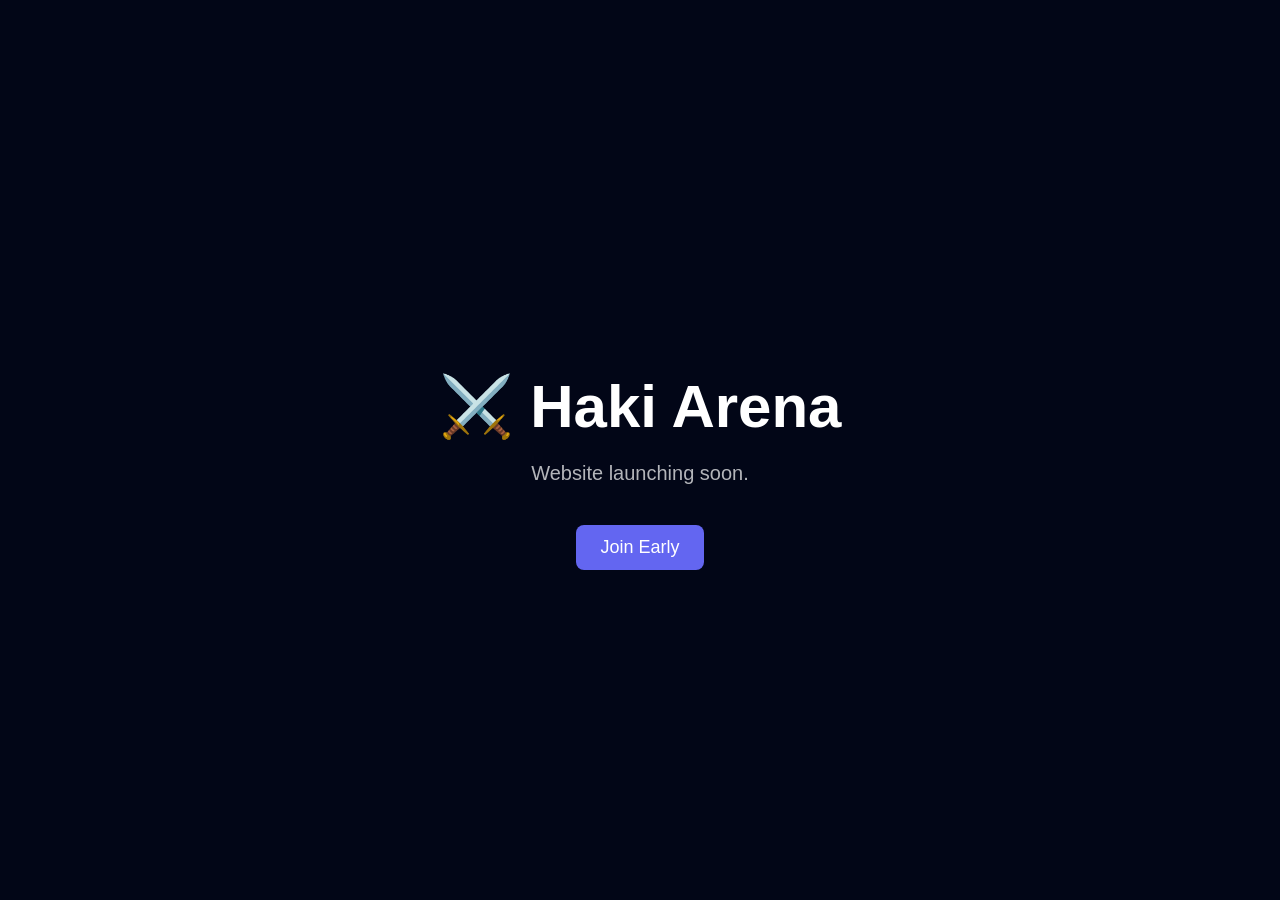
<file: index.html>
<!DOCTYPE html>
<html>
<head>
  <title>Haki Arena</title>
  <meta charset="UTF-8">
  <style>
    body {
      margin: 0;
      background: #020617;
      color: white;
      font-family: Arial, sans-serif;
      display: flex;
      justify-content: center;
      align-items: center;
      height: 100vh;
      text-align: center;
    }

    h1 {
      font-size: 60px;
      margin-bottom: 10px;
    }

    p {
      opacity: 0.7;
      font-size: 20px;
    }

    button {
      margin-top: 20px;
      padding: 12px 24px;
      font-size: 18px;
      border: none;
      border-radius: 8px;
      background: #6366f1;
      color: white;
      cursor: pointer;
    }
  </style>
</head>

<body>
  <div>
    <h1>⚔️ Haki Arena</h1>
    <p>Website launching soon.</p>
    <button onclick="alert('Coming soon!')">Join Early</button>
  </div>
</body>
</html>
</file>
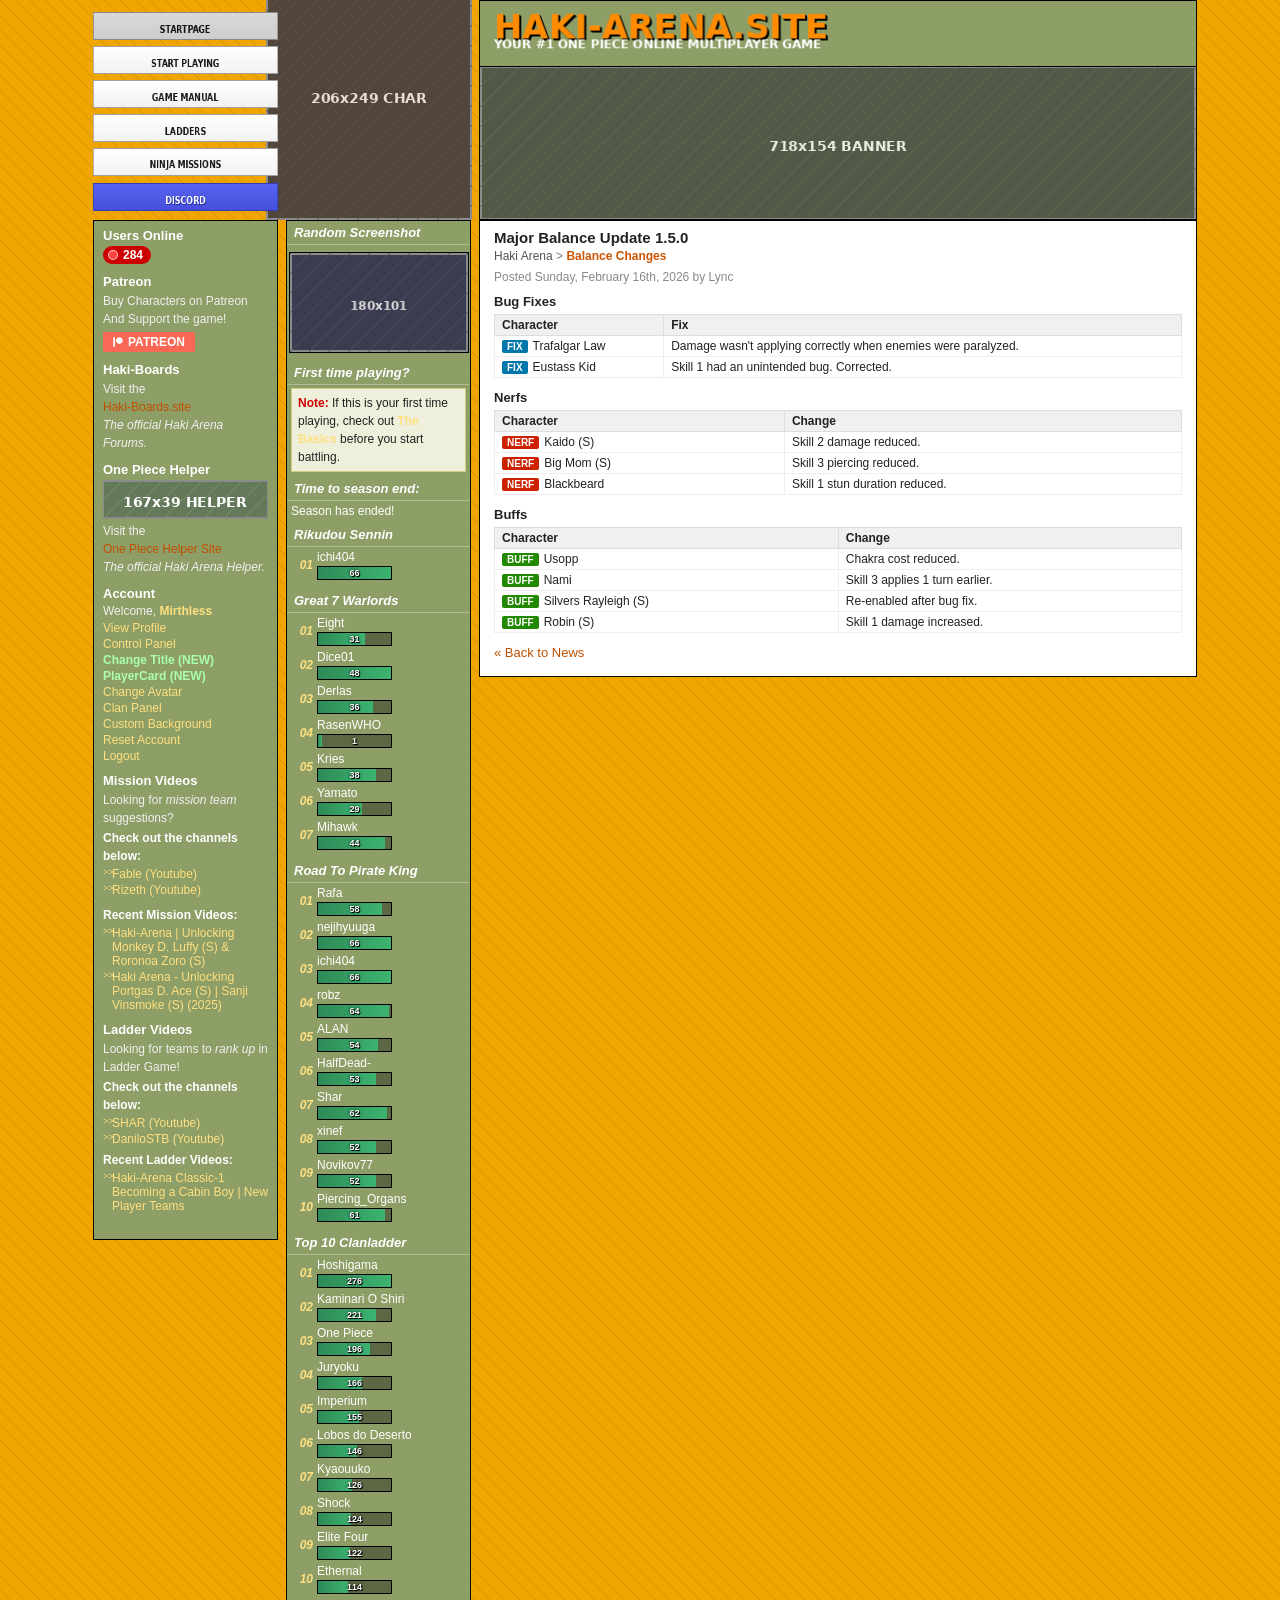
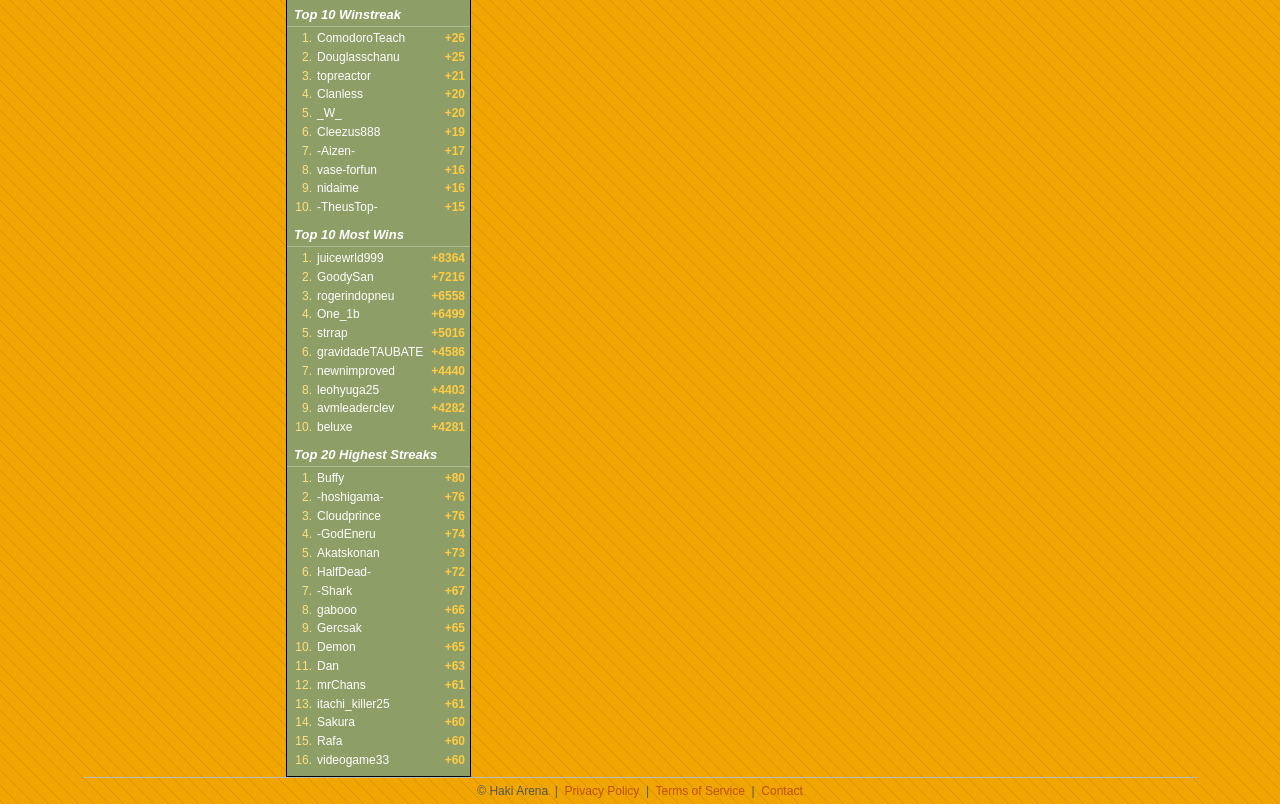
<file: pages/balance-changes.html>
<!DOCTYPE html>
<html lang="en">
<head>
  <meta charset="UTF-8">
  <meta name="viewport" content="width=device-width, initial-scale=1.0">
  <title>Balance Changes - Haki Arena</title>
  <link rel="stylesheet" href="../css/style.css">
</head>
<body>
<div id="page-wrap">

  <div id="header">
    <div id="header-nav">
      <a class="nav-btn active" href="../index.html"><img src="../images/btn-startpage.png" alt="STARTPAGE"></a>
      <a class="nav-btn" href="start-playing.html"><img src="../images/btn-start-playing.png" alt="START PLAYING"></a>
      <a class="nav-btn" href="game-manual.html"><img src="../images/btn-game-manual.png" alt="PIRATE MANUAL"></a>
      <a class="nav-btn" href="ladders.html"><img src="../images/btn-ladders.png" alt="LADDERS"></a>
      <a class="nav-btn" href="ninja-missions.html"><img src="../images/btn-ninja-missions.png" alt="PIRATE MISSIONS"></a>
      <a class="discord-btn" href="#" target="_blank"><img src="../images/btn-discord.png" alt="DISCORD"></a>
    </div>
    <div id="header-char"><img src="../images/header-char.png" alt=""></div>
    <div id="header-right">
      <div id="header-logo"><img src="../images/header-logo.png" alt="Haki Arena"></div>
      <div id="header-banner"><img src="../images/header-banner.png" alt=""></div>
    </div>
  </div>
  <div id="main-layout">
    <div id="sidebar-spacer"></div>
  <div id="sidebar-left">
      <div class="s-section">
        <span class="s-title">Users Online</span>
        <div class="online-pill"><span class="online-dot"></span> 284</div>
      </div>
      <div class="s-section">
        <span class="s-title">Patreon</span>
        <p class="s-text">Buy Characters on Patreon<br>And Support the game!</p>
        <a class="patreon-btn" href="#" target="_blank"><svg width="10" height="10" viewBox="0 0 569 546" fill="white"><path d="M362.589 0C256.686 0 170.93 85.799 170.93 191.74c0 105.64 85.756 191.44 191.659 191.44 105.674 0 191.411-85.8 191.411-191.44C553.999 85.799 468.263 0 362.589 0z"/><rect x="15" y="0" width="100" height="546"/></svg> PATREON</a>
      </div>
      <div class="s-section">
        <a class="s-title" href="#">Haki-Boards</a>
        <p class="s-text">Visit the<br><a href="#">Haki-Boards.site</a><br><em>The official Haki Arena Forums.</em></p>
      </div>
      <div class="s-section">
        <a class="s-title" href="#">One Piece Helper</a>
        <div class="helper-banner"><img src="../images/helper-banner.png" alt="One Piece Helper"></div>
        <p class="s-text">Visit the<br><a href="#">One Piece Helper Site</a><br><em>The official Haki Arena Helper.</em></p>
      </div>
      <div class="s-section">
        <span class="s-title">Account</span>
        <p class="acct-welcome">Welcome, <a href="profile.html">Mirthless</a></p>
        <ul class="acct-links">
          <li><a href="profile.html">View Profile</a></li>
          <li><a href="control-panel.html">Control Panel</a></li>
          <li><a href="control-panel.html" class="new-tag">Change Title (NEW)</a></li>
          <li><a href="control-panel.html" class="new-tag">PlayerCard (NEW)</a></li>
          <li><a href="change-avatar.html">Change Avatar</a></li>
          <li><a href="clan-panel.html">Clan Panel</a></li>
          <li><a href="change-avatar.html">Custom Background</a></li>
          <li><a href="#">Reset Account</a></li>
          <li><a href="#">Logout</a></li>
        </ul>
      </div>
      <div class="s-section">
        <span class="s-title">Mission Videos</span>
        <p class="s-text">Looking for <em>mission team</em> suggestions?</p>
        <p class="s-text"><strong>Check out the channels below:</strong></p>
        <ul class="s-links">
          <li><a href="#">Fable (Youtube)</a></li>
          <li><a href="#">Rizeth (Youtube)</a></li>
        </ul>
        <p class="s-text mt8"><strong>Recent Mission Videos:</strong></p>
        <ul class="s-links">
          <li><a href="#">Haki-Arena | Unlocking Monkey D. Luffy (S) &amp; Roronoa Zoro (S)</a></li>
          <li><a href="#">Haki Arena - Unlocking Portgas D. Ace (S) | Sanji Vinsmoke (S) (2025)</a></li>
        </ul>
      </div>
      <div class="s-section">
        <span class="s-title">Ladder Videos</span>
        <p class="s-text">Looking for teams to <em>rank up</em> in Ladder Game!</p>
        <p class="s-text"><strong>Check out the channels below:</strong></p>
        <ul class="s-links">
          <li><a href="#">SHAR (Youtube)</a></li>
          <li><a href="#">DaniloSTB (Youtube)</a></li>
        </ul>
        <p class="s-text mt4"><strong>Recent Ladder Videos:</strong></p>
        <ul class="s-links">
          <li><a href="#">Haki-Arena Classic-1 Becoming a Cabin Boy | New Player Teams</a></li>
        </ul>
      </div>
  </div>
    <div id="col-gap-left"></div>
    <div id="content-main">
      <div class="c-box">
        <div class="c-box-title">Random Screenshot</div>
        <div class="c-box-inner" style="padding:3px;">
          <div class="screenshot-wrap"><img class="screenshot-img" src="../images/screenshot.png" alt="Screenshot"></div>
        </div>
      </div>
      <div class="c-box">
        <div class="c-box-title">First time playing?</div>
        <div class="c-box-inner">
          <div class="note-box"><span class="note-label">Note:</span> If this is your first time playing, check out <a href="../pages/pirate-manual.html"><strong>The Basics</strong></a> before you start battling.</div>
        </div>
      </div>
      <div class="c-box">
        <div class="c-box-title">Time to season end:</div>
        <div class="c-box-inner">
          <p id="countdown" style="font-size:12px;color:#fff;">Calculating...</p>
        </div>
      </div>
      <div class="c-box">
        <div class="c-box-title">Rikudou Sennin</div>
        <div class="c-box-inner">
          <div class="cl-row"><span class="cl-num">01</span><div class="cl-body"><span class="cl-name">ichi404</span><div class="cl-bar-wrap"><div class="cl-bar" style="width:100%;"></div><span class="cl-bar-label">66</span></div></div></div>
        </div>
      </div>
      <div class="c-box">
        <div class="c-box-title">Great 7 Warlords</div>
        <div class="c-box-inner">
          <div class="cl-row"><span class="cl-num">01</span><div class="cl-body"><span class="cl-name">Eight</span><div class="cl-bar-wrap"><div class="cl-bar" style="width:65%;"></div><span class="cl-bar-label">31</span></div></div></div>
          <div class="cl-row"><span class="cl-num">02</span><div class="cl-body"><span class="cl-name">Dice01</span><div class="cl-bar-wrap"><div class="cl-bar" style="width:100%;"></div><span class="cl-bar-label">48</span></div></div></div>
          <div class="cl-row"><span class="cl-num">03</span><div class="cl-body"><span class="cl-name">Derlas</span><div class="cl-bar-wrap"><div class="cl-bar" style="width:75%;"></div><span class="cl-bar-label">36</span></div></div></div>
          <div class="cl-row"><span class="cl-num">04</span><div class="cl-body"><span class="cl-name">RasenWHO</span><div class="cl-bar-wrap"><div class="cl-bar" style="width:2%;"></div><span class="cl-bar-label">1</span></div></div></div>
          <div class="cl-row"><span class="cl-num">05</span><div class="cl-body"><span class="cl-name">Kries</span><div class="cl-bar-wrap"><div class="cl-bar" style="width:79%;"></div><span class="cl-bar-label">38</span></div></div></div>
          <div class="cl-row"><span class="cl-num">06</span><div class="cl-body"><span class="cl-name">Yamato</span><div class="cl-bar-wrap"><div class="cl-bar" style="width:60%;"></div><span class="cl-bar-label">29</span></div></div></div>
          <div class="cl-row"><span class="cl-num">07</span><div class="cl-body"><span class="cl-name">Mihawk</span><div class="cl-bar-wrap"><div class="cl-bar" style="width:92%;"></div><span class="cl-bar-label">44</span></div></div></div>
        </div>
      </div>
      <div class="c-box">
        <div class="c-box-title">Road To Pirate King</div>
        <div class="c-box-inner">
          <div class="cl-row"><span class="cl-num">01</span><div class="cl-body"><span class="cl-name">Rafa</span><div class="cl-bar-wrap"><div class="cl-bar" style="width:88%;"></div><span class="cl-bar-label">58</span></div></div></div>
          <div class="cl-row"><span class="cl-num">02</span><div class="cl-body"><span class="cl-name">nejihyuuga</span><div class="cl-bar-wrap"><div class="cl-bar" style="width:100%;"></div><span class="cl-bar-label">66</span></div></div></div>
          <div class="cl-row"><span class="cl-num">03</span><div class="cl-body"><span class="cl-name">ichi404</span><div class="cl-bar-wrap"><div class="cl-bar" style="width:100%;"></div><span class="cl-bar-label">66</span></div></div></div>
          <div class="cl-row"><span class="cl-num">04</span><div class="cl-body"><span class="cl-name">robz</span><div class="cl-bar-wrap"><div class="cl-bar" style="width:97%;"></div><span class="cl-bar-label">64</span></div></div></div>
          <div class="cl-row"><span class="cl-num">05</span><div class="cl-body"><span class="cl-name">ALAN</span><div class="cl-bar-wrap"><div class="cl-bar" style="width:82%;"></div><span class="cl-bar-label">54</span></div></div></div>
          <div class="cl-row"><span class="cl-num">06</span><div class="cl-body"><span class="cl-name">HalfDead-</span><div class="cl-bar-wrap"><div class="cl-bar" style="width:80%;"></div><span class="cl-bar-label">53</span></div></div></div>
          <div class="cl-row"><span class="cl-num">07</span><div class="cl-body"><span class="cl-name">Shar</span><div class="cl-bar-wrap"><div class="cl-bar" style="width:94%;"></div><span class="cl-bar-label">62</span></div></div></div>
          <div class="cl-row"><span class="cl-num">08</span><div class="cl-body"><span class="cl-name">xinef</span><div class="cl-bar-wrap"><div class="cl-bar" style="width:79%;"></div><span class="cl-bar-label">52</span></div></div></div>
          <div class="cl-row"><span class="cl-num">09</span><div class="cl-body"><span class="cl-name">Novikov77</span><div class="cl-bar-wrap"><div class="cl-bar" style="width:79%;"></div><span class="cl-bar-label">52</span></div></div></div>
          <div class="cl-row"><span class="cl-num">10</span><div class="cl-body"><span class="cl-name">Piercing_Organs</span><div class="cl-bar-wrap"><div class="cl-bar" style="width:92%;"></div><span class="cl-bar-label">61</span></div></div></div>
        </div>
      </div>
      <div class="c-box">
        <div class="c-box-title">Top 10 Clanladder</div>
        <div class="c-box-inner">
          <div class="cl-row"><span class="cl-num">01</span><div class="cl-body"><span class="cl-name">Hoshigama</span><div class="cl-bar-wrap"><div class="cl-bar" style="width:100%;"></div><span class="cl-bar-label">276</span></div></div></div>
          <div class="cl-row"><span class="cl-num">02</span><div class="cl-body"><span class="cl-name">Kaminari O Shiri</span><div class="cl-bar-wrap"><div class="cl-bar" style="width:80%;"></div><span class="cl-bar-label">221</span></div></div></div>
          <div class="cl-row"><span class="cl-num">03</span><div class="cl-body"><span class="cl-name">One Piece</span><div class="cl-bar-wrap"><div class="cl-bar" style="width:71%;"></div><span class="cl-bar-label">196</span></div></div></div>
          <div class="cl-row"><span class="cl-num">04</span><div class="cl-body"><span class="cl-name">Juryoku</span><div class="cl-bar-wrap"><div class="cl-bar" style="width:60%;"></div><span class="cl-bar-label">166</span></div></div></div>
          <div class="cl-row"><span class="cl-num">05</span><div class="cl-body"><span class="cl-name">Imperium</span><div class="cl-bar-wrap"><div class="cl-bar" style="width:56%;"></div><span class="cl-bar-label">155</span></div></div></div>
          <div class="cl-row"><span class="cl-num">06</span><div class="cl-body"><span class="cl-name">Lobos do Deserto</span><div class="cl-bar-wrap"><div class="cl-bar" style="width:53%;"></div><span class="cl-bar-label">146</span></div></div></div>
          <div class="cl-row"><span class="cl-num">07</span><div class="cl-body"><span class="cl-name">Kyaouuko</span><div class="cl-bar-wrap"><div class="cl-bar" style="width:46%;"></div><span class="cl-bar-label">126</span></div></div></div>
          <div class="cl-row"><span class="cl-num">08</span><div class="cl-body"><span class="cl-name">Shock</span><div class="cl-bar-wrap"><div class="cl-bar" style="width:45%;"></div><span class="cl-bar-label">124</span></div></div></div>
          <div class="cl-row"><span class="cl-num">09</span><div class="cl-body"><span class="cl-name">Elite Four</span><div class="cl-bar-wrap"><div class="cl-bar" style="width:44%;"></div><span class="cl-bar-label">122</span></div></div></div>
          <div class="cl-row"><span class="cl-num">10</span><div class="cl-body"><span class="cl-name">Ethernal</span><div class="cl-bar-wrap"><div class="cl-bar" style="width:41%;"></div><span class="cl-bar-label">114</span></div></div></div>
        </div>
      </div>
      <div class="c-box">
        <div class="c-box-title">Top 10 Winstreak</div>
        <div class="c-box-inner" style="padding:3px 5px;">
          <div class="ws-row"><span class="ws-num">1.</span><span class="ws-name">ComodoroTeach</span><span class="ws-val">+26</span></div>
          <div class="ws-row"><span class="ws-num">2.</span><span class="ws-name">Douglasschanu</span><span class="ws-val">+25</span></div>
          <div class="ws-row"><span class="ws-num">3.</span><span class="ws-name">topreactor</span><span class="ws-val">+21</span></div>
          <div class="ws-row"><span class="ws-num">4.</span><span class="ws-name">Clanless</span><span class="ws-val">+20</span></div>
          <div class="ws-row"><span class="ws-num">5.</span><span class="ws-name">_W_</span><span class="ws-val">+20</span></div>
          <div class="ws-row"><span class="ws-num">6.</span><span class="ws-name">Cleezus888</span><span class="ws-val">+19</span></div>
          <div class="ws-row"><span class="ws-num">7.</span><span class="ws-name">-Aizen-</span><span class="ws-val">+17</span></div>
          <div class="ws-row"><span class="ws-num">8.</span><span class="ws-name">vase-forfun</span><span class="ws-val">+16</span></div>
          <div class="ws-row"><span class="ws-num">9.</span><span class="ws-name">nidaime</span><span class="ws-val">+16</span></div>
          <div class="ws-row"><span class="ws-num">10.</span><span class="ws-name">-TheusTop-</span><span class="ws-val">+15</span></div>
        </div>
      </div>
      <div class="c-box">
        <div class="c-box-title">Top 10 Most Wins</div>
        <div class="c-box-inner" style="padding:3px 5px;">
          <div class="ws-row"><span class="ws-num">1.</span><span class="ws-name">juicewrld999</span><span class="ws-val">+8364</span></div>
          <div class="ws-row"><span class="ws-num">2.</span><span class="ws-name">GoodySan</span><span class="ws-val">+7216</span></div>
          <div class="ws-row"><span class="ws-num">3.</span><span class="ws-name">rogerindopneu</span><span class="ws-val">+6558</span></div>
          <div class="ws-row"><span class="ws-num">4.</span><span class="ws-name">One_1b</span><span class="ws-val">+6499</span></div>
          <div class="ws-row"><span class="ws-num">5.</span><span class="ws-name">strrap</span><span class="ws-val">+5016</span></div>
          <div class="ws-row"><span class="ws-num">6.</span><span class="ws-name">gravidadeTAUBATE</span><span class="ws-val">+4586</span></div>
          <div class="ws-row"><span class="ws-num">7.</span><span class="ws-name">newnimproved</span><span class="ws-val">+4440</span></div>
          <div class="ws-row"><span class="ws-num">8.</span><span class="ws-name">leohyuga25</span><span class="ws-val">+4403</span></div>
          <div class="ws-row"><span class="ws-num">9.</span><span class="ws-name">avmleaderclev</span><span class="ws-val">+4282</span></div>
          <div class="ws-row"><span class="ws-num">10.</span><span class="ws-name">beluxe</span><span class="ws-val">+4281</span></div>
        </div>
      </div>
      <div class="c-box">
        <div class="c-box-title">Top 20 Highest Streaks</div>
        <div class="c-box-inner" style="padding:3px 5px;">
          <div class="ws-row"><span class="ws-num">1.</span><span class="ws-name">Buffy</span><span class="ws-val">+80</span></div>
          <div class="ws-row"><span class="ws-num">2.</span><span class="ws-name">-hoshigama-</span><span class="ws-val">+76</span></div>
          <div class="ws-row"><span class="ws-num">3.</span><span class="ws-name">Cloudprince</span><span class="ws-val">+76</span></div>
          <div class="ws-row"><span class="ws-num">4.</span><span class="ws-name">-GodEneru</span><span class="ws-val">+74</span></div>
          <div class="ws-row"><span class="ws-num">5.</span><span class="ws-name">Akatskonan</span><span class="ws-val">+73</span></div>
          <div class="ws-row"><span class="ws-num">6.</span><span class="ws-name">HalfDead-</span><span class="ws-val">+72</span></div>
          <div class="ws-row"><span class="ws-num">7.</span><span class="ws-name">-Shark</span><span class="ws-val">+67</span></div>
          <div class="ws-row"><span class="ws-num">8.</span><span class="ws-name">gabooo</span><span class="ws-val">+66</span></div>
          <div class="ws-row"><span class="ws-num">9.</span><span class="ws-name">Gercsak</span><span class="ws-val">+65</span></div>
          <div class="ws-row"><span class="ws-num">10.</span><span class="ws-name">Demon</span><span class="ws-val">+65</span></div>
          <div class="ws-row"><span class="ws-num">11.</span><span class="ws-name">Dan</span><span class="ws-val">+63</span></div>
          <div class="ws-row"><span class="ws-num">12.</span><span class="ws-name">mrChans</span><span class="ws-val">+61</span></div>
          <div class="ws-row"><span class="ws-num">13.</span><span class="ws-name">itachi_killer25</span><span class="ws-val">+61</span></div>
          <div class="ws-row"><span class="ws-num">14.</span><span class="ws-name">Sakura</span><span class="ws-val">+60</span></div>
          <div class="ws-row"><span class="ws-num">15.</span><span class="ws-name">Rafa</span><span class="ws-val">+60</span></div>
          <div class="ws-row"><span class="ws-num">16.</span><span class="ws-name">videogame33</span><span class="ws-val">+60</span></div>
        </div>
      </div>
    </div>
    <div id="col-gap-right"></div>
    <div id="sidebar-right">
      <div class="page-heading">Major Balance Update 1.5.0</div>
      <div class="breadcrumb"><a href="../index.html">Haki Arena</a> &gt; <span>Balance Changes</span></div>
      <p style="font-size:12px;color:#888;margin:5px 0 10px;">Posted Sunday, February 16th, 2026 by Lync</p>
      <div style="font-size:13px;font-weight:bold;margin-bottom:5px;">Bug Fixes</div>
      <table class="bal-table"><thead><tr><th>Character</th><th>Fix</th></tr></thead><tbody>
        <tr><td><span class="tag fix">FIX</span>Trafalgar Law</td><td>Damage wasn't applying correctly when enemies were paralyzed.</td></tr>
        <tr><td><span class="tag fix">FIX</span>Eustass Kid</td><td>Skill 1 had an unintended bug. Corrected.</td></tr>
      </tbody></table>
      <div style="font-size:13px;font-weight:bold;margin-bottom:5px;">Nerfs</div>
      <table class="bal-table"><thead><tr><th>Character</th><th>Change</th></tr></thead><tbody>
        <tr><td><span class="tag nerf">NERF</span>Kaido (S)</td><td>Skill 2 damage reduced.</td></tr>
        <tr><td><span class="tag nerf">NERF</span>Big Mom (S)</td><td>Skill 3 piercing reduced.</td></tr>
        <tr><td><span class="tag nerf">NERF</span>Blackbeard</td><td>Skill 1 stun duration reduced.</td></tr>
      </tbody></table>
      <div style="font-size:13px;font-weight:bold;margin-bottom:5px;">Buffs</div>
      <table class="bal-table"><thead><tr><th>Character</th><th>Change</th></tr></thead><tbody>
        <tr><td><span class="tag buff">BUFF</span>Usopp</td><td>Chakra cost reduced.</td></tr>
        <tr><td><span class="tag buff">BUFF</span>Nami</td><td>Skill 3 applies 1 turn earlier.</td></tr>
        <tr><td><span class="tag buff">BUFF</span>Silvers Rayleigh (S)</td><td>Re-enabled after bug fix.</td></tr>
        <tr><td><span class="tag buff">BUFF</span>Robin (S)</td><td>Skill 1 damage increased.</td></tr>
      </tbody></table>
      <a href="../index.html" style="font-size:13px;color:#c05000;">« Back to News</a>
    </div>
  </div>

  <div id="footer">
    <p>© Haki Arena &nbsp;|&nbsp; <a href="#">Privacy Policy</a> &nbsp;|&nbsp; <a href="#">Terms of Service</a> &nbsp;|&nbsp; <a href="#">Contact</a></p>
  </div>
</div>
<script>
  var SEASON_END = new Date('2026-03-14T23:59:59');
  function tick() {
    var diff = SEASON_END - Date.now(), el = document.getElementById('countdown');
    if (!el) return;
    if (diff <= 0) { el.textContent = 'Season has ended!'; return; }
    var d=Math.floor(diff/86400000), h=Math.floor((diff%86400000)/3600000),
        m=Math.floor((diff%3600000)/60000), s=Math.floor((diff%60000)/1000);
    el.textContent = d+' days, '+h+' hours, '+m+' minutes, '+s+' seconds remaining';
  }
  tick(); setInterval(tick,1000);

</script>
</body>
</html>
</file>
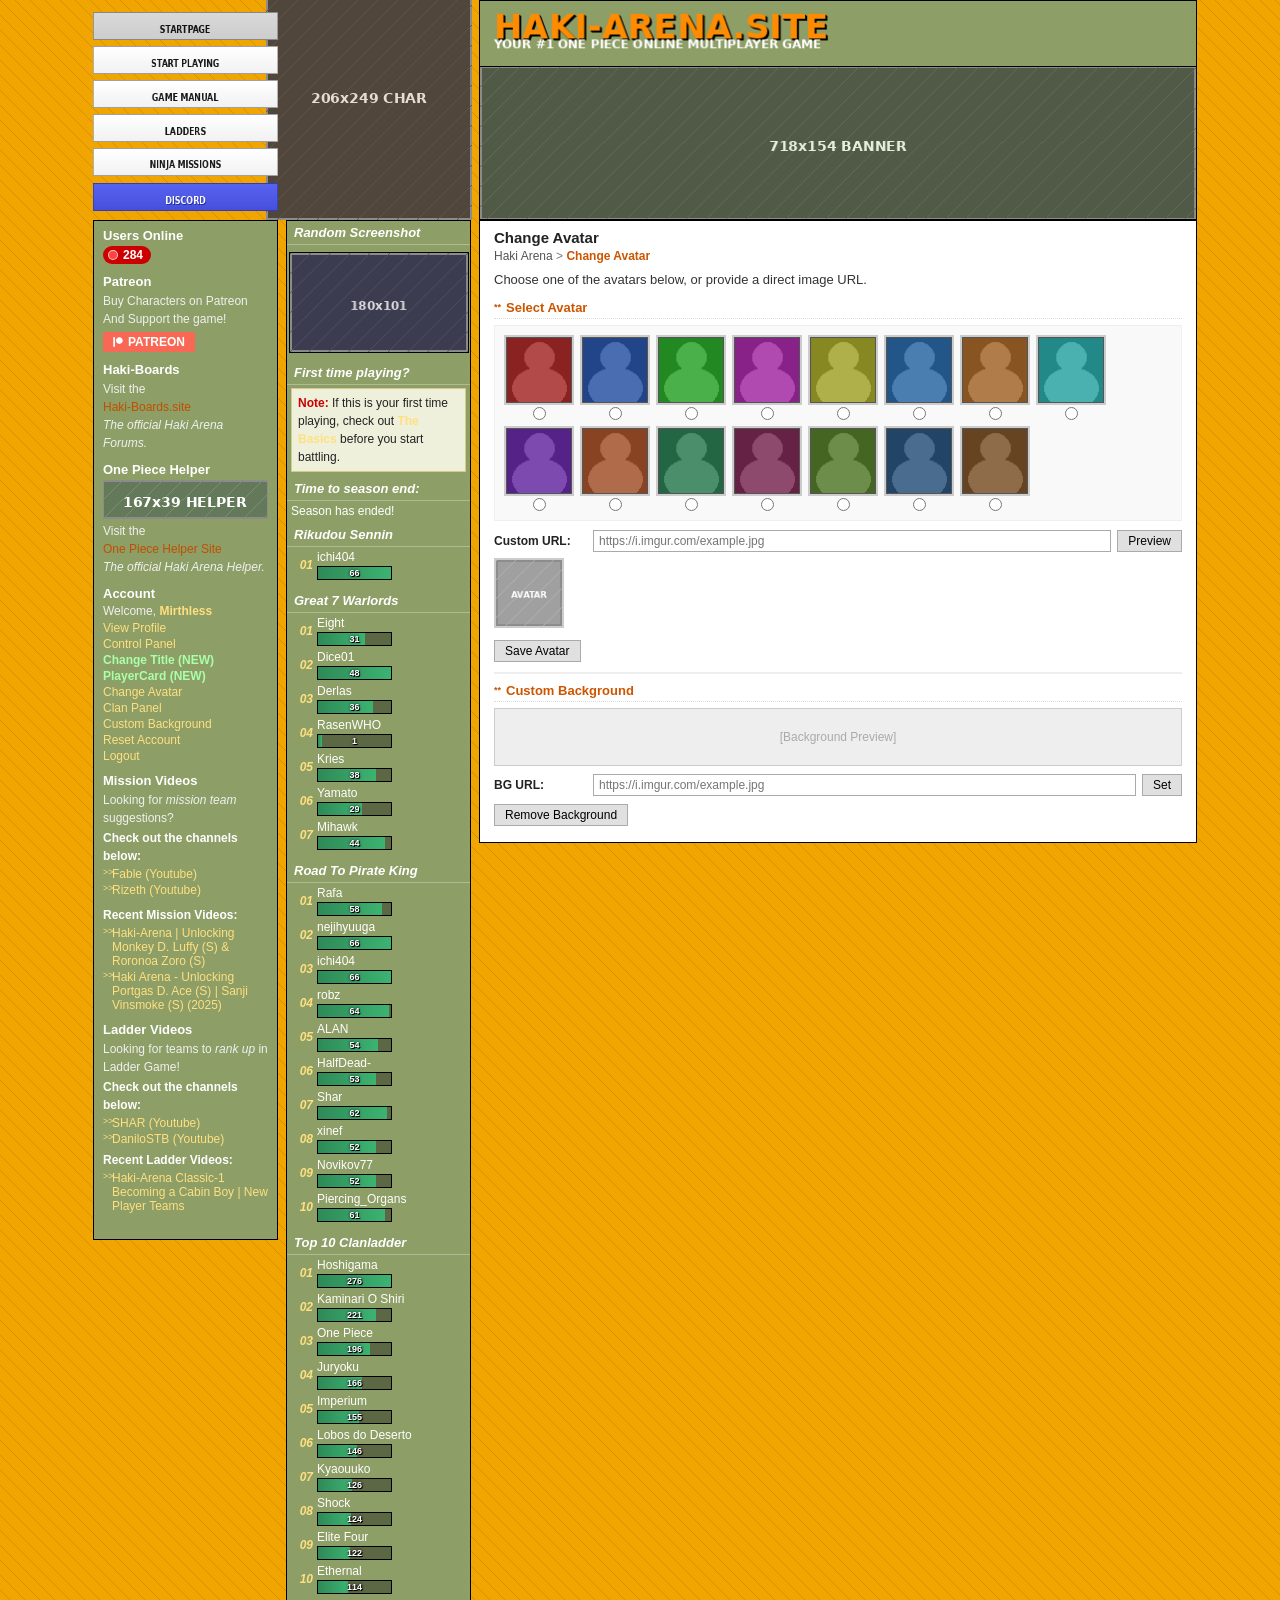
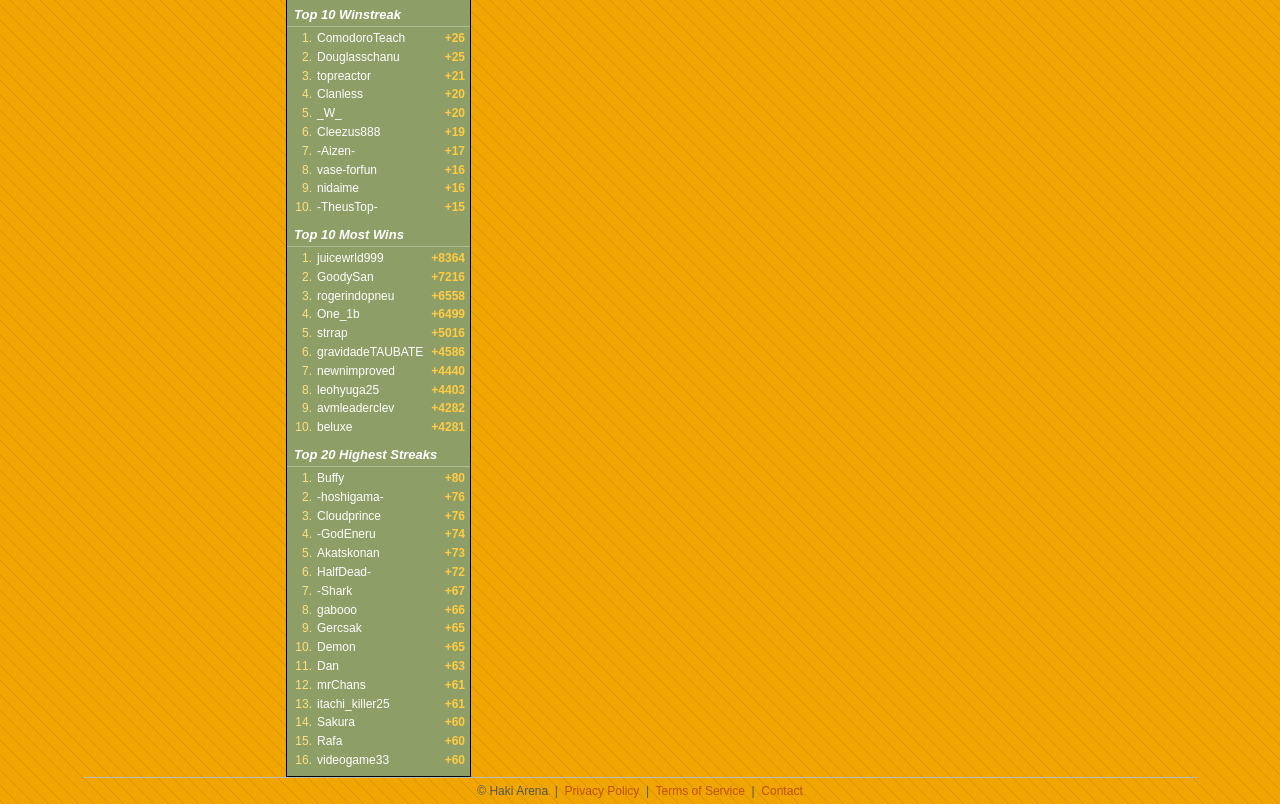
<file: pages/change-avatar.html>
<!DOCTYPE html>
<html lang="en">
<head>
  <meta charset="UTF-8">
  <meta name="viewport" content="width=device-width, initial-scale=1.0">
  <title>Change Avatar - Haki Arena</title>
  <link rel="stylesheet" href="../css/style.css">
</head>
<body>
<div id="page-wrap">

  <div id="header">
    <div id="header-nav">
      <a class="nav-btn active" href="../index.html"><img src="../images/btn-startpage.png" alt="STARTPAGE"></a>
      <a class="nav-btn" href="start-playing.html"><img src="../images/btn-start-playing.png" alt="START PLAYING"></a>
      <a class="nav-btn" href="game-manual.html"><img src="../images/btn-game-manual.png" alt="PIRATE MANUAL"></a>
      <a class="nav-btn" href="ladders.html"><img src="../images/btn-ladders.png" alt="LADDERS"></a>
      <a class="nav-btn" href="ninja-missions.html"><img src="../images/btn-ninja-missions.png" alt="PIRATE MISSIONS"></a>
      <a class="discord-btn" href="#" target="_blank"><img src="../images/btn-discord.png" alt="DISCORD"></a>
    </div>
    <div id="header-char"><img src="../images/header-char.png" alt=""></div>
    <div id="header-right">
      <div id="header-logo"><img src="../images/header-logo.png" alt="Haki Arena"></div>
      <div id="header-banner"><img src="../images/header-banner.png" alt=""></div>
    </div>
  </div>
  <div id="main-layout">
    <div id="sidebar-spacer"></div>
  <div id="sidebar-left">
      <div class="s-section">
        <span class="s-title">Users Online</span>
        <div class="online-pill"><span class="online-dot"></span> 284</div>
      </div>
      <div class="s-section">
        <span class="s-title">Patreon</span>
        <p class="s-text">Buy Characters on Patreon<br>And Support the game!</p>
        <a class="patreon-btn" href="#" target="_blank"><svg width="10" height="10" viewBox="0 0 569 546" fill="white"><path d="M362.589 0C256.686 0 170.93 85.799 170.93 191.74c0 105.64 85.756 191.44 191.659 191.44 105.674 0 191.411-85.8 191.411-191.44C553.999 85.799 468.263 0 362.589 0z"/><rect x="15" y="0" width="100" height="546"/></svg> PATREON</a>
      </div>
      <div class="s-section">
        <a class="s-title" href="#">Haki-Boards</a>
        <p class="s-text">Visit the<br><a href="#">Haki-Boards.site</a><br><em>The official Haki Arena Forums.</em></p>
      </div>
      <div class="s-section">
        <a class="s-title" href="#">One Piece Helper</a>
        <div class="helper-banner"><img src="../images/helper-banner.png" alt="One Piece Helper"></div>
        <p class="s-text">Visit the<br><a href="#">One Piece Helper Site</a><br><em>The official Haki Arena Helper.</em></p>
      </div>
      <div class="s-section">
        <span class="s-title">Account</span>
        <p class="acct-welcome">Welcome, <a href="profile.html">Mirthless</a></p>
        <ul class="acct-links">
          <li><a href="profile.html">View Profile</a></li>
          <li><a href="control-panel.html">Control Panel</a></li>
          <li><a href="control-panel.html" class="new-tag">Change Title (NEW)</a></li>
          <li><a href="control-panel.html" class="new-tag">PlayerCard (NEW)</a></li>
          <li><a href="change-avatar.html">Change Avatar</a></li>
          <li><a href="clan-panel.html">Clan Panel</a></li>
          <li><a href="change-avatar.html">Custom Background</a></li>
          <li><a href="#">Reset Account</a></li>
          <li><a href="#">Logout</a></li>
        </ul>
      </div>
      <div class="s-section">
        <span class="s-title">Mission Videos</span>
        <p class="s-text">Looking for <em>mission team</em> suggestions?</p>
        <p class="s-text"><strong>Check out the channels below:</strong></p>
        <ul class="s-links">
          <li><a href="#">Fable (Youtube)</a></li>
          <li><a href="#">Rizeth (Youtube)</a></li>
        </ul>
        <p class="s-text mt8"><strong>Recent Mission Videos:</strong></p>
        <ul class="s-links">
          <li><a href="#">Haki-Arena | Unlocking Monkey D. Luffy (S) &amp; Roronoa Zoro (S)</a></li>
          <li><a href="#">Haki Arena - Unlocking Portgas D. Ace (S) | Sanji Vinsmoke (S) (2025)</a></li>
        </ul>
      </div>
      <div class="s-section">
        <span class="s-title">Ladder Videos</span>
        <p class="s-text">Looking for teams to <em>rank up</em> in Ladder Game!</p>
        <p class="s-text"><strong>Check out the channels below:</strong></p>
        <ul class="s-links">
          <li><a href="#">SHAR (Youtube)</a></li>
          <li><a href="#">DaniloSTB (Youtube)</a></li>
        </ul>
        <p class="s-text mt4"><strong>Recent Ladder Videos:</strong></p>
        <ul class="s-links">
          <li><a href="#">Haki-Arena Classic-1 Becoming a Cabin Boy | New Player Teams</a></li>
        </ul>
      </div>
  </div>
    <div id="col-gap-left"></div>
    <div id="content-main">
      <div class="c-box">
        <div class="c-box-title">Random Screenshot</div>
        <div class="c-box-inner" style="padding:3px;">
          <div class="screenshot-wrap"><img class="screenshot-img" src="../images/screenshot.png" alt="Screenshot"></div>
        </div>
      </div>
      <div class="c-box">
        <div class="c-box-title">First time playing?</div>
        <div class="c-box-inner">
          <div class="note-box"><span class="note-label">Note:</span> If this is your first time playing, check out <a href="../pages/pirate-manual.html"><strong>The Basics</strong></a> before you start battling.</div>
        </div>
      </div>
      <div class="c-box">
        <div class="c-box-title">Time to season end:</div>
        <div class="c-box-inner">
          <p id="countdown" style="font-size:12px;color:#fff;">Calculating...</p>
        </div>
      </div>
      <div class="c-box">
        <div class="c-box-title">Rikudou Sennin</div>
        <div class="c-box-inner">
          <div class="cl-row"><span class="cl-num">01</span><div class="cl-body"><span class="cl-name">ichi404</span><div class="cl-bar-wrap"><div class="cl-bar" style="width:100%;"></div><span class="cl-bar-label">66</span></div></div></div>
        </div>
      </div>
      <div class="c-box">
        <div class="c-box-title">Great 7 Warlords</div>
        <div class="c-box-inner">
          <div class="cl-row"><span class="cl-num">01</span><div class="cl-body"><span class="cl-name">Eight</span><div class="cl-bar-wrap"><div class="cl-bar" style="width:65%;"></div><span class="cl-bar-label">31</span></div></div></div>
          <div class="cl-row"><span class="cl-num">02</span><div class="cl-body"><span class="cl-name">Dice01</span><div class="cl-bar-wrap"><div class="cl-bar" style="width:100%;"></div><span class="cl-bar-label">48</span></div></div></div>
          <div class="cl-row"><span class="cl-num">03</span><div class="cl-body"><span class="cl-name">Derlas</span><div class="cl-bar-wrap"><div class="cl-bar" style="width:75%;"></div><span class="cl-bar-label">36</span></div></div></div>
          <div class="cl-row"><span class="cl-num">04</span><div class="cl-body"><span class="cl-name">RasenWHO</span><div class="cl-bar-wrap"><div class="cl-bar" style="width:2%;"></div><span class="cl-bar-label">1</span></div></div></div>
          <div class="cl-row"><span class="cl-num">05</span><div class="cl-body"><span class="cl-name">Kries</span><div class="cl-bar-wrap"><div class="cl-bar" style="width:79%;"></div><span class="cl-bar-label">38</span></div></div></div>
          <div class="cl-row"><span class="cl-num">06</span><div class="cl-body"><span class="cl-name">Yamato</span><div class="cl-bar-wrap"><div class="cl-bar" style="width:60%;"></div><span class="cl-bar-label">29</span></div></div></div>
          <div class="cl-row"><span class="cl-num">07</span><div class="cl-body"><span class="cl-name">Mihawk</span><div class="cl-bar-wrap"><div class="cl-bar" style="width:92%;"></div><span class="cl-bar-label">44</span></div></div></div>
        </div>
      </div>
      <div class="c-box">
        <div class="c-box-title">Road To Pirate King</div>
        <div class="c-box-inner">
          <div class="cl-row"><span class="cl-num">01</span><div class="cl-body"><span class="cl-name">Rafa</span><div class="cl-bar-wrap"><div class="cl-bar" style="width:88%;"></div><span class="cl-bar-label">58</span></div></div></div>
          <div class="cl-row"><span class="cl-num">02</span><div class="cl-body"><span class="cl-name">nejihyuuga</span><div class="cl-bar-wrap"><div class="cl-bar" style="width:100%;"></div><span class="cl-bar-label">66</span></div></div></div>
          <div class="cl-row"><span class="cl-num">03</span><div class="cl-body"><span class="cl-name">ichi404</span><div class="cl-bar-wrap"><div class="cl-bar" style="width:100%;"></div><span class="cl-bar-label">66</span></div></div></div>
          <div class="cl-row"><span class="cl-num">04</span><div class="cl-body"><span class="cl-name">robz</span><div class="cl-bar-wrap"><div class="cl-bar" style="width:97%;"></div><span class="cl-bar-label">64</span></div></div></div>
          <div class="cl-row"><span class="cl-num">05</span><div class="cl-body"><span class="cl-name">ALAN</span><div class="cl-bar-wrap"><div class="cl-bar" style="width:82%;"></div><span class="cl-bar-label">54</span></div></div></div>
          <div class="cl-row"><span class="cl-num">06</span><div class="cl-body"><span class="cl-name">HalfDead-</span><div class="cl-bar-wrap"><div class="cl-bar" style="width:80%;"></div><span class="cl-bar-label">53</span></div></div></div>
          <div class="cl-row"><span class="cl-num">07</span><div class="cl-body"><span class="cl-name">Shar</span><div class="cl-bar-wrap"><div class="cl-bar" style="width:94%;"></div><span class="cl-bar-label">62</span></div></div></div>
          <div class="cl-row"><span class="cl-num">08</span><div class="cl-body"><span class="cl-name">xinef</span><div class="cl-bar-wrap"><div class="cl-bar" style="width:79%;"></div><span class="cl-bar-label">52</span></div></div></div>
          <div class="cl-row"><span class="cl-num">09</span><div class="cl-body"><span class="cl-name">Novikov77</span><div class="cl-bar-wrap"><div class="cl-bar" style="width:79%;"></div><span class="cl-bar-label">52</span></div></div></div>
          <div class="cl-row"><span class="cl-num">10</span><div class="cl-body"><span class="cl-name">Piercing_Organs</span><div class="cl-bar-wrap"><div class="cl-bar" style="width:92%;"></div><span class="cl-bar-label">61</span></div></div></div>
        </div>
      </div>
      <div class="c-box">
        <div class="c-box-title">Top 10 Clanladder</div>
        <div class="c-box-inner">
          <div class="cl-row"><span class="cl-num">01</span><div class="cl-body"><span class="cl-name">Hoshigama</span><div class="cl-bar-wrap"><div class="cl-bar" style="width:100%;"></div><span class="cl-bar-label">276</span></div></div></div>
          <div class="cl-row"><span class="cl-num">02</span><div class="cl-body"><span class="cl-name">Kaminari O Shiri</span><div class="cl-bar-wrap"><div class="cl-bar" style="width:80%;"></div><span class="cl-bar-label">221</span></div></div></div>
          <div class="cl-row"><span class="cl-num">03</span><div class="cl-body"><span class="cl-name">One Piece</span><div class="cl-bar-wrap"><div class="cl-bar" style="width:71%;"></div><span class="cl-bar-label">196</span></div></div></div>
          <div class="cl-row"><span class="cl-num">04</span><div class="cl-body"><span class="cl-name">Juryoku</span><div class="cl-bar-wrap"><div class="cl-bar" style="width:60%;"></div><span class="cl-bar-label">166</span></div></div></div>
          <div class="cl-row"><span class="cl-num">05</span><div class="cl-body"><span class="cl-name">Imperium</span><div class="cl-bar-wrap"><div class="cl-bar" style="width:56%;"></div><span class="cl-bar-label">155</span></div></div></div>
          <div class="cl-row"><span class="cl-num">06</span><div class="cl-body"><span class="cl-name">Lobos do Deserto</span><div class="cl-bar-wrap"><div class="cl-bar" style="width:53%;"></div><span class="cl-bar-label">146</span></div></div></div>
          <div class="cl-row"><span class="cl-num">07</span><div class="cl-body"><span class="cl-name">Kyaouuko</span><div class="cl-bar-wrap"><div class="cl-bar" style="width:46%;"></div><span class="cl-bar-label">126</span></div></div></div>
          <div class="cl-row"><span class="cl-num">08</span><div class="cl-body"><span class="cl-name">Shock</span><div class="cl-bar-wrap"><div class="cl-bar" style="width:45%;"></div><span class="cl-bar-label">124</span></div></div></div>
          <div class="cl-row"><span class="cl-num">09</span><div class="cl-body"><span class="cl-name">Elite Four</span><div class="cl-bar-wrap"><div class="cl-bar" style="width:44%;"></div><span class="cl-bar-label">122</span></div></div></div>
          <div class="cl-row"><span class="cl-num">10</span><div class="cl-body"><span class="cl-name">Ethernal</span><div class="cl-bar-wrap"><div class="cl-bar" style="width:41%;"></div><span class="cl-bar-label">114</span></div></div></div>
        </div>
      </div>
      <div class="c-box">
        <div class="c-box-title">Top 10 Winstreak</div>
        <div class="c-box-inner" style="padding:3px 5px;">
          <div class="ws-row"><span class="ws-num">1.</span><span class="ws-name">ComodoroTeach</span><span class="ws-val">+26</span></div>
          <div class="ws-row"><span class="ws-num">2.</span><span class="ws-name">Douglasschanu</span><span class="ws-val">+25</span></div>
          <div class="ws-row"><span class="ws-num">3.</span><span class="ws-name">topreactor</span><span class="ws-val">+21</span></div>
          <div class="ws-row"><span class="ws-num">4.</span><span class="ws-name">Clanless</span><span class="ws-val">+20</span></div>
          <div class="ws-row"><span class="ws-num">5.</span><span class="ws-name">_W_</span><span class="ws-val">+20</span></div>
          <div class="ws-row"><span class="ws-num">6.</span><span class="ws-name">Cleezus888</span><span class="ws-val">+19</span></div>
          <div class="ws-row"><span class="ws-num">7.</span><span class="ws-name">-Aizen-</span><span class="ws-val">+17</span></div>
          <div class="ws-row"><span class="ws-num">8.</span><span class="ws-name">vase-forfun</span><span class="ws-val">+16</span></div>
          <div class="ws-row"><span class="ws-num">9.</span><span class="ws-name">nidaime</span><span class="ws-val">+16</span></div>
          <div class="ws-row"><span class="ws-num">10.</span><span class="ws-name">-TheusTop-</span><span class="ws-val">+15</span></div>
        </div>
      </div>
      <div class="c-box">
        <div class="c-box-title">Top 10 Most Wins</div>
        <div class="c-box-inner" style="padding:3px 5px;">
          <div class="ws-row"><span class="ws-num">1.</span><span class="ws-name">juicewrld999</span><span class="ws-val">+8364</span></div>
          <div class="ws-row"><span class="ws-num">2.</span><span class="ws-name">GoodySan</span><span class="ws-val">+7216</span></div>
          <div class="ws-row"><span class="ws-num">3.</span><span class="ws-name">rogerindopneu</span><span class="ws-val">+6558</span></div>
          <div class="ws-row"><span class="ws-num">4.</span><span class="ws-name">One_1b</span><span class="ws-val">+6499</span></div>
          <div class="ws-row"><span class="ws-num">5.</span><span class="ws-name">strrap</span><span class="ws-val">+5016</span></div>
          <div class="ws-row"><span class="ws-num">6.</span><span class="ws-name">gravidadeTAUBATE</span><span class="ws-val">+4586</span></div>
          <div class="ws-row"><span class="ws-num">7.</span><span class="ws-name">newnimproved</span><span class="ws-val">+4440</span></div>
          <div class="ws-row"><span class="ws-num">8.</span><span class="ws-name">leohyuga25</span><span class="ws-val">+4403</span></div>
          <div class="ws-row"><span class="ws-num">9.</span><span class="ws-name">avmleaderclev</span><span class="ws-val">+4282</span></div>
          <div class="ws-row"><span class="ws-num">10.</span><span class="ws-name">beluxe</span><span class="ws-val">+4281</span></div>
        </div>
      </div>
      <div class="c-box">
        <div class="c-box-title">Top 20 Highest Streaks</div>
        <div class="c-box-inner" style="padding:3px 5px;">
          <div class="ws-row"><span class="ws-num">1.</span><span class="ws-name">Buffy</span><span class="ws-val">+80</span></div>
          <div class="ws-row"><span class="ws-num">2.</span><span class="ws-name">-hoshigama-</span><span class="ws-val">+76</span></div>
          <div class="ws-row"><span class="ws-num">3.</span><span class="ws-name">Cloudprince</span><span class="ws-val">+76</span></div>
          <div class="ws-row"><span class="ws-num">4.</span><span class="ws-name">-GodEneru</span><span class="ws-val">+74</span></div>
          <div class="ws-row"><span class="ws-num">5.</span><span class="ws-name">Akatskonan</span><span class="ws-val">+73</span></div>
          <div class="ws-row"><span class="ws-num">6.</span><span class="ws-name">HalfDead-</span><span class="ws-val">+72</span></div>
          <div class="ws-row"><span class="ws-num">7.</span><span class="ws-name">-Shark</span><span class="ws-val">+67</span></div>
          <div class="ws-row"><span class="ws-num">8.</span><span class="ws-name">gabooo</span><span class="ws-val">+66</span></div>
          <div class="ws-row"><span class="ws-num">9.</span><span class="ws-name">Gercsak</span><span class="ws-val">+65</span></div>
          <div class="ws-row"><span class="ws-num">10.</span><span class="ws-name">Demon</span><span class="ws-val">+65</span></div>
          <div class="ws-row"><span class="ws-num">11.</span><span class="ws-name">Dan</span><span class="ws-val">+63</span></div>
          <div class="ws-row"><span class="ws-num">12.</span><span class="ws-name">mrChans</span><span class="ws-val">+61</span></div>
          <div class="ws-row"><span class="ws-num">13.</span><span class="ws-name">itachi_killer25</span><span class="ws-val">+61</span></div>
          <div class="ws-row"><span class="ws-num">14.</span><span class="ws-name">Sakura</span><span class="ws-val">+60</span></div>
          <div class="ws-row"><span class="ws-num">15.</span><span class="ws-name">Rafa</span><span class="ws-val">+60</span></div>
          <div class="ws-row"><span class="ws-num">16.</span><span class="ws-name">videogame33</span><span class="ws-val">+60</span></div>
        </div>
      </div>
    </div>
    <div id="col-gap-right"></div>
    <div id="sidebar-right">
      <div class="page-heading">Change Avatar</div>
      <div class="breadcrumb"><a href="../index.html">Haki Arena</a> &gt; <span>Change Avatar</span></div>
      <p style="font-size:13px;color:#333;margin:7px 0;line-height:1.6;">Choose one of the avatars below, or provide a direct image URL.</p>
      <div class="section-heading">Select Avatar</div>
      <div class="avatar-grid">
        <label class="av-option"><img class="av-img" src="../images/avatar-01.png" alt=""><input type="radio" name="avatar" value="1"></label>
        <label class="av-option"><img class="av-img" src="../images/avatar-02.png" alt=""><input type="radio" name="avatar" value="2"></label>
        <label class="av-option"><img class="av-img" src="../images/avatar-03.png" alt=""><input type="radio" name="avatar" value="3"></label>
        <label class="av-option"><img class="av-img" src="../images/avatar-04.png" alt=""><input type="radio" name="avatar" value="4"></label>
        <label class="av-option"><img class="av-img" src="../images/avatar-05.png" alt=""><input type="radio" name="avatar" value="5"></label>
        <label class="av-option"><img class="av-img" src="../images/avatar-06.png" alt=""><input type="radio" name="avatar" value="6"></label>
        <label class="av-option"><img class="av-img" src="../images/avatar-07.png" alt=""><input type="radio" name="avatar" value="7"></label>
        <label class="av-option"><img class="av-img" src="../images/avatar-08.png" alt=""><input type="radio" name="avatar" value="8"></label>
        <label class="av-option"><img class="av-img" src="../images/avatar-09.png" alt=""><input type="radio" name="avatar" value="9"></label>
        <label class="av-option"><img class="av-img" src="../images/avatar-10.png" alt=""><input type="radio" name="avatar" value="10"></label>
        <label class="av-option"><img class="av-img" src="../images/avatar-11.png" alt=""><input type="radio" name="avatar" value="11"></label>
        <label class="av-option"><img class="av-img" src="../images/avatar-12.png" alt=""><input type="radio" name="avatar" value="12"></label>
        <label class="av-option"><img class="av-img" src="../images/avatar-13.png" alt=""><input type="radio" name="avatar" value="13"></label>
        <label class="av-option"><img class="av-img" src="../images/avatar-14.png" alt=""><input type="radio" name="avatar" value="14"></label>
        <label class="av-option"><img class="av-img" src="../images/avatar-15.png" alt=""><input type="radio" name="avatar" value="15"></label>
      </div>
      <div class="avatar-upload-row" style="margin-top:9px;"><label style="font-size:12px;font-weight:bold;min-width:93px;">Custom URL:</label><input type="text" class="avatar-url-input" id="av-url-input" placeholder="https://i.imgur.com/example.jpg"><button class="btn-change" onclick="previewAvatar()">Preview</button></div>
      <div style="margin:6px 0 9px;"><img id="av-preview" src="../images/avatar-default.png" style="width:70px;height:70px;border:2px solid #ccc;object-fit:cover;" alt="Preview"></div>
      <button class="btn-change" onclick="alert('Avatar saved!')">Save Avatar</button>
      <hr class="section-divider">
      <div class="section-heading">Custom Background</div>
      <div id="bg-preview" style="width:100%;height:58px;background:#eee;border:1px solid #ccc;display:flex;align-items:center;justify-content:center;font-size:12px;color:#aaa;margin-bottom:8px;">[Background Preview]</div>
      <div class="avatar-upload-row"><label style="font-size:12px;font-weight:bold;min-width:93px;">BG URL:</label><input type="text" class="avatar-url-input" id="bg-url-input" placeholder="https://i.imgur.com/example.jpg"><button class="btn-change" onclick="previewBg()">Set</button></div>
      <div style="margin-top:8px;"><button class="btn-change" onclick="alert('Background removed!')">Remove Background</button></div>
    </div>
  </div>

  <div id="footer">
    <p>© Haki Arena &nbsp;|&nbsp; <a href="#">Privacy Policy</a> &nbsp;|&nbsp; <a href="#">Terms of Service</a> &nbsp;|&nbsp; <a href="#">Contact</a></p>
  </div>
</div>
<script>
  var SEASON_END = new Date('2026-03-14T23:59:59');
  function tick() {
    var diff = SEASON_END - Date.now(), el = document.getElementById('countdown');
    if (!el) return;
    if (diff <= 0) { el.textContent = 'Season has ended!'; return; }
    var d=Math.floor(diff/86400000), h=Math.floor((diff%86400000)/3600000),
        m=Math.floor((diff%3600000)/60000), s=Math.floor((diff%60000)/1000);
    el.textContent = d+' days, '+h+' hours, '+m+' minutes, '+s+' seconds remaining';
  }
  tick(); setInterval(tick,1000);
  function previewAvatar() {
    var url = document.getElementById('av-url-input').value.trim();
    if (url) document.getElementById('av-preview').src = url;
  }
  function previewBg() {
    var url = document.getElementById('bg-url-input').value.trim();
    var p = document.getElementById('bg-preview');
    if (url) { p.style.backgroundImage='url('+url+')'; p.style.backgroundSize='cover'; p.textContent=''; }
  }
</script>
</body>
</html>
</file>
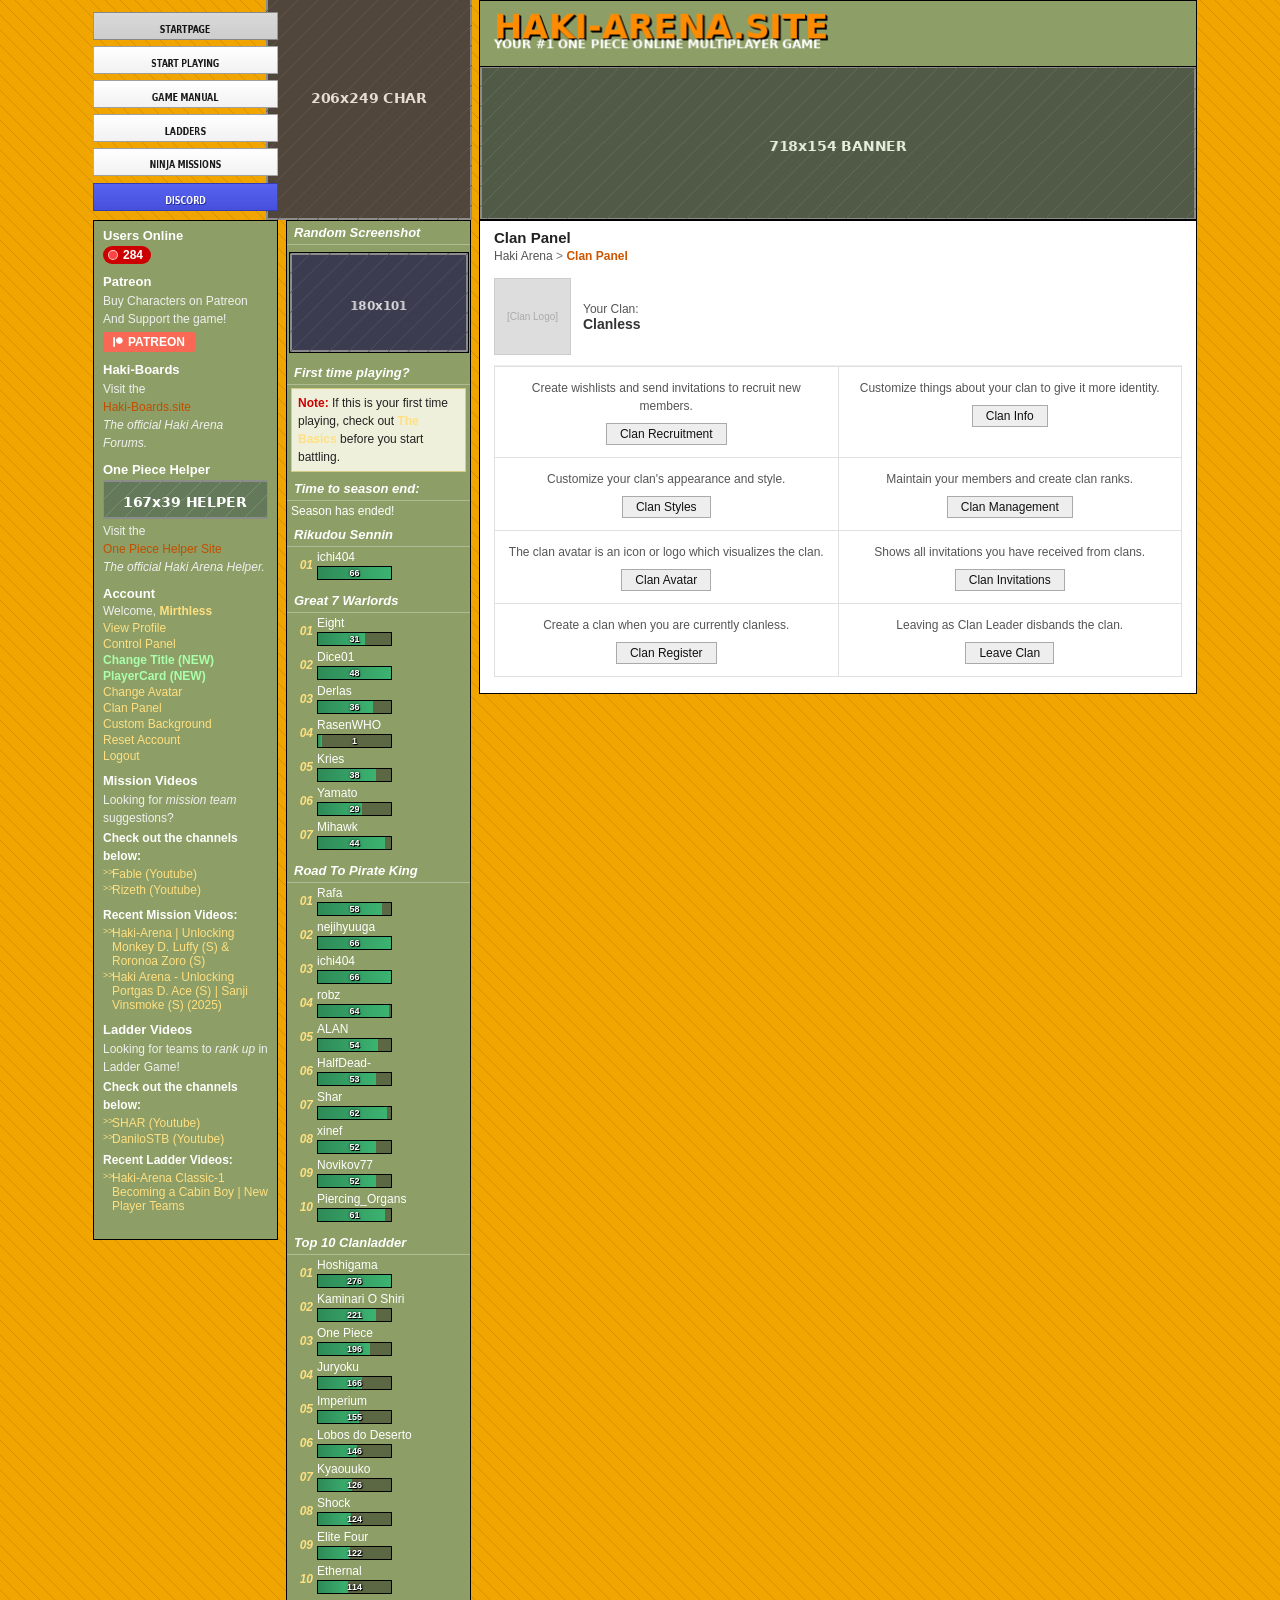
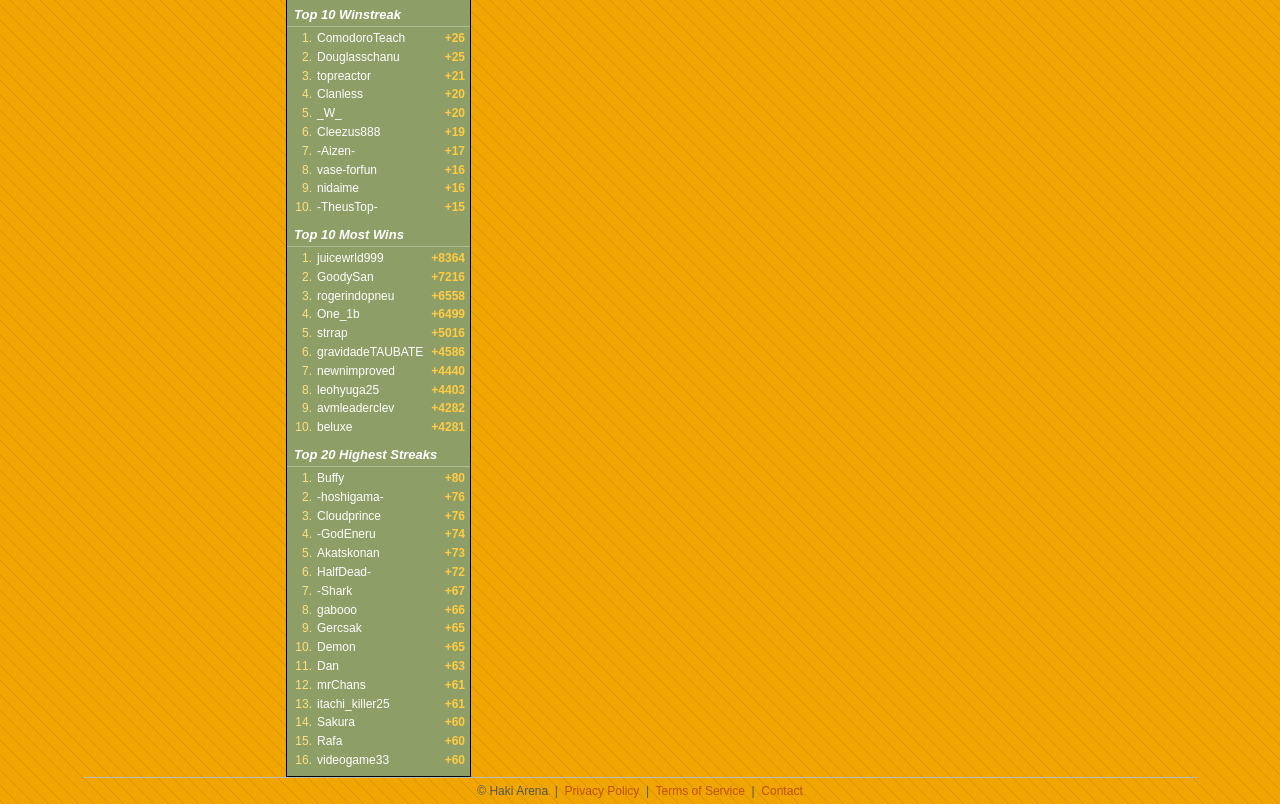
<file: pages/clan-panel.html>
<!DOCTYPE html>
<html lang="en">
<head>
  <meta charset="UTF-8">
  <meta name="viewport" content="width=device-width, initial-scale=1.0">
  <title>Clan Panel - Haki Arena</title>
  <link rel="stylesheet" href="../css/style.css">
</head>
<body>
<div id="page-wrap">

  <div id="header">
    <div id="header-nav">
      <a class="nav-btn active" href="../index.html"><img src="../images/btn-startpage.png" alt="STARTPAGE"></a>
      <a class="nav-btn" href="start-playing.html"><img src="../images/btn-start-playing.png" alt="START PLAYING"></a>
      <a class="nav-btn" href="game-manual.html"><img src="../images/btn-game-manual.png" alt="PIRATE MANUAL"></a>
      <a class="nav-btn" href="ladders.html"><img src="../images/btn-ladders.png" alt="LADDERS"></a>
      <a class="nav-btn" href="ninja-missions.html"><img src="../images/btn-ninja-missions.png" alt="PIRATE MISSIONS"></a>
      <a class="discord-btn" href="#" target="_blank"><img src="../images/btn-discord.png" alt="DISCORD"></a>
    </div>
    <div id="header-char"><img src="../images/header-char.png" alt=""></div>
    <div id="header-right">
      <div id="header-logo"><img src="../images/header-logo.png" alt="Haki Arena"></div>
      <div id="header-banner"><img src="../images/header-banner.png" alt=""></div>
    </div>
  </div>
  <div id="main-layout">
    <div id="sidebar-spacer"></div>
  <div id="sidebar-left">
      <div class="s-section">
        <span class="s-title">Users Online</span>
        <div class="online-pill"><span class="online-dot"></span> 284</div>
      </div>
      <div class="s-section">
        <span class="s-title">Patreon</span>
        <p class="s-text">Buy Characters on Patreon<br>And Support the game!</p>
        <a class="patreon-btn" href="#" target="_blank"><svg width="10" height="10" viewBox="0 0 569 546" fill="white"><path d="M362.589 0C256.686 0 170.93 85.799 170.93 191.74c0 105.64 85.756 191.44 191.659 191.44 105.674 0 191.411-85.8 191.411-191.44C553.999 85.799 468.263 0 362.589 0z"/><rect x="15" y="0" width="100" height="546"/></svg> PATREON</a>
      </div>
      <div class="s-section">
        <a class="s-title" href="#">Haki-Boards</a>
        <p class="s-text">Visit the<br><a href="#">Haki-Boards.site</a><br><em>The official Haki Arena Forums.</em></p>
      </div>
      <div class="s-section">
        <a class="s-title" href="#">One Piece Helper</a>
        <div class="helper-banner"><img src="../images/helper-banner.png" alt="One Piece Helper"></div>
        <p class="s-text">Visit the<br><a href="#">One Piece Helper Site</a><br><em>The official Haki Arena Helper.</em></p>
      </div>
      <div class="s-section">
        <span class="s-title">Account</span>
        <p class="acct-welcome">Welcome, <a href="profile.html">Mirthless</a></p>
        <ul class="acct-links">
          <li><a href="profile.html">View Profile</a></li>
          <li><a href="control-panel.html">Control Panel</a></li>
          <li><a href="control-panel.html" class="new-tag">Change Title (NEW)</a></li>
          <li><a href="control-panel.html" class="new-tag">PlayerCard (NEW)</a></li>
          <li><a href="change-avatar.html">Change Avatar</a></li>
          <li><a href="clan-panel.html">Clan Panel</a></li>
          <li><a href="change-avatar.html">Custom Background</a></li>
          <li><a href="#">Reset Account</a></li>
          <li><a href="#">Logout</a></li>
        </ul>
      </div>
      <div class="s-section">
        <span class="s-title">Mission Videos</span>
        <p class="s-text">Looking for <em>mission team</em> suggestions?</p>
        <p class="s-text"><strong>Check out the channels below:</strong></p>
        <ul class="s-links">
          <li><a href="#">Fable (Youtube)</a></li>
          <li><a href="#">Rizeth (Youtube)</a></li>
        </ul>
        <p class="s-text mt8"><strong>Recent Mission Videos:</strong></p>
        <ul class="s-links">
          <li><a href="#">Haki-Arena | Unlocking Monkey D. Luffy (S) &amp; Roronoa Zoro (S)</a></li>
          <li><a href="#">Haki Arena - Unlocking Portgas D. Ace (S) | Sanji Vinsmoke (S) (2025)</a></li>
        </ul>
      </div>
      <div class="s-section">
        <span class="s-title">Ladder Videos</span>
        <p class="s-text">Looking for teams to <em>rank up</em> in Ladder Game!</p>
        <p class="s-text"><strong>Check out the channels below:</strong></p>
        <ul class="s-links">
          <li><a href="#">SHAR (Youtube)</a></li>
          <li><a href="#">DaniloSTB (Youtube)</a></li>
        </ul>
        <p class="s-text mt4"><strong>Recent Ladder Videos:</strong></p>
        <ul class="s-links">
          <li><a href="#">Haki-Arena Classic-1 Becoming a Cabin Boy | New Player Teams</a></li>
        </ul>
      </div>
  </div>
    <div id="col-gap-left"></div>
    <div id="content-main">
      <div class="c-box">
        <div class="c-box-title">Random Screenshot</div>
        <div class="c-box-inner" style="padding:3px;">
          <div class="screenshot-wrap"><img class="screenshot-img" src="../images/screenshot.png" alt="Screenshot"></div>
        </div>
      </div>
      <div class="c-box">
        <div class="c-box-title">First time playing?</div>
        <div class="c-box-inner">
          <div class="note-box"><span class="note-label">Note:</span> If this is your first time playing, check out <a href="../pages/pirate-manual.html"><strong>The Basics</strong></a> before you start battling.</div>
        </div>
      </div>
      <div class="c-box">
        <div class="c-box-title">Time to season end:</div>
        <div class="c-box-inner">
          <p id="countdown" style="font-size:12px;color:#fff;">Calculating...</p>
        </div>
      </div>
      <div class="c-box">
        <div class="c-box-title">Rikudou Sennin</div>
        <div class="c-box-inner">
          <div class="cl-row"><span class="cl-num">01</span><div class="cl-body"><span class="cl-name">ichi404</span><div class="cl-bar-wrap"><div class="cl-bar" style="width:100%;"></div><span class="cl-bar-label">66</span></div></div></div>
        </div>
      </div>
      <div class="c-box">
        <div class="c-box-title">Great 7 Warlords</div>
        <div class="c-box-inner">
          <div class="cl-row"><span class="cl-num">01</span><div class="cl-body"><span class="cl-name">Eight</span><div class="cl-bar-wrap"><div class="cl-bar" style="width:65%;"></div><span class="cl-bar-label">31</span></div></div></div>
          <div class="cl-row"><span class="cl-num">02</span><div class="cl-body"><span class="cl-name">Dice01</span><div class="cl-bar-wrap"><div class="cl-bar" style="width:100%;"></div><span class="cl-bar-label">48</span></div></div></div>
          <div class="cl-row"><span class="cl-num">03</span><div class="cl-body"><span class="cl-name">Derlas</span><div class="cl-bar-wrap"><div class="cl-bar" style="width:75%;"></div><span class="cl-bar-label">36</span></div></div></div>
          <div class="cl-row"><span class="cl-num">04</span><div class="cl-body"><span class="cl-name">RasenWHO</span><div class="cl-bar-wrap"><div class="cl-bar" style="width:2%;"></div><span class="cl-bar-label">1</span></div></div></div>
          <div class="cl-row"><span class="cl-num">05</span><div class="cl-body"><span class="cl-name">Kries</span><div class="cl-bar-wrap"><div class="cl-bar" style="width:79%;"></div><span class="cl-bar-label">38</span></div></div></div>
          <div class="cl-row"><span class="cl-num">06</span><div class="cl-body"><span class="cl-name">Yamato</span><div class="cl-bar-wrap"><div class="cl-bar" style="width:60%;"></div><span class="cl-bar-label">29</span></div></div></div>
          <div class="cl-row"><span class="cl-num">07</span><div class="cl-body"><span class="cl-name">Mihawk</span><div class="cl-bar-wrap"><div class="cl-bar" style="width:92%;"></div><span class="cl-bar-label">44</span></div></div></div>
        </div>
      </div>
      <div class="c-box">
        <div class="c-box-title">Road To Pirate King</div>
        <div class="c-box-inner">
          <div class="cl-row"><span class="cl-num">01</span><div class="cl-body"><span class="cl-name">Rafa</span><div class="cl-bar-wrap"><div class="cl-bar" style="width:88%;"></div><span class="cl-bar-label">58</span></div></div></div>
          <div class="cl-row"><span class="cl-num">02</span><div class="cl-body"><span class="cl-name">nejihyuuga</span><div class="cl-bar-wrap"><div class="cl-bar" style="width:100%;"></div><span class="cl-bar-label">66</span></div></div></div>
          <div class="cl-row"><span class="cl-num">03</span><div class="cl-body"><span class="cl-name">ichi404</span><div class="cl-bar-wrap"><div class="cl-bar" style="width:100%;"></div><span class="cl-bar-label">66</span></div></div></div>
          <div class="cl-row"><span class="cl-num">04</span><div class="cl-body"><span class="cl-name">robz</span><div class="cl-bar-wrap"><div class="cl-bar" style="width:97%;"></div><span class="cl-bar-label">64</span></div></div></div>
          <div class="cl-row"><span class="cl-num">05</span><div class="cl-body"><span class="cl-name">ALAN</span><div class="cl-bar-wrap"><div class="cl-bar" style="width:82%;"></div><span class="cl-bar-label">54</span></div></div></div>
          <div class="cl-row"><span class="cl-num">06</span><div class="cl-body"><span class="cl-name">HalfDead-</span><div class="cl-bar-wrap"><div class="cl-bar" style="width:80%;"></div><span class="cl-bar-label">53</span></div></div></div>
          <div class="cl-row"><span class="cl-num">07</span><div class="cl-body"><span class="cl-name">Shar</span><div class="cl-bar-wrap"><div class="cl-bar" style="width:94%;"></div><span class="cl-bar-label">62</span></div></div></div>
          <div class="cl-row"><span class="cl-num">08</span><div class="cl-body"><span class="cl-name">xinef</span><div class="cl-bar-wrap"><div class="cl-bar" style="width:79%;"></div><span class="cl-bar-label">52</span></div></div></div>
          <div class="cl-row"><span class="cl-num">09</span><div class="cl-body"><span class="cl-name">Novikov77</span><div class="cl-bar-wrap"><div class="cl-bar" style="width:79%;"></div><span class="cl-bar-label">52</span></div></div></div>
          <div class="cl-row"><span class="cl-num">10</span><div class="cl-body"><span class="cl-name">Piercing_Organs</span><div class="cl-bar-wrap"><div class="cl-bar" style="width:92%;"></div><span class="cl-bar-label">61</span></div></div></div>
        </div>
      </div>
      <div class="c-box">
        <div class="c-box-title">Top 10 Clanladder</div>
        <div class="c-box-inner">
          <div class="cl-row"><span class="cl-num">01</span><div class="cl-body"><span class="cl-name">Hoshigama</span><div class="cl-bar-wrap"><div class="cl-bar" style="width:100%;"></div><span class="cl-bar-label">276</span></div></div></div>
          <div class="cl-row"><span class="cl-num">02</span><div class="cl-body"><span class="cl-name">Kaminari O Shiri</span><div class="cl-bar-wrap"><div class="cl-bar" style="width:80%;"></div><span class="cl-bar-label">221</span></div></div></div>
          <div class="cl-row"><span class="cl-num">03</span><div class="cl-body"><span class="cl-name">One Piece</span><div class="cl-bar-wrap"><div class="cl-bar" style="width:71%;"></div><span class="cl-bar-label">196</span></div></div></div>
          <div class="cl-row"><span class="cl-num">04</span><div class="cl-body"><span class="cl-name">Juryoku</span><div class="cl-bar-wrap"><div class="cl-bar" style="width:60%;"></div><span class="cl-bar-label">166</span></div></div></div>
          <div class="cl-row"><span class="cl-num">05</span><div class="cl-body"><span class="cl-name">Imperium</span><div class="cl-bar-wrap"><div class="cl-bar" style="width:56%;"></div><span class="cl-bar-label">155</span></div></div></div>
          <div class="cl-row"><span class="cl-num">06</span><div class="cl-body"><span class="cl-name">Lobos do Deserto</span><div class="cl-bar-wrap"><div class="cl-bar" style="width:53%;"></div><span class="cl-bar-label">146</span></div></div></div>
          <div class="cl-row"><span class="cl-num">07</span><div class="cl-body"><span class="cl-name">Kyaouuko</span><div class="cl-bar-wrap"><div class="cl-bar" style="width:46%;"></div><span class="cl-bar-label">126</span></div></div></div>
          <div class="cl-row"><span class="cl-num">08</span><div class="cl-body"><span class="cl-name">Shock</span><div class="cl-bar-wrap"><div class="cl-bar" style="width:45%;"></div><span class="cl-bar-label">124</span></div></div></div>
          <div class="cl-row"><span class="cl-num">09</span><div class="cl-body"><span class="cl-name">Elite Four</span><div class="cl-bar-wrap"><div class="cl-bar" style="width:44%;"></div><span class="cl-bar-label">122</span></div></div></div>
          <div class="cl-row"><span class="cl-num">10</span><div class="cl-body"><span class="cl-name">Ethernal</span><div class="cl-bar-wrap"><div class="cl-bar" style="width:41%;"></div><span class="cl-bar-label">114</span></div></div></div>
        </div>
      </div>
      <div class="c-box">
        <div class="c-box-title">Top 10 Winstreak</div>
        <div class="c-box-inner" style="padding:3px 5px;">
          <div class="ws-row"><span class="ws-num">1.</span><span class="ws-name">ComodoroTeach</span><span class="ws-val">+26</span></div>
          <div class="ws-row"><span class="ws-num">2.</span><span class="ws-name">Douglasschanu</span><span class="ws-val">+25</span></div>
          <div class="ws-row"><span class="ws-num">3.</span><span class="ws-name">topreactor</span><span class="ws-val">+21</span></div>
          <div class="ws-row"><span class="ws-num">4.</span><span class="ws-name">Clanless</span><span class="ws-val">+20</span></div>
          <div class="ws-row"><span class="ws-num">5.</span><span class="ws-name">_W_</span><span class="ws-val">+20</span></div>
          <div class="ws-row"><span class="ws-num">6.</span><span class="ws-name">Cleezus888</span><span class="ws-val">+19</span></div>
          <div class="ws-row"><span class="ws-num">7.</span><span class="ws-name">-Aizen-</span><span class="ws-val">+17</span></div>
          <div class="ws-row"><span class="ws-num">8.</span><span class="ws-name">vase-forfun</span><span class="ws-val">+16</span></div>
          <div class="ws-row"><span class="ws-num">9.</span><span class="ws-name">nidaime</span><span class="ws-val">+16</span></div>
          <div class="ws-row"><span class="ws-num">10.</span><span class="ws-name">-TheusTop-</span><span class="ws-val">+15</span></div>
        </div>
      </div>
      <div class="c-box">
        <div class="c-box-title">Top 10 Most Wins</div>
        <div class="c-box-inner" style="padding:3px 5px;">
          <div class="ws-row"><span class="ws-num">1.</span><span class="ws-name">juicewrld999</span><span class="ws-val">+8364</span></div>
          <div class="ws-row"><span class="ws-num">2.</span><span class="ws-name">GoodySan</span><span class="ws-val">+7216</span></div>
          <div class="ws-row"><span class="ws-num">3.</span><span class="ws-name">rogerindopneu</span><span class="ws-val">+6558</span></div>
          <div class="ws-row"><span class="ws-num">4.</span><span class="ws-name">One_1b</span><span class="ws-val">+6499</span></div>
          <div class="ws-row"><span class="ws-num">5.</span><span class="ws-name">strrap</span><span class="ws-val">+5016</span></div>
          <div class="ws-row"><span class="ws-num">6.</span><span class="ws-name">gravidadeTAUBATE</span><span class="ws-val">+4586</span></div>
          <div class="ws-row"><span class="ws-num">7.</span><span class="ws-name">newnimproved</span><span class="ws-val">+4440</span></div>
          <div class="ws-row"><span class="ws-num">8.</span><span class="ws-name">leohyuga25</span><span class="ws-val">+4403</span></div>
          <div class="ws-row"><span class="ws-num">9.</span><span class="ws-name">avmleaderclev</span><span class="ws-val">+4282</span></div>
          <div class="ws-row"><span class="ws-num">10.</span><span class="ws-name">beluxe</span><span class="ws-val">+4281</span></div>
        </div>
      </div>
      <div class="c-box">
        <div class="c-box-title">Top 20 Highest Streaks</div>
        <div class="c-box-inner" style="padding:3px 5px;">
          <div class="ws-row"><span class="ws-num">1.</span><span class="ws-name">Buffy</span><span class="ws-val">+80</span></div>
          <div class="ws-row"><span class="ws-num">2.</span><span class="ws-name">-hoshigama-</span><span class="ws-val">+76</span></div>
          <div class="ws-row"><span class="ws-num">3.</span><span class="ws-name">Cloudprince</span><span class="ws-val">+76</span></div>
          <div class="ws-row"><span class="ws-num">4.</span><span class="ws-name">-GodEneru</span><span class="ws-val">+74</span></div>
          <div class="ws-row"><span class="ws-num">5.</span><span class="ws-name">Akatskonan</span><span class="ws-val">+73</span></div>
          <div class="ws-row"><span class="ws-num">6.</span><span class="ws-name">HalfDead-</span><span class="ws-val">+72</span></div>
          <div class="ws-row"><span class="ws-num">7.</span><span class="ws-name">-Shark</span><span class="ws-val">+67</span></div>
          <div class="ws-row"><span class="ws-num">8.</span><span class="ws-name">gabooo</span><span class="ws-val">+66</span></div>
          <div class="ws-row"><span class="ws-num">9.</span><span class="ws-name">Gercsak</span><span class="ws-val">+65</span></div>
          <div class="ws-row"><span class="ws-num">10.</span><span class="ws-name">Demon</span><span class="ws-val">+65</span></div>
          <div class="ws-row"><span class="ws-num">11.</span><span class="ws-name">Dan</span><span class="ws-val">+63</span></div>
          <div class="ws-row"><span class="ws-num">12.</span><span class="ws-name">mrChans</span><span class="ws-val">+61</span></div>
          <div class="ws-row"><span class="ws-num">13.</span><span class="ws-name">itachi_killer25</span><span class="ws-val">+61</span></div>
          <div class="ws-row"><span class="ws-num">14.</span><span class="ws-name">Sakura</span><span class="ws-val">+60</span></div>
          <div class="ws-row"><span class="ws-num">15.</span><span class="ws-name">Rafa</span><span class="ws-val">+60</span></div>
          <div class="ws-row"><span class="ws-num">16.</span><span class="ws-name">videogame33</span><span class="ws-val">+60</span></div>
        </div>
      </div>
    </div>
    <div id="col-gap-right"></div>
    <div id="sidebar-right">
      <div class="page-heading">Clan Panel</div>
      <div class="breadcrumb"><a href="../index.html">Haki Arena</a> &gt; <span>Clan Panel</span></div>
      <div class="clan-info-top">
        <div class="clan-logo-box">[Clan Logo]</div>
        <div><div style="font-size:12px;color:#555;">Your Clan:</div><div style="font-size:14px;font-weight:bold;color:#333;">Clanless</div></div>
      </div>
      <div class="clan-panel-grid">
        <div class="clan-cell"><p>Create wishlists and send invitations to recruit new members.</p><a class="clan-btn" href="#">Clan Recruitment</a></div>
        <div class="clan-cell"><p>Customize things about your clan to give it more identity.</p><a class="clan-btn" href="#">Clan Info</a></div>
        <div class="clan-cell"><p>Customize your clan's appearance and style.</p><a class="clan-btn" href="#">Clan Styles</a></div>
        <div class="clan-cell"><p>Maintain your members and create clan ranks.</p><a class="clan-btn" href="#">Clan Management</a></div>
        <div class="clan-cell"><p>The clan avatar is an icon or logo which visualizes the clan.</p><a class="clan-btn" href="#">Clan Avatar</a></div>
        <div class="clan-cell"><p>Shows all invitations you have received from clans.</p><a class="clan-btn" href="#">Clan Invitations</a></div>
        <div class="clan-cell"><p>Create a clan when you are currently clanless.</p><a class="clan-btn" href="#">Clan Register</a></div>
        <div class="clan-cell"><p>Leaving as Clan Leader disbands the clan.</p><a class="clan-btn" href="#">Leave Clan</a></div>
      </div>
    </div>
  </div>

  <div id="footer">
    <p>© Haki Arena &nbsp;|&nbsp; <a href="#">Privacy Policy</a> &nbsp;|&nbsp; <a href="#">Terms of Service</a> &nbsp;|&nbsp; <a href="#">Contact</a></p>
  </div>
</div>
<script>
  var SEASON_END = new Date('2026-03-14T23:59:59');
  function tick() {
    var diff = SEASON_END - Date.now(), el = document.getElementById('countdown');
    if (!el) return;
    if (diff <= 0) { el.textContent = 'Season has ended!'; return; }
    var d=Math.floor(diff/86400000), h=Math.floor((diff%86400000)/3600000),
        m=Math.floor((diff%3600000)/60000), s=Math.floor((diff%60000)/1000);
    el.textContent = d+' days, '+h+' hours, '+m+' minutes, '+s+' seconds remaining';
  }
  tick(); setInterval(tick,1000);

</script>
</body>
</html>
</file>
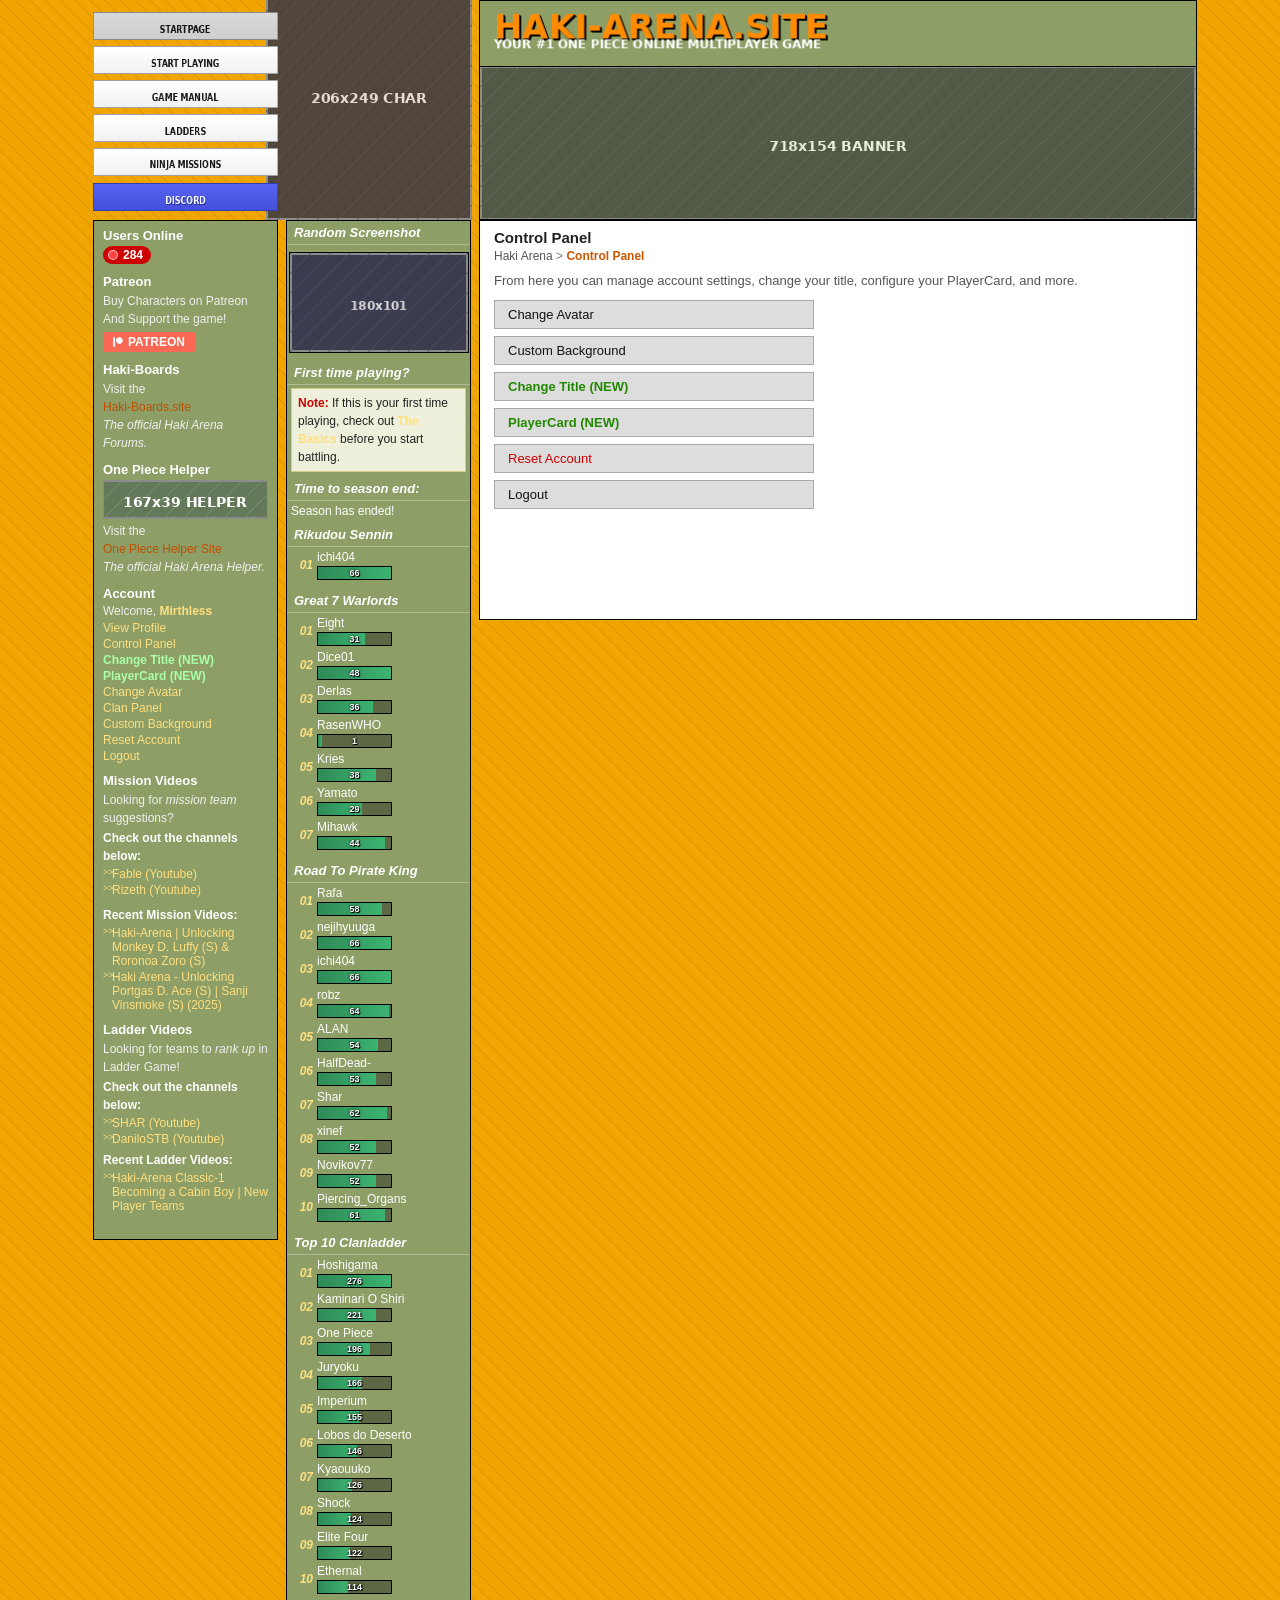
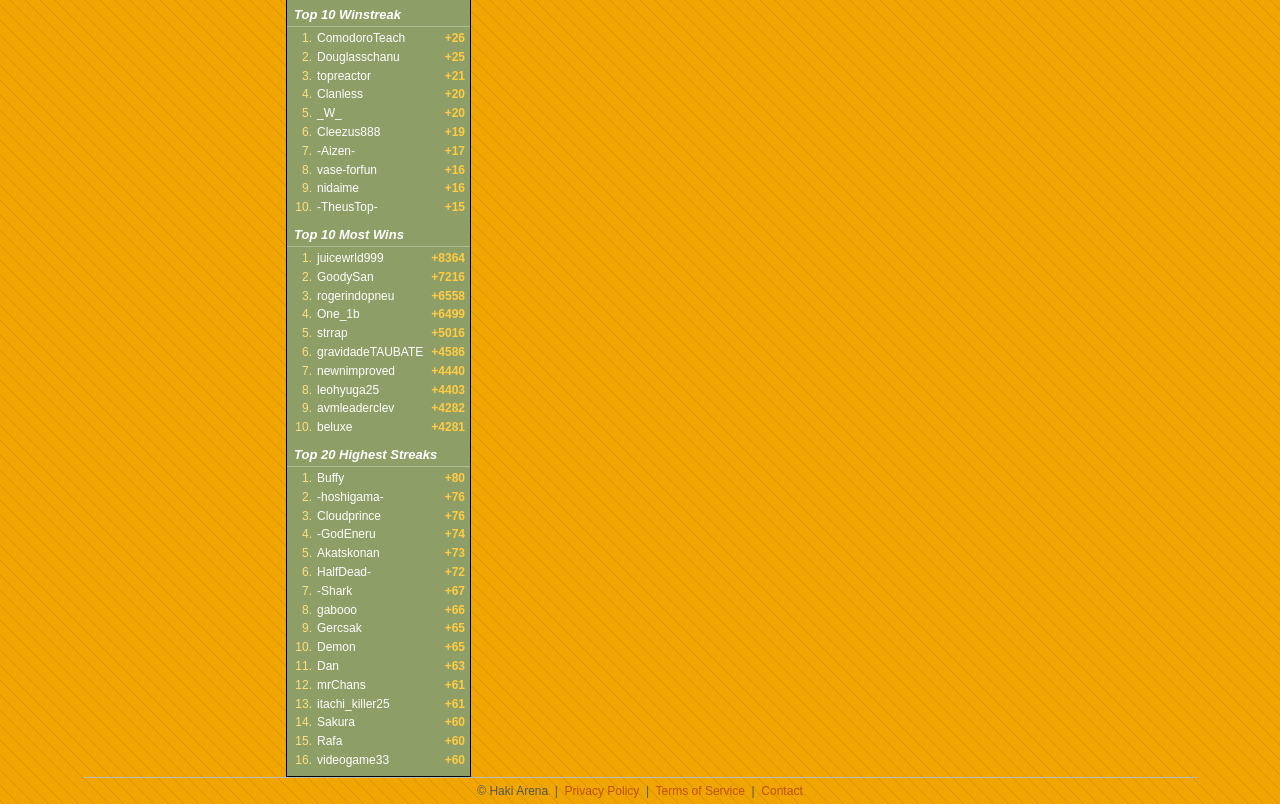
<file: pages/control-panel.html>
<!DOCTYPE html>
<html lang="en">
<head>
  <meta charset="UTF-8">
  <meta name="viewport" content="width=device-width, initial-scale=1.0">
  <title>Control Panel - Haki Arena</title>
  <link rel="stylesheet" href="../css/style.css">
</head>
<body>
<div id="page-wrap">

  <div id="header">
    <div id="header-nav">
      <a class="nav-btn active" href="../index.html"><img src="../images/btn-startpage.png" alt="STARTPAGE"></a>
      <a class="nav-btn" href="start-playing.html"><img src="../images/btn-start-playing.png" alt="START PLAYING"></a>
      <a class="nav-btn" href="game-manual.html"><img src="../images/btn-game-manual.png" alt="PIRATE MANUAL"></a>
      <a class="nav-btn" href="ladders.html"><img src="../images/btn-ladders.png" alt="LADDERS"></a>
      <a class="nav-btn" href="ninja-missions.html"><img src="../images/btn-ninja-missions.png" alt="PIRATE MISSIONS"></a>
      <a class="discord-btn" href="#" target="_blank"><img src="../images/btn-discord.png" alt="DISCORD"></a>
    </div>
    <div id="header-char"><img src="../images/header-char.png" alt=""></div>
    <div id="header-right">
      <div id="header-logo"><img src="../images/header-logo.png" alt="Haki Arena"></div>
      <div id="header-banner"><img src="../images/header-banner.png" alt=""></div>
    </div>
  </div>
  <div id="main-layout">
    <div id="sidebar-spacer"></div>
  <div id="sidebar-left">
      <div class="s-section">
        <span class="s-title">Users Online</span>
        <div class="online-pill"><span class="online-dot"></span> 284</div>
      </div>
      <div class="s-section">
        <span class="s-title">Patreon</span>
        <p class="s-text">Buy Characters on Patreon<br>And Support the game!</p>
        <a class="patreon-btn" href="#" target="_blank"><svg width="10" height="10" viewBox="0 0 569 546" fill="white"><path d="M362.589 0C256.686 0 170.93 85.799 170.93 191.74c0 105.64 85.756 191.44 191.659 191.44 105.674 0 191.411-85.8 191.411-191.44C553.999 85.799 468.263 0 362.589 0z"/><rect x="15" y="0" width="100" height="546"/></svg> PATREON</a>
      </div>
      <div class="s-section">
        <a class="s-title" href="#">Haki-Boards</a>
        <p class="s-text">Visit the<br><a href="#">Haki-Boards.site</a><br><em>The official Haki Arena Forums.</em></p>
      </div>
      <div class="s-section">
        <a class="s-title" href="#">One Piece Helper</a>
        <div class="helper-banner"><img src="../images/helper-banner.png" alt="One Piece Helper"></div>
        <p class="s-text">Visit the<br><a href="#">One Piece Helper Site</a><br><em>The official Haki Arena Helper.</em></p>
      </div>
      <div class="s-section">
        <span class="s-title">Account</span>
        <p class="acct-welcome">Welcome, <a href="profile.html">Mirthless</a></p>
        <ul class="acct-links">
          <li><a href="profile.html">View Profile</a></li>
          <li><a href="control-panel.html">Control Panel</a></li>
          <li><a href="control-panel.html" class="new-tag">Change Title (NEW)</a></li>
          <li><a href="control-panel.html" class="new-tag">PlayerCard (NEW)</a></li>
          <li><a href="change-avatar.html">Change Avatar</a></li>
          <li><a href="clan-panel.html">Clan Panel</a></li>
          <li><a href="change-avatar.html">Custom Background</a></li>
          <li><a href="#">Reset Account</a></li>
          <li><a href="#">Logout</a></li>
        </ul>
      </div>
      <div class="s-section">
        <span class="s-title">Mission Videos</span>
        <p class="s-text">Looking for <em>mission team</em> suggestions?</p>
        <p class="s-text"><strong>Check out the channels below:</strong></p>
        <ul class="s-links">
          <li><a href="#">Fable (Youtube)</a></li>
          <li><a href="#">Rizeth (Youtube)</a></li>
        </ul>
        <p class="s-text mt8"><strong>Recent Mission Videos:</strong></p>
        <ul class="s-links">
          <li><a href="#">Haki-Arena | Unlocking Monkey D. Luffy (S) &amp; Roronoa Zoro (S)</a></li>
          <li><a href="#">Haki Arena - Unlocking Portgas D. Ace (S) | Sanji Vinsmoke (S) (2025)</a></li>
        </ul>
      </div>
      <div class="s-section">
        <span class="s-title">Ladder Videos</span>
        <p class="s-text">Looking for teams to <em>rank up</em> in Ladder Game!</p>
        <p class="s-text"><strong>Check out the channels below:</strong></p>
        <ul class="s-links">
          <li><a href="#">SHAR (Youtube)</a></li>
          <li><a href="#">DaniloSTB (Youtube)</a></li>
        </ul>
        <p class="s-text mt4"><strong>Recent Ladder Videos:</strong></p>
        <ul class="s-links">
          <li><a href="#">Haki-Arena Classic-1 Becoming a Cabin Boy | New Player Teams</a></li>
        </ul>
      </div>
  </div>
    <div id="col-gap-left"></div>
    <div id="content-main">
      <div class="c-box">
        <div class="c-box-title">Random Screenshot</div>
        <div class="c-box-inner" style="padding:3px;">
          <div class="screenshot-wrap"><img class="screenshot-img" src="../images/screenshot.png" alt="Screenshot"></div>
        </div>
      </div>
      <div class="c-box">
        <div class="c-box-title">First time playing?</div>
        <div class="c-box-inner">
          <div class="note-box"><span class="note-label">Note:</span> If this is your first time playing, check out <a href="../pages/pirate-manual.html"><strong>The Basics</strong></a> before you start battling.</div>
        </div>
      </div>
      <div class="c-box">
        <div class="c-box-title">Time to season end:</div>
        <div class="c-box-inner">
          <p id="countdown" style="font-size:12px;color:#fff;">Calculating...</p>
        </div>
      </div>
      <div class="c-box">
        <div class="c-box-title">Rikudou Sennin</div>
        <div class="c-box-inner">
          <div class="cl-row"><span class="cl-num">01</span><div class="cl-body"><span class="cl-name">ichi404</span><div class="cl-bar-wrap"><div class="cl-bar" style="width:100%;"></div><span class="cl-bar-label">66</span></div></div></div>
        </div>
      </div>
      <div class="c-box">
        <div class="c-box-title">Great 7 Warlords</div>
        <div class="c-box-inner">
          <div class="cl-row"><span class="cl-num">01</span><div class="cl-body"><span class="cl-name">Eight</span><div class="cl-bar-wrap"><div class="cl-bar" style="width:65%;"></div><span class="cl-bar-label">31</span></div></div></div>
          <div class="cl-row"><span class="cl-num">02</span><div class="cl-body"><span class="cl-name">Dice01</span><div class="cl-bar-wrap"><div class="cl-bar" style="width:100%;"></div><span class="cl-bar-label">48</span></div></div></div>
          <div class="cl-row"><span class="cl-num">03</span><div class="cl-body"><span class="cl-name">Derlas</span><div class="cl-bar-wrap"><div class="cl-bar" style="width:75%;"></div><span class="cl-bar-label">36</span></div></div></div>
          <div class="cl-row"><span class="cl-num">04</span><div class="cl-body"><span class="cl-name">RasenWHO</span><div class="cl-bar-wrap"><div class="cl-bar" style="width:2%;"></div><span class="cl-bar-label">1</span></div></div></div>
          <div class="cl-row"><span class="cl-num">05</span><div class="cl-body"><span class="cl-name">Kries</span><div class="cl-bar-wrap"><div class="cl-bar" style="width:79%;"></div><span class="cl-bar-label">38</span></div></div></div>
          <div class="cl-row"><span class="cl-num">06</span><div class="cl-body"><span class="cl-name">Yamato</span><div class="cl-bar-wrap"><div class="cl-bar" style="width:60%;"></div><span class="cl-bar-label">29</span></div></div></div>
          <div class="cl-row"><span class="cl-num">07</span><div class="cl-body"><span class="cl-name">Mihawk</span><div class="cl-bar-wrap"><div class="cl-bar" style="width:92%;"></div><span class="cl-bar-label">44</span></div></div></div>
        </div>
      </div>
      <div class="c-box">
        <div class="c-box-title">Road To Pirate King</div>
        <div class="c-box-inner">
          <div class="cl-row"><span class="cl-num">01</span><div class="cl-body"><span class="cl-name">Rafa</span><div class="cl-bar-wrap"><div class="cl-bar" style="width:88%;"></div><span class="cl-bar-label">58</span></div></div></div>
          <div class="cl-row"><span class="cl-num">02</span><div class="cl-body"><span class="cl-name">nejihyuuga</span><div class="cl-bar-wrap"><div class="cl-bar" style="width:100%;"></div><span class="cl-bar-label">66</span></div></div></div>
          <div class="cl-row"><span class="cl-num">03</span><div class="cl-body"><span class="cl-name">ichi404</span><div class="cl-bar-wrap"><div class="cl-bar" style="width:100%;"></div><span class="cl-bar-label">66</span></div></div></div>
          <div class="cl-row"><span class="cl-num">04</span><div class="cl-body"><span class="cl-name">robz</span><div class="cl-bar-wrap"><div class="cl-bar" style="width:97%;"></div><span class="cl-bar-label">64</span></div></div></div>
          <div class="cl-row"><span class="cl-num">05</span><div class="cl-body"><span class="cl-name">ALAN</span><div class="cl-bar-wrap"><div class="cl-bar" style="width:82%;"></div><span class="cl-bar-label">54</span></div></div></div>
          <div class="cl-row"><span class="cl-num">06</span><div class="cl-body"><span class="cl-name">HalfDead-</span><div class="cl-bar-wrap"><div class="cl-bar" style="width:80%;"></div><span class="cl-bar-label">53</span></div></div></div>
          <div class="cl-row"><span class="cl-num">07</span><div class="cl-body"><span class="cl-name">Shar</span><div class="cl-bar-wrap"><div class="cl-bar" style="width:94%;"></div><span class="cl-bar-label">62</span></div></div></div>
          <div class="cl-row"><span class="cl-num">08</span><div class="cl-body"><span class="cl-name">xinef</span><div class="cl-bar-wrap"><div class="cl-bar" style="width:79%;"></div><span class="cl-bar-label">52</span></div></div></div>
          <div class="cl-row"><span class="cl-num">09</span><div class="cl-body"><span class="cl-name">Novikov77</span><div class="cl-bar-wrap"><div class="cl-bar" style="width:79%;"></div><span class="cl-bar-label">52</span></div></div></div>
          <div class="cl-row"><span class="cl-num">10</span><div class="cl-body"><span class="cl-name">Piercing_Organs</span><div class="cl-bar-wrap"><div class="cl-bar" style="width:92%;"></div><span class="cl-bar-label">61</span></div></div></div>
        </div>
      </div>
      <div class="c-box">
        <div class="c-box-title">Top 10 Clanladder</div>
        <div class="c-box-inner">
          <div class="cl-row"><span class="cl-num">01</span><div class="cl-body"><span class="cl-name">Hoshigama</span><div class="cl-bar-wrap"><div class="cl-bar" style="width:100%;"></div><span class="cl-bar-label">276</span></div></div></div>
          <div class="cl-row"><span class="cl-num">02</span><div class="cl-body"><span class="cl-name">Kaminari O Shiri</span><div class="cl-bar-wrap"><div class="cl-bar" style="width:80%;"></div><span class="cl-bar-label">221</span></div></div></div>
          <div class="cl-row"><span class="cl-num">03</span><div class="cl-body"><span class="cl-name">One Piece</span><div class="cl-bar-wrap"><div class="cl-bar" style="width:71%;"></div><span class="cl-bar-label">196</span></div></div></div>
          <div class="cl-row"><span class="cl-num">04</span><div class="cl-body"><span class="cl-name">Juryoku</span><div class="cl-bar-wrap"><div class="cl-bar" style="width:60%;"></div><span class="cl-bar-label">166</span></div></div></div>
          <div class="cl-row"><span class="cl-num">05</span><div class="cl-body"><span class="cl-name">Imperium</span><div class="cl-bar-wrap"><div class="cl-bar" style="width:56%;"></div><span class="cl-bar-label">155</span></div></div></div>
          <div class="cl-row"><span class="cl-num">06</span><div class="cl-body"><span class="cl-name">Lobos do Deserto</span><div class="cl-bar-wrap"><div class="cl-bar" style="width:53%;"></div><span class="cl-bar-label">146</span></div></div></div>
          <div class="cl-row"><span class="cl-num">07</span><div class="cl-body"><span class="cl-name">Kyaouuko</span><div class="cl-bar-wrap"><div class="cl-bar" style="width:46%;"></div><span class="cl-bar-label">126</span></div></div></div>
          <div class="cl-row"><span class="cl-num">08</span><div class="cl-body"><span class="cl-name">Shock</span><div class="cl-bar-wrap"><div class="cl-bar" style="width:45%;"></div><span class="cl-bar-label">124</span></div></div></div>
          <div class="cl-row"><span class="cl-num">09</span><div class="cl-body"><span class="cl-name">Elite Four</span><div class="cl-bar-wrap"><div class="cl-bar" style="width:44%;"></div><span class="cl-bar-label">122</span></div></div></div>
          <div class="cl-row"><span class="cl-num">10</span><div class="cl-body"><span class="cl-name">Ethernal</span><div class="cl-bar-wrap"><div class="cl-bar" style="width:41%;"></div><span class="cl-bar-label">114</span></div></div></div>
        </div>
      </div>
      <div class="c-box">
        <div class="c-box-title">Top 10 Winstreak</div>
        <div class="c-box-inner" style="padding:3px 5px;">
          <div class="ws-row"><span class="ws-num">1.</span><span class="ws-name">ComodoroTeach</span><span class="ws-val">+26</span></div>
          <div class="ws-row"><span class="ws-num">2.</span><span class="ws-name">Douglasschanu</span><span class="ws-val">+25</span></div>
          <div class="ws-row"><span class="ws-num">3.</span><span class="ws-name">topreactor</span><span class="ws-val">+21</span></div>
          <div class="ws-row"><span class="ws-num">4.</span><span class="ws-name">Clanless</span><span class="ws-val">+20</span></div>
          <div class="ws-row"><span class="ws-num">5.</span><span class="ws-name">_W_</span><span class="ws-val">+20</span></div>
          <div class="ws-row"><span class="ws-num">6.</span><span class="ws-name">Cleezus888</span><span class="ws-val">+19</span></div>
          <div class="ws-row"><span class="ws-num">7.</span><span class="ws-name">-Aizen-</span><span class="ws-val">+17</span></div>
          <div class="ws-row"><span class="ws-num">8.</span><span class="ws-name">vase-forfun</span><span class="ws-val">+16</span></div>
          <div class="ws-row"><span class="ws-num">9.</span><span class="ws-name">nidaime</span><span class="ws-val">+16</span></div>
          <div class="ws-row"><span class="ws-num">10.</span><span class="ws-name">-TheusTop-</span><span class="ws-val">+15</span></div>
        </div>
      </div>
      <div class="c-box">
        <div class="c-box-title">Top 10 Most Wins</div>
        <div class="c-box-inner" style="padding:3px 5px;">
          <div class="ws-row"><span class="ws-num">1.</span><span class="ws-name">juicewrld999</span><span class="ws-val">+8364</span></div>
          <div class="ws-row"><span class="ws-num">2.</span><span class="ws-name">GoodySan</span><span class="ws-val">+7216</span></div>
          <div class="ws-row"><span class="ws-num">3.</span><span class="ws-name">rogerindopneu</span><span class="ws-val">+6558</span></div>
          <div class="ws-row"><span class="ws-num">4.</span><span class="ws-name">One_1b</span><span class="ws-val">+6499</span></div>
          <div class="ws-row"><span class="ws-num">5.</span><span class="ws-name">strrap</span><span class="ws-val">+5016</span></div>
          <div class="ws-row"><span class="ws-num">6.</span><span class="ws-name">gravidadeTAUBATE</span><span class="ws-val">+4586</span></div>
          <div class="ws-row"><span class="ws-num">7.</span><span class="ws-name">newnimproved</span><span class="ws-val">+4440</span></div>
          <div class="ws-row"><span class="ws-num">8.</span><span class="ws-name">leohyuga25</span><span class="ws-val">+4403</span></div>
          <div class="ws-row"><span class="ws-num">9.</span><span class="ws-name">avmleaderclev</span><span class="ws-val">+4282</span></div>
          <div class="ws-row"><span class="ws-num">10.</span><span class="ws-name">beluxe</span><span class="ws-val">+4281</span></div>
        </div>
      </div>
      <div class="c-box">
        <div class="c-box-title">Top 20 Highest Streaks</div>
        <div class="c-box-inner" style="padding:3px 5px;">
          <div class="ws-row"><span class="ws-num">1.</span><span class="ws-name">Buffy</span><span class="ws-val">+80</span></div>
          <div class="ws-row"><span class="ws-num">2.</span><span class="ws-name">-hoshigama-</span><span class="ws-val">+76</span></div>
          <div class="ws-row"><span class="ws-num">3.</span><span class="ws-name">Cloudprince</span><span class="ws-val">+76</span></div>
          <div class="ws-row"><span class="ws-num">4.</span><span class="ws-name">-GodEneru</span><span class="ws-val">+74</span></div>
          <div class="ws-row"><span class="ws-num">5.</span><span class="ws-name">Akatskonan</span><span class="ws-val">+73</span></div>
          <div class="ws-row"><span class="ws-num">6.</span><span class="ws-name">HalfDead-</span><span class="ws-val">+72</span></div>
          <div class="ws-row"><span class="ws-num">7.</span><span class="ws-name">-Shark</span><span class="ws-val">+67</span></div>
          <div class="ws-row"><span class="ws-num">8.</span><span class="ws-name">gabooo</span><span class="ws-val">+66</span></div>
          <div class="ws-row"><span class="ws-num">9.</span><span class="ws-name">Gercsak</span><span class="ws-val">+65</span></div>
          <div class="ws-row"><span class="ws-num">10.</span><span class="ws-name">Demon</span><span class="ws-val">+65</span></div>
          <div class="ws-row"><span class="ws-num">11.</span><span class="ws-name">Dan</span><span class="ws-val">+63</span></div>
          <div class="ws-row"><span class="ws-num">12.</span><span class="ws-name">mrChans</span><span class="ws-val">+61</span></div>
          <div class="ws-row"><span class="ws-num">13.</span><span class="ws-name">itachi_killer25</span><span class="ws-val">+61</span></div>
          <div class="ws-row"><span class="ws-num">14.</span><span class="ws-name">Sakura</span><span class="ws-val">+60</span></div>
          <div class="ws-row"><span class="ws-num">15.</span><span class="ws-name">Rafa</span><span class="ws-val">+60</span></div>
          <div class="ws-row"><span class="ws-num">16.</span><span class="ws-name">videogame33</span><span class="ws-val">+60</span></div>
        </div>
      </div>
    </div>
    <div id="col-gap-right"></div>
    <div id="sidebar-right">
      <div class="page-heading">Control Panel</div>
      <div class="breadcrumb"><a href="../index.html">Haki Arena</a> &gt; <span>Control Panel</span></div>
      <p style="font-size:13px;margin:10px 0 12px;color:#555;">From here you can manage account settings, change your title, configure your PlayerCard, and more.</p>
      <div style="display:flex;flex-direction:column;gap:7px;max-width:320px;">
        <a href="change-avatar.html" style="display:block;background:#ddd;border:1px solid #aaa;padding:6px 13px;font-size:13px;color:#111;text-decoration:none;">Change Avatar</a>
        <a href="change-avatar.html" style="display:block;background:#ddd;border:1px solid #aaa;padding:6px 13px;font-size:13px;color:#111;text-decoration:none;">Custom Background</a>
        <a href="#" style="display:block;background:#ddd;border:1px solid #aaa;padding:6px 13px;font-size:13px;color:#228800;font-weight:bold;text-decoration:none;">Change Title (NEW)</a>
        <a href="#" style="display:block;background:#ddd;border:1px solid #aaa;padding:6px 13px;font-size:13px;color:#228800;font-weight:bold;text-decoration:none;">PlayerCard (NEW)</a>
        <a href="#" style="display:block;background:#ddd;border:1px solid #aaa;padding:6px 13px;font-size:13px;color:#c00;text-decoration:none;">Reset Account</a>
        <a href="#" style="display:block;background:#ddd;border:1px solid #aaa;padding:6px 13px;font-size:13px;color:#111;text-decoration:none;">Logout</a>
      </div>
    </div>
  </div>

  <div id="footer">
    <p>© Haki Arena &nbsp;|&nbsp; <a href="#">Privacy Policy</a> &nbsp;|&nbsp; <a href="#">Terms of Service</a> &nbsp;|&nbsp; <a href="#">Contact</a></p>
  </div>
</div>
<script>
  var SEASON_END = new Date('2026-03-14T23:59:59');
  function tick() {
    var diff = SEASON_END - Date.now(), el = document.getElementById('countdown');
    if (!el) return;
    if (diff <= 0) { el.textContent = 'Season has ended!'; return; }
    var d=Math.floor(diff/86400000), h=Math.floor((diff%86400000)/3600000),
        m=Math.floor((diff%3600000)/60000), s=Math.floor((diff%60000)/1000);
    el.textContent = d+' days, '+h+' hours, '+m+' minutes, '+s+' seconds remaining';
  }
  tick(); setInterval(tick,1000);

</script>
</body>
</html>
</file>
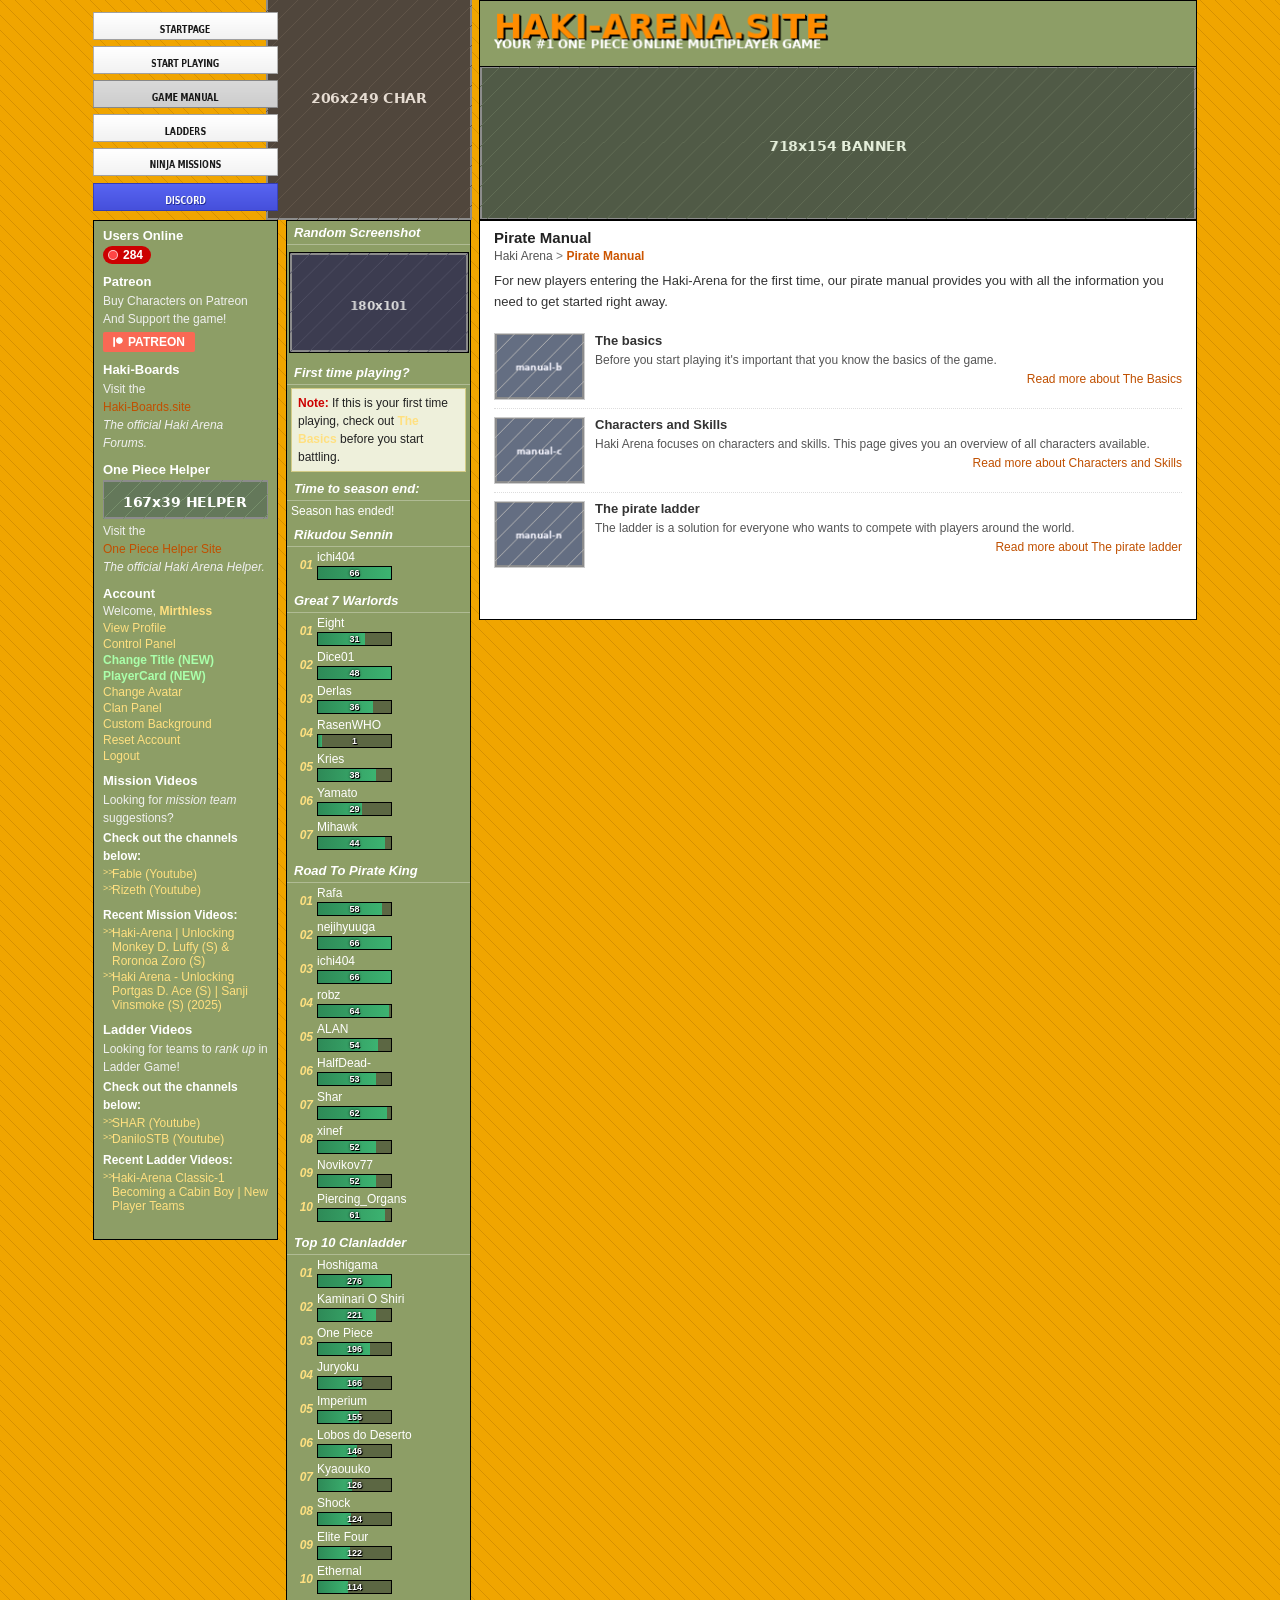
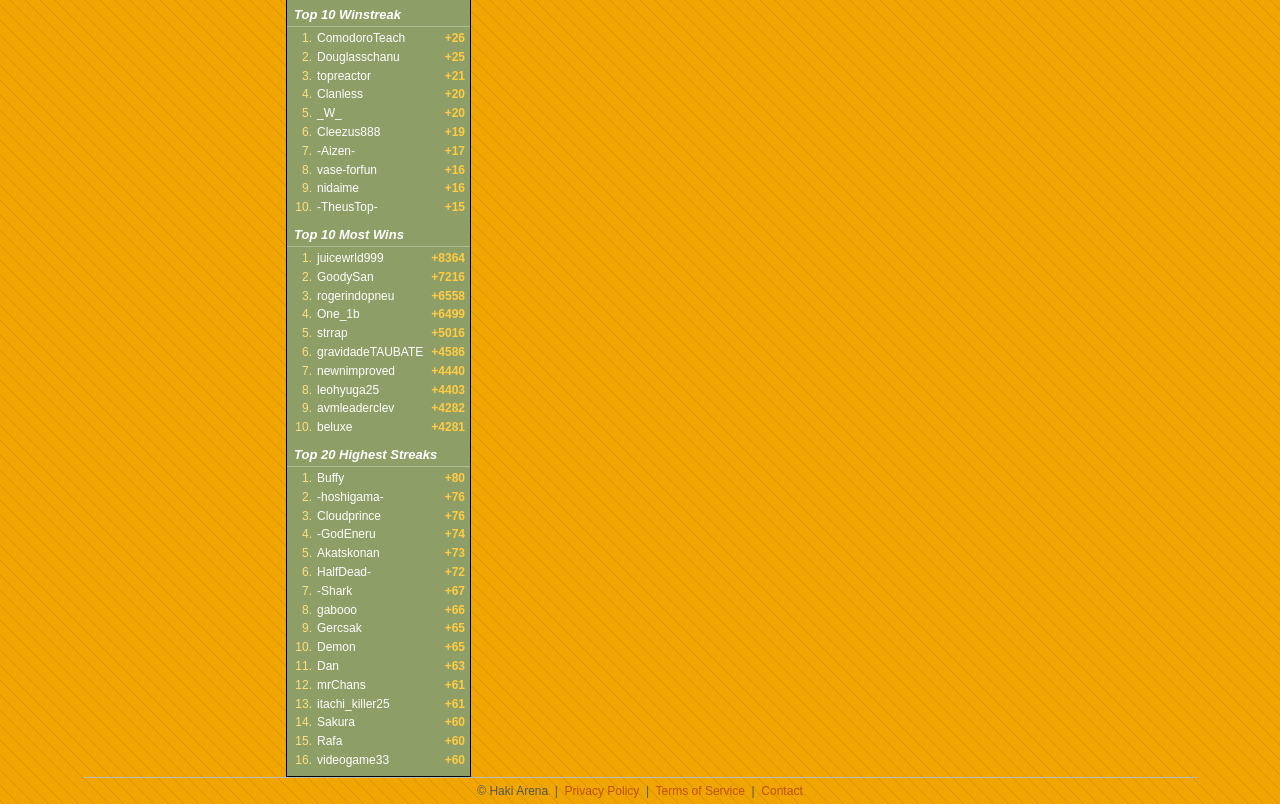
<file: pages/game-manual.html>
<!DOCTYPE html>
<html lang="en">
<head>
  <meta charset="UTF-8">
  <meta name="viewport" content="width=device-width, initial-scale=1.0">
  <title>Pirate Manual - Haki Arena</title>
  <link rel="stylesheet" href="../css/style.css">
</head>
<body>
<div id="page-wrap">

  <div id="header">
    <div id="header-nav">
      <a class="nav-btn" href="../index.html"><img src="../images/btn-startpage.png" alt="STARTPAGE"></a>
      <a class="nav-btn" href="start-playing.html"><img src="../images/btn-start-playing.png" alt="START PLAYING"></a>
      <a class="nav-btn active" href="game-manual.html"><img src="../images/btn-game-manual.png" alt="PIRATE MANUAL"></a>
      <a class="nav-btn" href="ladders.html"><img src="../images/btn-ladders.png" alt="LADDERS"></a>
      <a class="nav-btn" href="ninja-missions.html"><img src="../images/btn-ninja-missions.png" alt="PIRATE MISSIONS"></a>
      <a class="discord-btn" href="#" target="_blank"><img src="../images/btn-discord.png" alt="DISCORD"></a>
    </div>
    <div id="header-char"><img src="../images/header-char.png" alt=""></div>
    <div id="header-right">
      <div id="header-logo"><img src="../images/header-logo.png" alt="Haki Arena"></div>
      <div id="header-banner"><img src="../images/header-banner.png" alt=""></div>
    </div>
  </div>
  <div id="main-layout">
    <div id="sidebar-spacer"></div>
  <div id="sidebar-left">
      <div class="s-section">
        <span class="s-title">Users Online</span>
        <div class="online-pill"><span class="online-dot"></span> 284</div>
      </div>
      <div class="s-section">
        <span class="s-title">Patreon</span>
        <p class="s-text">Buy Characters on Patreon<br>And Support the game!</p>
        <a class="patreon-btn" href="#" target="_blank"><svg width="10" height="10" viewBox="0 0 569 546" fill="white"><path d="M362.589 0C256.686 0 170.93 85.799 170.93 191.74c0 105.64 85.756 191.44 191.659 191.44 105.674 0 191.411-85.8 191.411-191.44C553.999 85.799 468.263 0 362.589 0z"/><rect x="15" y="0" width="100" height="546"/></svg> PATREON</a>
      </div>
      <div class="s-section">
        <a class="s-title" href="#">Haki-Boards</a>
        <p class="s-text">Visit the<br><a href="#">Haki-Boards.site</a><br><em>The official Haki Arena Forums.</em></p>
      </div>
      <div class="s-section">
        <a class="s-title" href="#">One Piece Helper</a>
        <div class="helper-banner"><img src="../images/helper-banner.png" alt="One Piece Helper"></div>
        <p class="s-text">Visit the<br><a href="#">One Piece Helper Site</a><br><em>The official Haki Arena Helper.</em></p>
      </div>
      <div class="s-section">
        <span class="s-title">Account</span>
        <p class="acct-welcome">Welcome, <a href="profile.html">Mirthless</a></p>
        <ul class="acct-links">
          <li><a href="profile.html">View Profile</a></li>
          <li><a href="control-panel.html">Control Panel</a></li>
          <li><a href="control-panel.html" class="new-tag">Change Title (NEW)</a></li>
          <li><a href="control-panel.html" class="new-tag">PlayerCard (NEW)</a></li>
          <li><a href="change-avatar.html">Change Avatar</a></li>
          <li><a href="clan-panel.html">Clan Panel</a></li>
          <li><a href="change-avatar.html">Custom Background</a></li>
          <li><a href="#">Reset Account</a></li>
          <li><a href="#">Logout</a></li>
        </ul>
      </div>
      <div class="s-section">
        <span class="s-title">Mission Videos</span>
        <p class="s-text">Looking for <em>mission team</em> suggestions?</p>
        <p class="s-text"><strong>Check out the channels below:</strong></p>
        <ul class="s-links">
          <li><a href="#">Fable (Youtube)</a></li>
          <li><a href="#">Rizeth (Youtube)</a></li>
        </ul>
        <p class="s-text mt8"><strong>Recent Mission Videos:</strong></p>
        <ul class="s-links">
          <li><a href="#">Haki-Arena | Unlocking Monkey D. Luffy (S) &amp; Roronoa Zoro (S)</a></li>
          <li><a href="#">Haki Arena - Unlocking Portgas D. Ace (S) | Sanji Vinsmoke (S) (2025)</a></li>
        </ul>
      </div>
      <div class="s-section">
        <span class="s-title">Ladder Videos</span>
        <p class="s-text">Looking for teams to <em>rank up</em> in Ladder Game!</p>
        <p class="s-text"><strong>Check out the channels below:</strong></p>
        <ul class="s-links">
          <li><a href="#">SHAR (Youtube)</a></li>
          <li><a href="#">DaniloSTB (Youtube)</a></li>
        </ul>
        <p class="s-text mt4"><strong>Recent Ladder Videos:</strong></p>
        <ul class="s-links">
          <li><a href="#">Haki-Arena Classic-1 Becoming a Cabin Boy | New Player Teams</a></li>
        </ul>
      </div>
  </div>
    <div id="col-gap-left"></div>
    <div id="content-main">
      <div class="c-box">
        <div class="c-box-title">Random Screenshot</div>
        <div class="c-box-inner" style="padding:3px;">
          <div class="screenshot-wrap"><img class="screenshot-img" src="../images/screenshot.png" alt="Screenshot"></div>
        </div>
      </div>
      <div class="c-box">
        <div class="c-box-title">First time playing?</div>
        <div class="c-box-inner">
          <div class="note-box"><span class="note-label">Note:</span> If this is your first time playing, check out <a href="../pages/pirate-manual.html"><strong>The Basics</strong></a> before you start battling.</div>
        </div>
      </div>
      <div class="c-box">
        <div class="c-box-title">Time to season end:</div>
        <div class="c-box-inner">
          <p id="countdown" style="font-size:12px;color:#fff;">Calculating...</p>
        </div>
      </div>
      <div class="c-box">
        <div class="c-box-title">Rikudou Sennin</div>
        <div class="c-box-inner">
          <div class="cl-row"><span class="cl-num">01</span><div class="cl-body"><span class="cl-name">ichi404</span><div class="cl-bar-wrap"><div class="cl-bar" style="width:100%;"></div><span class="cl-bar-label">66</span></div></div></div>
        </div>
      </div>
      <div class="c-box">
        <div class="c-box-title">Great 7 Warlords</div>
        <div class="c-box-inner">
          <div class="cl-row"><span class="cl-num">01</span><div class="cl-body"><span class="cl-name">Eight</span><div class="cl-bar-wrap"><div class="cl-bar" style="width:65%;"></div><span class="cl-bar-label">31</span></div></div></div>
          <div class="cl-row"><span class="cl-num">02</span><div class="cl-body"><span class="cl-name">Dice01</span><div class="cl-bar-wrap"><div class="cl-bar" style="width:100%;"></div><span class="cl-bar-label">48</span></div></div></div>
          <div class="cl-row"><span class="cl-num">03</span><div class="cl-body"><span class="cl-name">Derlas</span><div class="cl-bar-wrap"><div class="cl-bar" style="width:75%;"></div><span class="cl-bar-label">36</span></div></div></div>
          <div class="cl-row"><span class="cl-num">04</span><div class="cl-body"><span class="cl-name">RasenWHO</span><div class="cl-bar-wrap"><div class="cl-bar" style="width:2%;"></div><span class="cl-bar-label">1</span></div></div></div>
          <div class="cl-row"><span class="cl-num">05</span><div class="cl-body"><span class="cl-name">Kries</span><div class="cl-bar-wrap"><div class="cl-bar" style="width:79%;"></div><span class="cl-bar-label">38</span></div></div></div>
          <div class="cl-row"><span class="cl-num">06</span><div class="cl-body"><span class="cl-name">Yamato</span><div class="cl-bar-wrap"><div class="cl-bar" style="width:60%;"></div><span class="cl-bar-label">29</span></div></div></div>
          <div class="cl-row"><span class="cl-num">07</span><div class="cl-body"><span class="cl-name">Mihawk</span><div class="cl-bar-wrap"><div class="cl-bar" style="width:92%;"></div><span class="cl-bar-label">44</span></div></div></div>
        </div>
      </div>
      <div class="c-box">
        <div class="c-box-title">Road To Pirate King</div>
        <div class="c-box-inner">
          <div class="cl-row"><span class="cl-num">01</span><div class="cl-body"><span class="cl-name">Rafa</span><div class="cl-bar-wrap"><div class="cl-bar" style="width:88%;"></div><span class="cl-bar-label">58</span></div></div></div>
          <div class="cl-row"><span class="cl-num">02</span><div class="cl-body"><span class="cl-name">nejihyuuga</span><div class="cl-bar-wrap"><div class="cl-bar" style="width:100%;"></div><span class="cl-bar-label">66</span></div></div></div>
          <div class="cl-row"><span class="cl-num">03</span><div class="cl-body"><span class="cl-name">ichi404</span><div class="cl-bar-wrap"><div class="cl-bar" style="width:100%;"></div><span class="cl-bar-label">66</span></div></div></div>
          <div class="cl-row"><span class="cl-num">04</span><div class="cl-body"><span class="cl-name">robz</span><div class="cl-bar-wrap"><div class="cl-bar" style="width:97%;"></div><span class="cl-bar-label">64</span></div></div></div>
          <div class="cl-row"><span class="cl-num">05</span><div class="cl-body"><span class="cl-name">ALAN</span><div class="cl-bar-wrap"><div class="cl-bar" style="width:82%;"></div><span class="cl-bar-label">54</span></div></div></div>
          <div class="cl-row"><span class="cl-num">06</span><div class="cl-body"><span class="cl-name">HalfDead-</span><div class="cl-bar-wrap"><div class="cl-bar" style="width:80%;"></div><span class="cl-bar-label">53</span></div></div></div>
          <div class="cl-row"><span class="cl-num">07</span><div class="cl-body"><span class="cl-name">Shar</span><div class="cl-bar-wrap"><div class="cl-bar" style="width:94%;"></div><span class="cl-bar-label">62</span></div></div></div>
          <div class="cl-row"><span class="cl-num">08</span><div class="cl-body"><span class="cl-name">xinef</span><div class="cl-bar-wrap"><div class="cl-bar" style="width:79%;"></div><span class="cl-bar-label">52</span></div></div></div>
          <div class="cl-row"><span class="cl-num">09</span><div class="cl-body"><span class="cl-name">Novikov77</span><div class="cl-bar-wrap"><div class="cl-bar" style="width:79%;"></div><span class="cl-bar-label">52</span></div></div></div>
          <div class="cl-row"><span class="cl-num">10</span><div class="cl-body"><span class="cl-name">Piercing_Organs</span><div class="cl-bar-wrap"><div class="cl-bar" style="width:92%;"></div><span class="cl-bar-label">61</span></div></div></div>
        </div>
      </div>
      <div class="c-box">
        <div class="c-box-title">Top 10 Clanladder</div>
        <div class="c-box-inner">
          <div class="cl-row"><span class="cl-num">01</span><div class="cl-body"><span class="cl-name">Hoshigama</span><div class="cl-bar-wrap"><div class="cl-bar" style="width:100%;"></div><span class="cl-bar-label">276</span></div></div></div>
          <div class="cl-row"><span class="cl-num">02</span><div class="cl-body"><span class="cl-name">Kaminari O Shiri</span><div class="cl-bar-wrap"><div class="cl-bar" style="width:80%;"></div><span class="cl-bar-label">221</span></div></div></div>
          <div class="cl-row"><span class="cl-num">03</span><div class="cl-body"><span class="cl-name">One Piece</span><div class="cl-bar-wrap"><div class="cl-bar" style="width:71%;"></div><span class="cl-bar-label">196</span></div></div></div>
          <div class="cl-row"><span class="cl-num">04</span><div class="cl-body"><span class="cl-name">Juryoku</span><div class="cl-bar-wrap"><div class="cl-bar" style="width:60%;"></div><span class="cl-bar-label">166</span></div></div></div>
          <div class="cl-row"><span class="cl-num">05</span><div class="cl-body"><span class="cl-name">Imperium</span><div class="cl-bar-wrap"><div class="cl-bar" style="width:56%;"></div><span class="cl-bar-label">155</span></div></div></div>
          <div class="cl-row"><span class="cl-num">06</span><div class="cl-body"><span class="cl-name">Lobos do Deserto</span><div class="cl-bar-wrap"><div class="cl-bar" style="width:53%;"></div><span class="cl-bar-label">146</span></div></div></div>
          <div class="cl-row"><span class="cl-num">07</span><div class="cl-body"><span class="cl-name">Kyaouuko</span><div class="cl-bar-wrap"><div class="cl-bar" style="width:46%;"></div><span class="cl-bar-label">126</span></div></div></div>
          <div class="cl-row"><span class="cl-num">08</span><div class="cl-body"><span class="cl-name">Shock</span><div class="cl-bar-wrap"><div class="cl-bar" style="width:45%;"></div><span class="cl-bar-label">124</span></div></div></div>
          <div class="cl-row"><span class="cl-num">09</span><div class="cl-body"><span class="cl-name">Elite Four</span><div class="cl-bar-wrap"><div class="cl-bar" style="width:44%;"></div><span class="cl-bar-label">122</span></div></div></div>
          <div class="cl-row"><span class="cl-num">10</span><div class="cl-body"><span class="cl-name">Ethernal</span><div class="cl-bar-wrap"><div class="cl-bar" style="width:41%;"></div><span class="cl-bar-label">114</span></div></div></div>
        </div>
      </div>
      <div class="c-box">
        <div class="c-box-title">Top 10 Winstreak</div>
        <div class="c-box-inner" style="padding:3px 5px;">
          <div class="ws-row"><span class="ws-num">1.</span><span class="ws-name">ComodoroTeach</span><span class="ws-val">+26</span></div>
          <div class="ws-row"><span class="ws-num">2.</span><span class="ws-name">Douglasschanu</span><span class="ws-val">+25</span></div>
          <div class="ws-row"><span class="ws-num">3.</span><span class="ws-name">topreactor</span><span class="ws-val">+21</span></div>
          <div class="ws-row"><span class="ws-num">4.</span><span class="ws-name">Clanless</span><span class="ws-val">+20</span></div>
          <div class="ws-row"><span class="ws-num">5.</span><span class="ws-name">_W_</span><span class="ws-val">+20</span></div>
          <div class="ws-row"><span class="ws-num">6.</span><span class="ws-name">Cleezus888</span><span class="ws-val">+19</span></div>
          <div class="ws-row"><span class="ws-num">7.</span><span class="ws-name">-Aizen-</span><span class="ws-val">+17</span></div>
          <div class="ws-row"><span class="ws-num">8.</span><span class="ws-name">vase-forfun</span><span class="ws-val">+16</span></div>
          <div class="ws-row"><span class="ws-num">9.</span><span class="ws-name">nidaime</span><span class="ws-val">+16</span></div>
          <div class="ws-row"><span class="ws-num">10.</span><span class="ws-name">-TheusTop-</span><span class="ws-val">+15</span></div>
        </div>
      </div>
      <div class="c-box">
        <div class="c-box-title">Top 10 Most Wins</div>
        <div class="c-box-inner" style="padding:3px 5px;">
          <div class="ws-row"><span class="ws-num">1.</span><span class="ws-name">juicewrld999</span><span class="ws-val">+8364</span></div>
          <div class="ws-row"><span class="ws-num">2.</span><span class="ws-name">GoodySan</span><span class="ws-val">+7216</span></div>
          <div class="ws-row"><span class="ws-num">3.</span><span class="ws-name">rogerindopneu</span><span class="ws-val">+6558</span></div>
          <div class="ws-row"><span class="ws-num">4.</span><span class="ws-name">One_1b</span><span class="ws-val">+6499</span></div>
          <div class="ws-row"><span class="ws-num">5.</span><span class="ws-name">strrap</span><span class="ws-val">+5016</span></div>
          <div class="ws-row"><span class="ws-num">6.</span><span class="ws-name">gravidadeTAUBATE</span><span class="ws-val">+4586</span></div>
          <div class="ws-row"><span class="ws-num">7.</span><span class="ws-name">newnimproved</span><span class="ws-val">+4440</span></div>
          <div class="ws-row"><span class="ws-num">8.</span><span class="ws-name">leohyuga25</span><span class="ws-val">+4403</span></div>
          <div class="ws-row"><span class="ws-num">9.</span><span class="ws-name">avmleaderclev</span><span class="ws-val">+4282</span></div>
          <div class="ws-row"><span class="ws-num">10.</span><span class="ws-name">beluxe</span><span class="ws-val">+4281</span></div>
        </div>
      </div>
      <div class="c-box">
        <div class="c-box-title">Top 20 Highest Streaks</div>
        <div class="c-box-inner" style="padding:3px 5px;">
          <div class="ws-row"><span class="ws-num">1.</span><span class="ws-name">Buffy</span><span class="ws-val">+80</span></div>
          <div class="ws-row"><span class="ws-num">2.</span><span class="ws-name">-hoshigama-</span><span class="ws-val">+76</span></div>
          <div class="ws-row"><span class="ws-num">3.</span><span class="ws-name">Cloudprince</span><span class="ws-val">+76</span></div>
          <div class="ws-row"><span class="ws-num">4.</span><span class="ws-name">-GodEneru</span><span class="ws-val">+74</span></div>
          <div class="ws-row"><span class="ws-num">5.</span><span class="ws-name">Akatskonan</span><span class="ws-val">+73</span></div>
          <div class="ws-row"><span class="ws-num">6.</span><span class="ws-name">HalfDead-</span><span class="ws-val">+72</span></div>
          <div class="ws-row"><span class="ws-num">7.</span><span class="ws-name">-Shark</span><span class="ws-val">+67</span></div>
          <div class="ws-row"><span class="ws-num">8.</span><span class="ws-name">gabooo</span><span class="ws-val">+66</span></div>
          <div class="ws-row"><span class="ws-num">9.</span><span class="ws-name">Gercsak</span><span class="ws-val">+65</span></div>
          <div class="ws-row"><span class="ws-num">10.</span><span class="ws-name">Demon</span><span class="ws-val">+65</span></div>
          <div class="ws-row"><span class="ws-num">11.</span><span class="ws-name">Dan</span><span class="ws-val">+63</span></div>
          <div class="ws-row"><span class="ws-num">12.</span><span class="ws-name">mrChans</span><span class="ws-val">+61</span></div>
          <div class="ws-row"><span class="ws-num">13.</span><span class="ws-name">itachi_killer25</span><span class="ws-val">+61</span></div>
          <div class="ws-row"><span class="ws-num">14.</span><span class="ws-name">Sakura</span><span class="ws-val">+60</span></div>
          <div class="ws-row"><span class="ws-num">15.</span><span class="ws-name">Rafa</span><span class="ws-val">+60</span></div>
          <div class="ws-row"><span class="ws-num">16.</span><span class="ws-name">videogame33</span><span class="ws-val">+60</span></div>
        </div>
      </div>
    </div>
    <div id="col-gap-right"></div>
    <div id="sidebar-right">
      <div class="page-heading">Pirate Manual</div>
      <div class="breadcrumb"><a href="../index.html">Haki Arena</a> &gt; <span>Pirate Manual</span></div>
      <p style="font-size:13px;color:#333;margin:8px 0 12px;line-height:1.6;">For new players entering the Haki-Arena for the first time, our pirate manual provides you with all the information you need to get started right away.</p>
      <div class="feature-tile"><div class="tile-icon"><img src="../images/manual-basics.png" alt=""></div><div class="tile-content"><div class="tile-title">The basics</div><div class="tile-desc">Before you start playing it's important that you know the basics of the game.</div><a class="tile-link" href="#">Read more about The Basics</a></div></div>
      <div class="feature-tile"><div class="tile-icon"><img src="../images/manual-chars.png" alt=""></div><div class="tile-content"><div class="tile-title">Characters and Skills</div><div class="tile-desc">Haki Arena focuses on characters and skills. This page gives you an overview of all characters available.</div><a class="tile-link" href="#">Read more about Characters and Skills</a></div></div>
      <div class="feature-tile"><div class="tile-icon"><img src="../images/manual-ninjalad.png" alt=""></div><div class="tile-content"><div class="tile-title">The pirate ladder</div><div class="tile-desc">The ladder is a solution for everyone who wants to compete with players around the world.</div><a class="tile-link" href="#">Read more about The pirate ladder</a></div></div>
    </div>
  </div>

  <div id="footer">
    <p>© Haki Arena &nbsp;|&nbsp; <a href="#">Privacy Policy</a> &nbsp;|&nbsp; <a href="#">Terms of Service</a> &nbsp;|&nbsp; <a href="#">Contact</a></p>
  </div>
</div>
<script>
  var SEASON_END = new Date('2026-03-14T23:59:59');
  function tick() {
    var diff = SEASON_END - Date.now(), el = document.getElementById('countdown');
    if (!el) return;
    if (diff <= 0) { el.textContent = 'Season has ended!'; return; }
    var d=Math.floor(diff/86400000), h=Math.floor((diff%86400000)/3600000),
        m=Math.floor((diff%3600000)/60000), s=Math.floor((diff%60000)/1000);
    el.textContent = d+' days, '+h+' hours, '+m+' minutes, '+s+' seconds remaining';
  }
  tick(); setInterval(tick,1000);

</script>
</body>
</html>
</file>
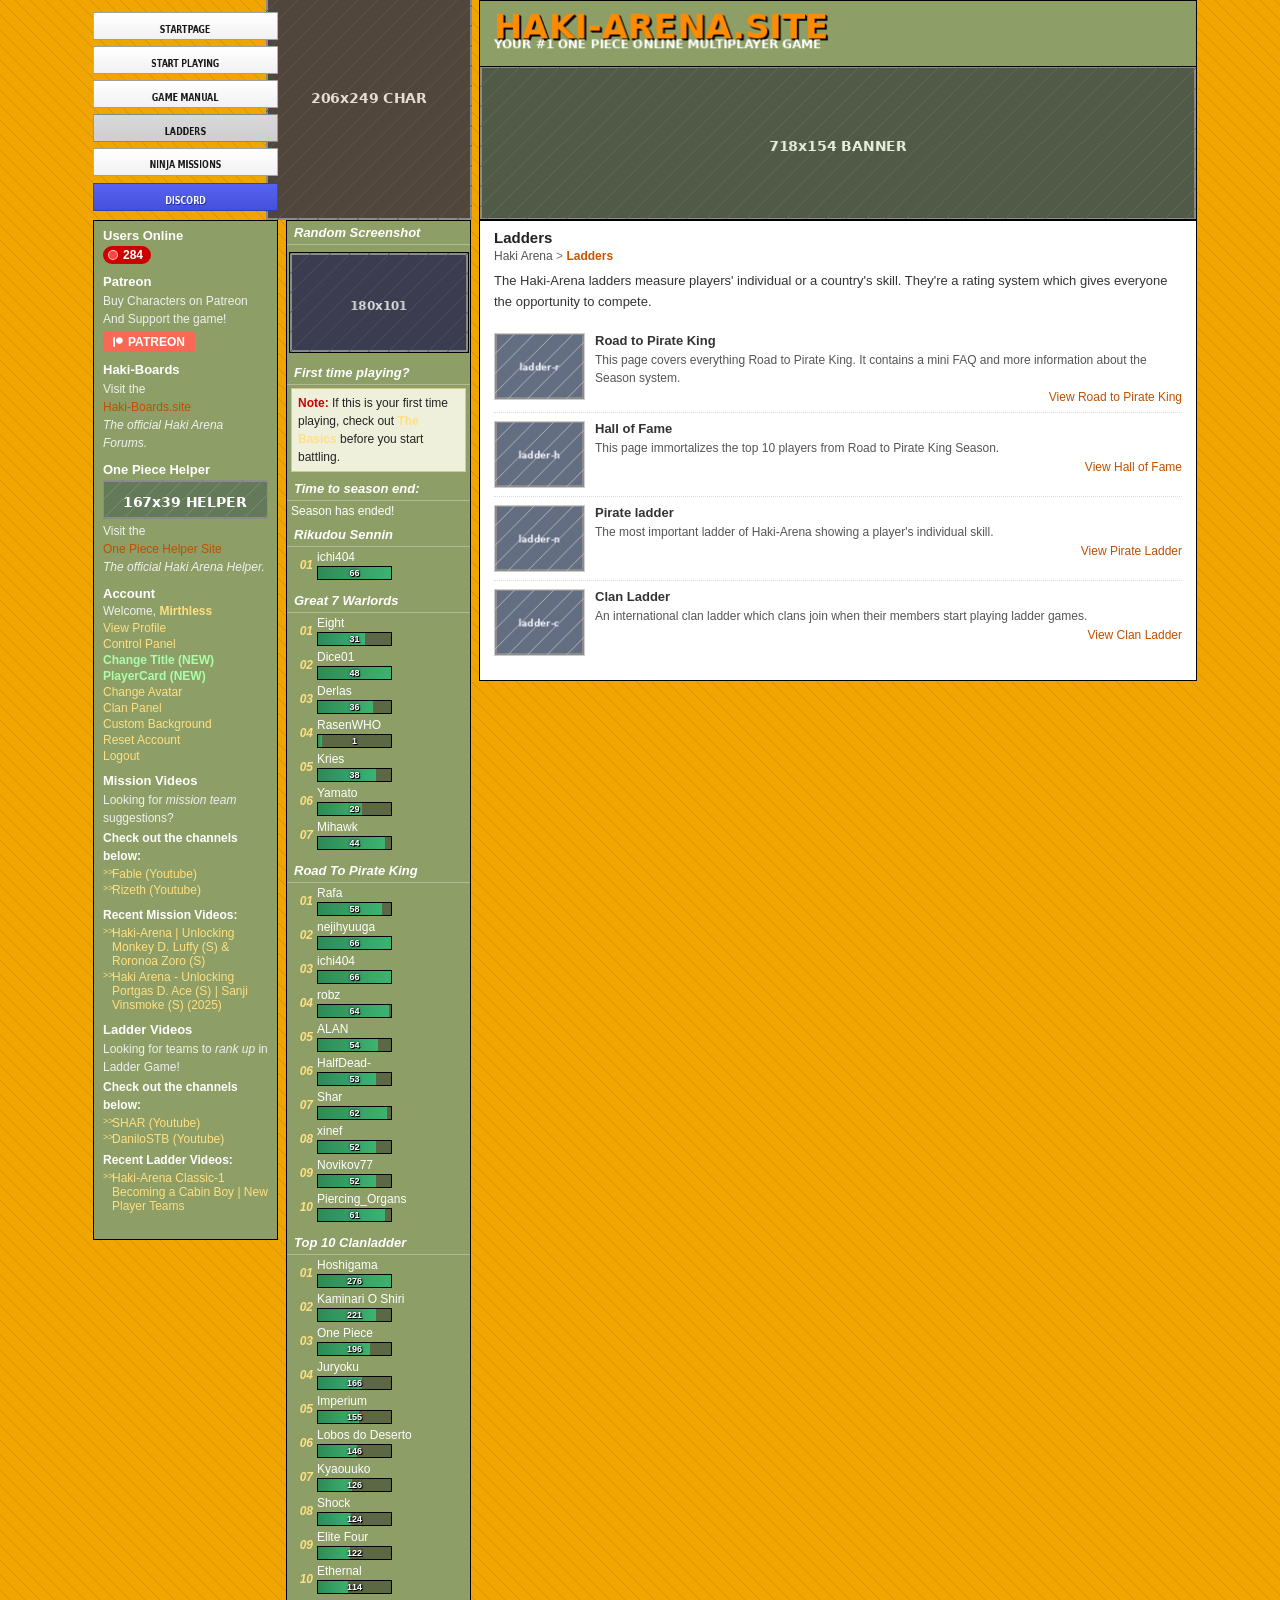
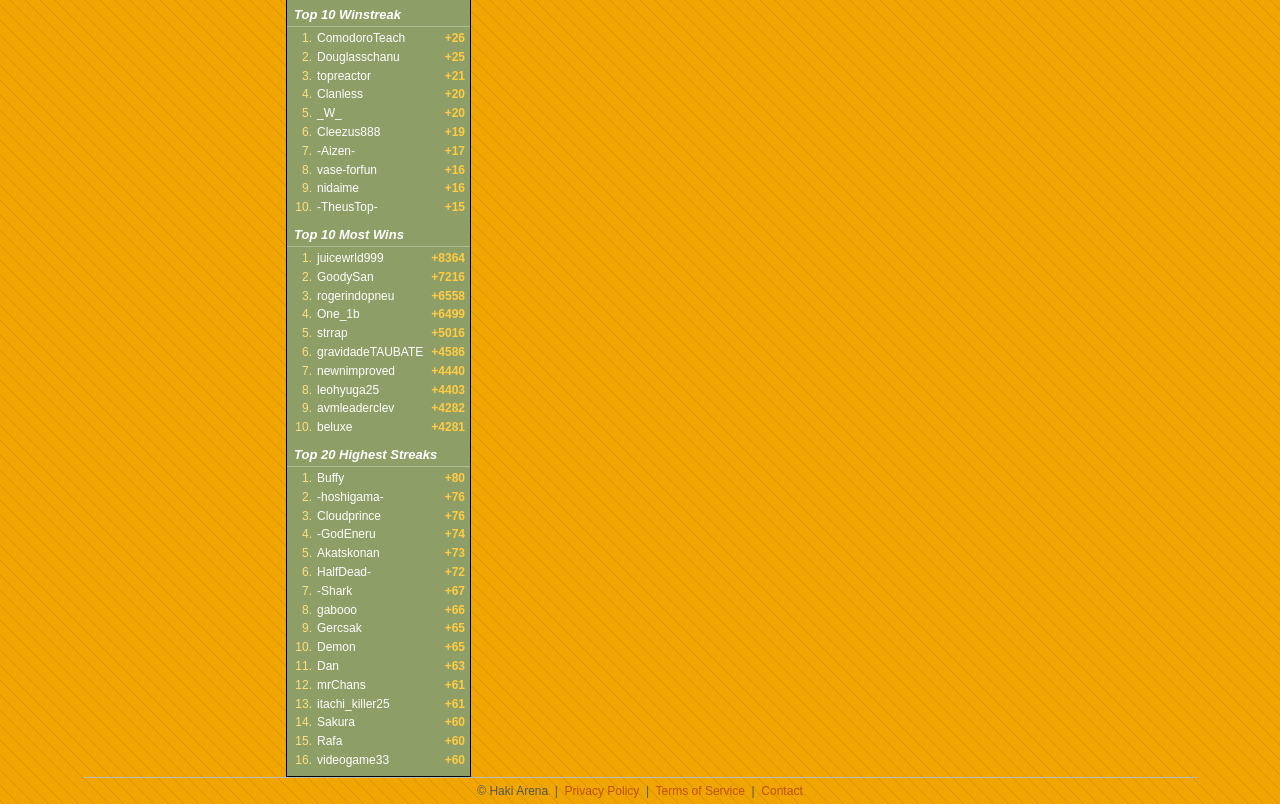
<file: pages/ladders.html>
<!DOCTYPE html>
<html lang="en">
<head>
  <meta charset="UTF-8">
  <meta name="viewport" content="width=device-width, initial-scale=1.0">
  <title>Ladders - Haki Arena</title>
  <link rel="stylesheet" href="../css/style.css">
</head>
<body>
<div id="page-wrap">

  <div id="header">
    <div id="header-nav">
      <a class="nav-btn" href="../index.html"><img src="../images/btn-startpage.png" alt="STARTPAGE"></a>
      <a class="nav-btn" href="start-playing.html"><img src="../images/btn-start-playing.png" alt="START PLAYING"></a>
      <a class="nav-btn" href="game-manual.html"><img src="../images/btn-game-manual.png" alt="PIRATE MANUAL"></a>
      <a class="nav-btn active" href="ladders.html"><img src="../images/btn-ladders.png" alt="LADDERS"></a>
      <a class="nav-btn" href="ninja-missions.html"><img src="../images/btn-ninja-missions.png" alt="PIRATE MISSIONS"></a>
      <a class="discord-btn" href="#" target="_blank"><img src="../images/btn-discord.png" alt="DISCORD"></a>
    </div>
    <div id="header-char"><img src="../images/header-char.png" alt=""></div>
    <div id="header-right">
      <div id="header-logo"><img src="../images/header-logo.png" alt="Haki Arena"></div>
      <div id="header-banner"><img src="../images/header-banner.png" alt=""></div>
    </div>
  </div>
  <div id="main-layout">
    <div id="sidebar-spacer"></div>
  <div id="sidebar-left">
      <div class="s-section">
        <span class="s-title">Users Online</span>
        <div class="online-pill"><span class="online-dot"></span> 284</div>
      </div>
      <div class="s-section">
        <span class="s-title">Patreon</span>
        <p class="s-text">Buy Characters on Patreon<br>And Support the game!</p>
        <a class="patreon-btn" href="#" target="_blank"><svg width="10" height="10" viewBox="0 0 569 546" fill="white"><path d="M362.589 0C256.686 0 170.93 85.799 170.93 191.74c0 105.64 85.756 191.44 191.659 191.44 105.674 0 191.411-85.8 191.411-191.44C553.999 85.799 468.263 0 362.589 0z"/><rect x="15" y="0" width="100" height="546"/></svg> PATREON</a>
      </div>
      <div class="s-section">
        <a class="s-title" href="#">Haki-Boards</a>
        <p class="s-text">Visit the<br><a href="#">Haki-Boards.site</a><br><em>The official Haki Arena Forums.</em></p>
      </div>
      <div class="s-section">
        <a class="s-title" href="#">One Piece Helper</a>
        <div class="helper-banner"><img src="../images/helper-banner.png" alt="One Piece Helper"></div>
        <p class="s-text">Visit the<br><a href="#">One Piece Helper Site</a><br><em>The official Haki Arena Helper.</em></p>
      </div>
      <div class="s-section">
        <span class="s-title">Account</span>
        <p class="acct-welcome">Welcome, <a href="profile.html">Mirthless</a></p>
        <ul class="acct-links">
          <li><a href="profile.html">View Profile</a></li>
          <li><a href="control-panel.html">Control Panel</a></li>
          <li><a href="control-panel.html" class="new-tag">Change Title (NEW)</a></li>
          <li><a href="control-panel.html" class="new-tag">PlayerCard (NEW)</a></li>
          <li><a href="change-avatar.html">Change Avatar</a></li>
          <li><a href="clan-panel.html">Clan Panel</a></li>
          <li><a href="change-avatar.html">Custom Background</a></li>
          <li><a href="#">Reset Account</a></li>
          <li><a href="#">Logout</a></li>
        </ul>
      </div>
      <div class="s-section">
        <span class="s-title">Mission Videos</span>
        <p class="s-text">Looking for <em>mission team</em> suggestions?</p>
        <p class="s-text"><strong>Check out the channels below:</strong></p>
        <ul class="s-links">
          <li><a href="#">Fable (Youtube)</a></li>
          <li><a href="#">Rizeth (Youtube)</a></li>
        </ul>
        <p class="s-text mt8"><strong>Recent Mission Videos:</strong></p>
        <ul class="s-links">
          <li><a href="#">Haki-Arena | Unlocking Monkey D. Luffy (S) &amp; Roronoa Zoro (S)</a></li>
          <li><a href="#">Haki Arena - Unlocking Portgas D. Ace (S) | Sanji Vinsmoke (S) (2025)</a></li>
        </ul>
      </div>
      <div class="s-section">
        <span class="s-title">Ladder Videos</span>
        <p class="s-text">Looking for teams to <em>rank up</em> in Ladder Game!</p>
        <p class="s-text"><strong>Check out the channels below:</strong></p>
        <ul class="s-links">
          <li><a href="#">SHAR (Youtube)</a></li>
          <li><a href="#">DaniloSTB (Youtube)</a></li>
        </ul>
        <p class="s-text mt4"><strong>Recent Ladder Videos:</strong></p>
        <ul class="s-links">
          <li><a href="#">Haki-Arena Classic-1 Becoming a Cabin Boy | New Player Teams</a></li>
        </ul>
      </div>
  </div>
    <div id="col-gap-left"></div>
    <div id="content-main">
      <div class="c-box">
        <div class="c-box-title">Random Screenshot</div>
        <div class="c-box-inner" style="padding:3px;">
          <div class="screenshot-wrap"><img class="screenshot-img" src="../images/screenshot.png" alt="Screenshot"></div>
        </div>
      </div>
      <div class="c-box">
        <div class="c-box-title">First time playing?</div>
        <div class="c-box-inner">
          <div class="note-box"><span class="note-label">Note:</span> If this is your first time playing, check out <a href="../pages/pirate-manual.html"><strong>The Basics</strong></a> before you start battling.</div>
        </div>
      </div>
      <div class="c-box">
        <div class="c-box-title">Time to season end:</div>
        <div class="c-box-inner">
          <p id="countdown" style="font-size:12px;color:#fff;">Calculating...</p>
        </div>
      </div>
      <div class="c-box">
        <div class="c-box-title">Rikudou Sennin</div>
        <div class="c-box-inner">
          <div class="cl-row"><span class="cl-num">01</span><div class="cl-body"><span class="cl-name">ichi404</span><div class="cl-bar-wrap"><div class="cl-bar" style="width:100%;"></div><span class="cl-bar-label">66</span></div></div></div>
        </div>
      </div>
      <div class="c-box">
        <div class="c-box-title">Great 7 Warlords</div>
        <div class="c-box-inner">
          <div class="cl-row"><span class="cl-num">01</span><div class="cl-body"><span class="cl-name">Eight</span><div class="cl-bar-wrap"><div class="cl-bar" style="width:65%;"></div><span class="cl-bar-label">31</span></div></div></div>
          <div class="cl-row"><span class="cl-num">02</span><div class="cl-body"><span class="cl-name">Dice01</span><div class="cl-bar-wrap"><div class="cl-bar" style="width:100%;"></div><span class="cl-bar-label">48</span></div></div></div>
          <div class="cl-row"><span class="cl-num">03</span><div class="cl-body"><span class="cl-name">Derlas</span><div class="cl-bar-wrap"><div class="cl-bar" style="width:75%;"></div><span class="cl-bar-label">36</span></div></div></div>
          <div class="cl-row"><span class="cl-num">04</span><div class="cl-body"><span class="cl-name">RasenWHO</span><div class="cl-bar-wrap"><div class="cl-bar" style="width:2%;"></div><span class="cl-bar-label">1</span></div></div></div>
          <div class="cl-row"><span class="cl-num">05</span><div class="cl-body"><span class="cl-name">Kries</span><div class="cl-bar-wrap"><div class="cl-bar" style="width:79%;"></div><span class="cl-bar-label">38</span></div></div></div>
          <div class="cl-row"><span class="cl-num">06</span><div class="cl-body"><span class="cl-name">Yamato</span><div class="cl-bar-wrap"><div class="cl-bar" style="width:60%;"></div><span class="cl-bar-label">29</span></div></div></div>
          <div class="cl-row"><span class="cl-num">07</span><div class="cl-body"><span class="cl-name">Mihawk</span><div class="cl-bar-wrap"><div class="cl-bar" style="width:92%;"></div><span class="cl-bar-label">44</span></div></div></div>
        </div>
      </div>
      <div class="c-box">
        <div class="c-box-title">Road To Pirate King</div>
        <div class="c-box-inner">
          <div class="cl-row"><span class="cl-num">01</span><div class="cl-body"><span class="cl-name">Rafa</span><div class="cl-bar-wrap"><div class="cl-bar" style="width:88%;"></div><span class="cl-bar-label">58</span></div></div></div>
          <div class="cl-row"><span class="cl-num">02</span><div class="cl-body"><span class="cl-name">nejihyuuga</span><div class="cl-bar-wrap"><div class="cl-bar" style="width:100%;"></div><span class="cl-bar-label">66</span></div></div></div>
          <div class="cl-row"><span class="cl-num">03</span><div class="cl-body"><span class="cl-name">ichi404</span><div class="cl-bar-wrap"><div class="cl-bar" style="width:100%;"></div><span class="cl-bar-label">66</span></div></div></div>
          <div class="cl-row"><span class="cl-num">04</span><div class="cl-body"><span class="cl-name">robz</span><div class="cl-bar-wrap"><div class="cl-bar" style="width:97%;"></div><span class="cl-bar-label">64</span></div></div></div>
          <div class="cl-row"><span class="cl-num">05</span><div class="cl-body"><span class="cl-name">ALAN</span><div class="cl-bar-wrap"><div class="cl-bar" style="width:82%;"></div><span class="cl-bar-label">54</span></div></div></div>
          <div class="cl-row"><span class="cl-num">06</span><div class="cl-body"><span class="cl-name">HalfDead-</span><div class="cl-bar-wrap"><div class="cl-bar" style="width:80%;"></div><span class="cl-bar-label">53</span></div></div></div>
          <div class="cl-row"><span class="cl-num">07</span><div class="cl-body"><span class="cl-name">Shar</span><div class="cl-bar-wrap"><div class="cl-bar" style="width:94%;"></div><span class="cl-bar-label">62</span></div></div></div>
          <div class="cl-row"><span class="cl-num">08</span><div class="cl-body"><span class="cl-name">xinef</span><div class="cl-bar-wrap"><div class="cl-bar" style="width:79%;"></div><span class="cl-bar-label">52</span></div></div></div>
          <div class="cl-row"><span class="cl-num">09</span><div class="cl-body"><span class="cl-name">Novikov77</span><div class="cl-bar-wrap"><div class="cl-bar" style="width:79%;"></div><span class="cl-bar-label">52</span></div></div></div>
          <div class="cl-row"><span class="cl-num">10</span><div class="cl-body"><span class="cl-name">Piercing_Organs</span><div class="cl-bar-wrap"><div class="cl-bar" style="width:92%;"></div><span class="cl-bar-label">61</span></div></div></div>
        </div>
      </div>
      <div class="c-box">
        <div class="c-box-title">Top 10 Clanladder</div>
        <div class="c-box-inner">
          <div class="cl-row"><span class="cl-num">01</span><div class="cl-body"><span class="cl-name">Hoshigama</span><div class="cl-bar-wrap"><div class="cl-bar" style="width:100%;"></div><span class="cl-bar-label">276</span></div></div></div>
          <div class="cl-row"><span class="cl-num">02</span><div class="cl-body"><span class="cl-name">Kaminari O Shiri</span><div class="cl-bar-wrap"><div class="cl-bar" style="width:80%;"></div><span class="cl-bar-label">221</span></div></div></div>
          <div class="cl-row"><span class="cl-num">03</span><div class="cl-body"><span class="cl-name">One Piece</span><div class="cl-bar-wrap"><div class="cl-bar" style="width:71%;"></div><span class="cl-bar-label">196</span></div></div></div>
          <div class="cl-row"><span class="cl-num">04</span><div class="cl-body"><span class="cl-name">Juryoku</span><div class="cl-bar-wrap"><div class="cl-bar" style="width:60%;"></div><span class="cl-bar-label">166</span></div></div></div>
          <div class="cl-row"><span class="cl-num">05</span><div class="cl-body"><span class="cl-name">Imperium</span><div class="cl-bar-wrap"><div class="cl-bar" style="width:56%;"></div><span class="cl-bar-label">155</span></div></div></div>
          <div class="cl-row"><span class="cl-num">06</span><div class="cl-body"><span class="cl-name">Lobos do Deserto</span><div class="cl-bar-wrap"><div class="cl-bar" style="width:53%;"></div><span class="cl-bar-label">146</span></div></div></div>
          <div class="cl-row"><span class="cl-num">07</span><div class="cl-body"><span class="cl-name">Kyaouuko</span><div class="cl-bar-wrap"><div class="cl-bar" style="width:46%;"></div><span class="cl-bar-label">126</span></div></div></div>
          <div class="cl-row"><span class="cl-num">08</span><div class="cl-body"><span class="cl-name">Shock</span><div class="cl-bar-wrap"><div class="cl-bar" style="width:45%;"></div><span class="cl-bar-label">124</span></div></div></div>
          <div class="cl-row"><span class="cl-num">09</span><div class="cl-body"><span class="cl-name">Elite Four</span><div class="cl-bar-wrap"><div class="cl-bar" style="width:44%;"></div><span class="cl-bar-label">122</span></div></div></div>
          <div class="cl-row"><span class="cl-num">10</span><div class="cl-body"><span class="cl-name">Ethernal</span><div class="cl-bar-wrap"><div class="cl-bar" style="width:41%;"></div><span class="cl-bar-label">114</span></div></div></div>
        </div>
      </div>
      <div class="c-box">
        <div class="c-box-title">Top 10 Winstreak</div>
        <div class="c-box-inner" style="padding:3px 5px;">
          <div class="ws-row"><span class="ws-num">1.</span><span class="ws-name">ComodoroTeach</span><span class="ws-val">+26</span></div>
          <div class="ws-row"><span class="ws-num">2.</span><span class="ws-name">Douglasschanu</span><span class="ws-val">+25</span></div>
          <div class="ws-row"><span class="ws-num">3.</span><span class="ws-name">topreactor</span><span class="ws-val">+21</span></div>
          <div class="ws-row"><span class="ws-num">4.</span><span class="ws-name">Clanless</span><span class="ws-val">+20</span></div>
          <div class="ws-row"><span class="ws-num">5.</span><span class="ws-name">_W_</span><span class="ws-val">+20</span></div>
          <div class="ws-row"><span class="ws-num">6.</span><span class="ws-name">Cleezus888</span><span class="ws-val">+19</span></div>
          <div class="ws-row"><span class="ws-num">7.</span><span class="ws-name">-Aizen-</span><span class="ws-val">+17</span></div>
          <div class="ws-row"><span class="ws-num">8.</span><span class="ws-name">vase-forfun</span><span class="ws-val">+16</span></div>
          <div class="ws-row"><span class="ws-num">9.</span><span class="ws-name">nidaime</span><span class="ws-val">+16</span></div>
          <div class="ws-row"><span class="ws-num">10.</span><span class="ws-name">-TheusTop-</span><span class="ws-val">+15</span></div>
        </div>
      </div>
      <div class="c-box">
        <div class="c-box-title">Top 10 Most Wins</div>
        <div class="c-box-inner" style="padding:3px 5px;">
          <div class="ws-row"><span class="ws-num">1.</span><span class="ws-name">juicewrld999</span><span class="ws-val">+8364</span></div>
          <div class="ws-row"><span class="ws-num">2.</span><span class="ws-name">GoodySan</span><span class="ws-val">+7216</span></div>
          <div class="ws-row"><span class="ws-num">3.</span><span class="ws-name">rogerindopneu</span><span class="ws-val">+6558</span></div>
          <div class="ws-row"><span class="ws-num">4.</span><span class="ws-name">One_1b</span><span class="ws-val">+6499</span></div>
          <div class="ws-row"><span class="ws-num">5.</span><span class="ws-name">strrap</span><span class="ws-val">+5016</span></div>
          <div class="ws-row"><span class="ws-num">6.</span><span class="ws-name">gravidadeTAUBATE</span><span class="ws-val">+4586</span></div>
          <div class="ws-row"><span class="ws-num">7.</span><span class="ws-name">newnimproved</span><span class="ws-val">+4440</span></div>
          <div class="ws-row"><span class="ws-num">8.</span><span class="ws-name">leohyuga25</span><span class="ws-val">+4403</span></div>
          <div class="ws-row"><span class="ws-num">9.</span><span class="ws-name">avmleaderclev</span><span class="ws-val">+4282</span></div>
          <div class="ws-row"><span class="ws-num">10.</span><span class="ws-name">beluxe</span><span class="ws-val">+4281</span></div>
        </div>
      </div>
      <div class="c-box">
        <div class="c-box-title">Top 20 Highest Streaks</div>
        <div class="c-box-inner" style="padding:3px 5px;">
          <div class="ws-row"><span class="ws-num">1.</span><span class="ws-name">Buffy</span><span class="ws-val">+80</span></div>
          <div class="ws-row"><span class="ws-num">2.</span><span class="ws-name">-hoshigama-</span><span class="ws-val">+76</span></div>
          <div class="ws-row"><span class="ws-num">3.</span><span class="ws-name">Cloudprince</span><span class="ws-val">+76</span></div>
          <div class="ws-row"><span class="ws-num">4.</span><span class="ws-name">-GodEneru</span><span class="ws-val">+74</span></div>
          <div class="ws-row"><span class="ws-num">5.</span><span class="ws-name">Akatskonan</span><span class="ws-val">+73</span></div>
          <div class="ws-row"><span class="ws-num">6.</span><span class="ws-name">HalfDead-</span><span class="ws-val">+72</span></div>
          <div class="ws-row"><span class="ws-num">7.</span><span class="ws-name">-Shark</span><span class="ws-val">+67</span></div>
          <div class="ws-row"><span class="ws-num">8.</span><span class="ws-name">gabooo</span><span class="ws-val">+66</span></div>
          <div class="ws-row"><span class="ws-num">9.</span><span class="ws-name">Gercsak</span><span class="ws-val">+65</span></div>
          <div class="ws-row"><span class="ws-num">10.</span><span class="ws-name">Demon</span><span class="ws-val">+65</span></div>
          <div class="ws-row"><span class="ws-num">11.</span><span class="ws-name">Dan</span><span class="ws-val">+63</span></div>
          <div class="ws-row"><span class="ws-num">12.</span><span class="ws-name">mrChans</span><span class="ws-val">+61</span></div>
          <div class="ws-row"><span class="ws-num">13.</span><span class="ws-name">itachi_killer25</span><span class="ws-val">+61</span></div>
          <div class="ws-row"><span class="ws-num">14.</span><span class="ws-name">Sakura</span><span class="ws-val">+60</span></div>
          <div class="ws-row"><span class="ws-num">15.</span><span class="ws-name">Rafa</span><span class="ws-val">+60</span></div>
          <div class="ws-row"><span class="ws-num">16.</span><span class="ws-name">videogame33</span><span class="ws-val">+60</span></div>
        </div>
      </div>
    </div>
    <div id="col-gap-right"></div>
    <div id="sidebar-right">
      <div class="page-heading">Ladders</div>
      <div class="breadcrumb"><a href="../index.html">Haki Arena</a> &gt; <span>Ladders</span></div>
      <p style="font-size:13px;color:#333;margin:8px 0 12px;line-height:1.6;">The Haki-Arena ladders measure players' individual or a country's skill. They're a rating system which gives everyone the opportunity to compete.</p>
      <div class="feature-tile"><div class="tile-icon"><img src="../images/ladder-rth.png" alt=""></div><div class="tile-content"><div class="tile-title">Road to Pirate King</div><div class="tile-desc">This page covers everything Road to Pirate King. It contains a mini FAQ and more information about the Season system.</div><a class="tile-link" href="#">View Road to Pirate King</a></div></div>
      <div class="feature-tile"><div class="tile-icon"><img src="../images/ladder-hof.png" alt=""></div><div class="tile-content"><div class="tile-title">Hall of Fame</div><div class="tile-desc">This page immortalizes the top 10 players from Road to Pirate King Season.</div><a class="tile-link" href="#">View Hall of Fame</a></div></div>
      <div class="feature-tile"><div class="tile-icon"><img src="../images/ladder-ninja.png" alt=""></div><div class="tile-content"><div class="tile-title">Pirate ladder</div><div class="tile-desc">The most important ladder of Haki-Arena showing a player's individual skill.</div><a class="tile-link" href="#">View Pirate Ladder</a></div></div>
      <div class="feature-tile"><div class="tile-icon"><img src="../images/ladder-clan.png" alt=""></div><div class="tile-content"><div class="tile-title">Clan Ladder</div><div class="tile-desc">An international clan ladder which clans join when their members start playing ladder games.</div><a class="tile-link" href="#">View Clan Ladder</a></div></div>
    </div>
  </div>

  <div id="footer">
    <p>© Haki Arena &nbsp;|&nbsp; <a href="#">Privacy Policy</a> &nbsp;|&nbsp; <a href="#">Terms of Service</a> &nbsp;|&nbsp; <a href="#">Contact</a></p>
  </div>
</div>
<script>
  var SEASON_END = new Date('2026-03-14T23:59:59');
  function tick() {
    var diff = SEASON_END - Date.now(), el = document.getElementById('countdown');
    if (!el) return;
    if (diff <= 0) { el.textContent = 'Season has ended!'; return; }
    var d=Math.floor(diff/86400000), h=Math.floor((diff%86400000)/3600000),
        m=Math.floor((diff%3600000)/60000), s=Math.floor((diff%60000)/1000);
    el.textContent = d+' days, '+h+' hours, '+m+' minutes, '+s+' seconds remaining';
  }
  tick(); setInterval(tick,1000);

</script>
</body>
</html>
</file>
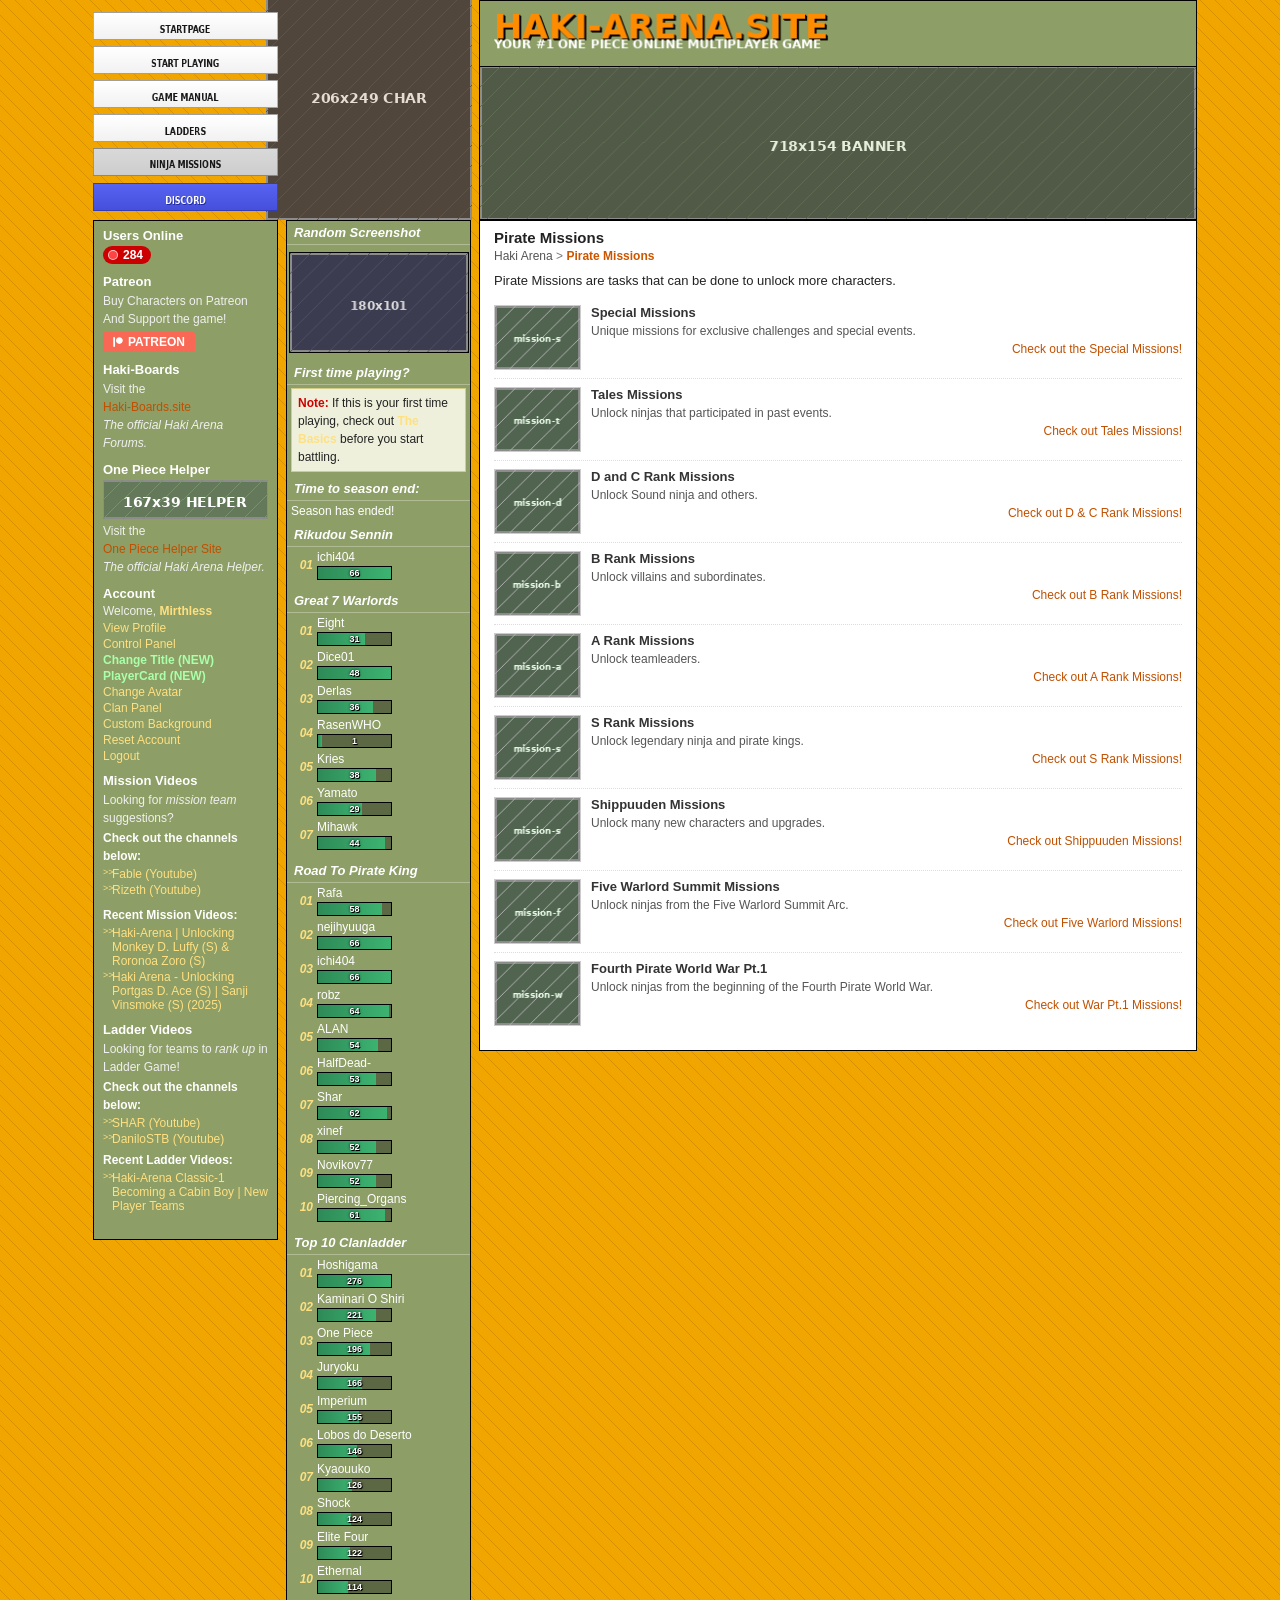
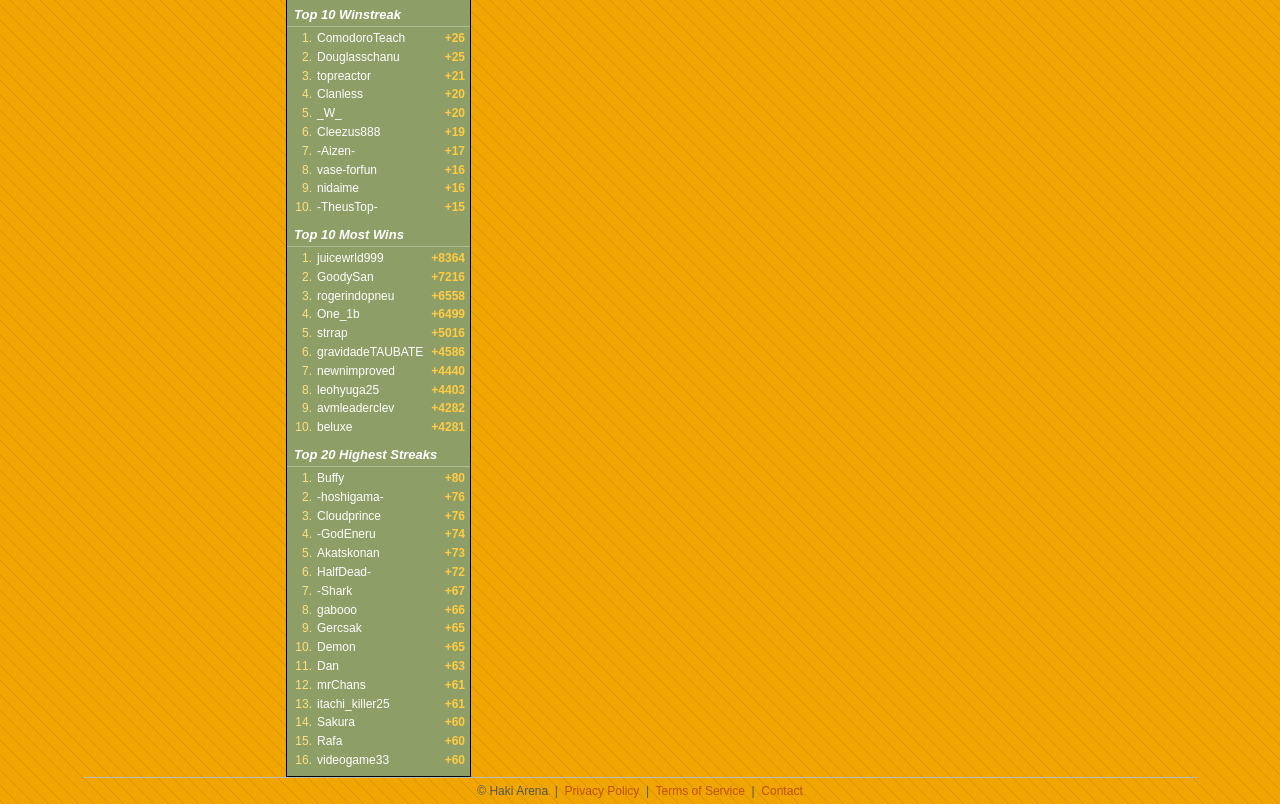
<file: pages/ninja-missions.html>
<!DOCTYPE html>
<html lang="en">
<head>
  <meta charset="UTF-8">
  <meta name="viewport" content="width=device-width, initial-scale=1.0">
  <title>Pirate Missions - Haki Arena</title>
  <link rel="stylesheet" href="../css/style.css">
</head>
<body>
<div id="page-wrap">

  <div id="header">
    <div id="header-nav">
      <a class="nav-btn" href="../index.html"><img src="../images/btn-startpage.png" alt="STARTPAGE"></a>
      <a class="nav-btn" href="start-playing.html"><img src="../images/btn-start-playing.png" alt="START PLAYING"></a>
      <a class="nav-btn" href="game-manual.html"><img src="../images/btn-game-manual.png" alt="PIRATE MANUAL"></a>
      <a class="nav-btn" href="ladders.html"><img src="../images/btn-ladders.png" alt="LADDERS"></a>
      <a class="nav-btn active" href="ninja-missions.html"><img src="../images/btn-ninja-missions.png" alt="PIRATE MISSIONS"></a>
      <a class="discord-btn" href="#" target="_blank"><img src="../images/btn-discord.png" alt="DISCORD"></a>
    </div>
    <div id="header-char"><img src="../images/header-char.png" alt=""></div>
    <div id="header-right">
      <div id="header-logo"><img src="../images/header-logo.png" alt="Haki Arena"></div>
      <div id="header-banner"><img src="../images/header-banner.png" alt=""></div>
    </div>
  </div>
  <div id="main-layout">
    <div id="sidebar-spacer"></div>
  <div id="sidebar-left">
      <div class="s-section">
        <span class="s-title">Users Online</span>
        <div class="online-pill"><span class="online-dot"></span> 284</div>
      </div>
      <div class="s-section">
        <span class="s-title">Patreon</span>
        <p class="s-text">Buy Characters on Patreon<br>And Support the game!</p>
        <a class="patreon-btn" href="#" target="_blank"><svg width="10" height="10" viewBox="0 0 569 546" fill="white"><path d="M362.589 0C256.686 0 170.93 85.799 170.93 191.74c0 105.64 85.756 191.44 191.659 191.44 105.674 0 191.411-85.8 191.411-191.44C553.999 85.799 468.263 0 362.589 0z"/><rect x="15" y="0" width="100" height="546"/></svg> PATREON</a>
      </div>
      <div class="s-section">
        <a class="s-title" href="#">Haki-Boards</a>
        <p class="s-text">Visit the<br><a href="#">Haki-Boards.site</a><br><em>The official Haki Arena Forums.</em></p>
      </div>
      <div class="s-section">
        <a class="s-title" href="#">One Piece Helper</a>
        <div class="helper-banner"><img src="../images/helper-banner.png" alt="One Piece Helper"></div>
        <p class="s-text">Visit the<br><a href="#">One Piece Helper Site</a><br><em>The official Haki Arena Helper.</em></p>
      </div>
      <div class="s-section">
        <span class="s-title">Account</span>
        <p class="acct-welcome">Welcome, <a href="profile.html">Mirthless</a></p>
        <ul class="acct-links">
          <li><a href="profile.html">View Profile</a></li>
          <li><a href="control-panel.html">Control Panel</a></li>
          <li><a href="control-panel.html" class="new-tag">Change Title (NEW)</a></li>
          <li><a href="control-panel.html" class="new-tag">PlayerCard (NEW)</a></li>
          <li><a href="change-avatar.html">Change Avatar</a></li>
          <li><a href="clan-panel.html">Clan Panel</a></li>
          <li><a href="change-avatar.html">Custom Background</a></li>
          <li><a href="#">Reset Account</a></li>
          <li><a href="#">Logout</a></li>
        </ul>
      </div>
      <div class="s-section">
        <span class="s-title">Mission Videos</span>
        <p class="s-text">Looking for <em>mission team</em> suggestions?</p>
        <p class="s-text"><strong>Check out the channels below:</strong></p>
        <ul class="s-links">
          <li><a href="#">Fable (Youtube)</a></li>
          <li><a href="#">Rizeth (Youtube)</a></li>
        </ul>
        <p class="s-text mt8"><strong>Recent Mission Videos:</strong></p>
        <ul class="s-links">
          <li><a href="#">Haki-Arena | Unlocking Monkey D. Luffy (S) &amp; Roronoa Zoro (S)</a></li>
          <li><a href="#">Haki Arena - Unlocking Portgas D. Ace (S) | Sanji Vinsmoke (S) (2025)</a></li>
        </ul>
      </div>
      <div class="s-section">
        <span class="s-title">Ladder Videos</span>
        <p class="s-text">Looking for teams to <em>rank up</em> in Ladder Game!</p>
        <p class="s-text"><strong>Check out the channels below:</strong></p>
        <ul class="s-links">
          <li><a href="#">SHAR (Youtube)</a></li>
          <li><a href="#">DaniloSTB (Youtube)</a></li>
        </ul>
        <p class="s-text mt4"><strong>Recent Ladder Videos:</strong></p>
        <ul class="s-links">
          <li><a href="#">Haki-Arena Classic-1 Becoming a Cabin Boy | New Player Teams</a></li>
        </ul>
      </div>
  </div>
    <div id="col-gap-left"></div>
    <div id="content-main">
      <div class="c-box">
        <div class="c-box-title">Random Screenshot</div>
        <div class="c-box-inner" style="padding:3px;">
          <div class="screenshot-wrap"><img class="screenshot-img" src="../images/screenshot.png" alt="Screenshot"></div>
        </div>
      </div>
      <div class="c-box">
        <div class="c-box-title">First time playing?</div>
        <div class="c-box-inner">
          <div class="note-box"><span class="note-label">Note:</span> If this is your first time playing, check out <a href="../pages/pirate-manual.html"><strong>The Basics</strong></a> before you start battling.</div>
        </div>
      </div>
      <div class="c-box">
        <div class="c-box-title">Time to season end:</div>
        <div class="c-box-inner">
          <p id="countdown" style="font-size:12px;color:#fff;">Calculating...</p>
        </div>
      </div>
      <div class="c-box">
        <div class="c-box-title">Rikudou Sennin</div>
        <div class="c-box-inner">
          <div class="cl-row"><span class="cl-num">01</span><div class="cl-body"><span class="cl-name">ichi404</span><div class="cl-bar-wrap"><div class="cl-bar" style="width:100%;"></div><span class="cl-bar-label">66</span></div></div></div>
        </div>
      </div>
      <div class="c-box">
        <div class="c-box-title">Great 7 Warlords</div>
        <div class="c-box-inner">
          <div class="cl-row"><span class="cl-num">01</span><div class="cl-body"><span class="cl-name">Eight</span><div class="cl-bar-wrap"><div class="cl-bar" style="width:65%;"></div><span class="cl-bar-label">31</span></div></div></div>
          <div class="cl-row"><span class="cl-num">02</span><div class="cl-body"><span class="cl-name">Dice01</span><div class="cl-bar-wrap"><div class="cl-bar" style="width:100%;"></div><span class="cl-bar-label">48</span></div></div></div>
          <div class="cl-row"><span class="cl-num">03</span><div class="cl-body"><span class="cl-name">Derlas</span><div class="cl-bar-wrap"><div class="cl-bar" style="width:75%;"></div><span class="cl-bar-label">36</span></div></div></div>
          <div class="cl-row"><span class="cl-num">04</span><div class="cl-body"><span class="cl-name">RasenWHO</span><div class="cl-bar-wrap"><div class="cl-bar" style="width:2%;"></div><span class="cl-bar-label">1</span></div></div></div>
          <div class="cl-row"><span class="cl-num">05</span><div class="cl-body"><span class="cl-name">Kries</span><div class="cl-bar-wrap"><div class="cl-bar" style="width:79%;"></div><span class="cl-bar-label">38</span></div></div></div>
          <div class="cl-row"><span class="cl-num">06</span><div class="cl-body"><span class="cl-name">Yamato</span><div class="cl-bar-wrap"><div class="cl-bar" style="width:60%;"></div><span class="cl-bar-label">29</span></div></div></div>
          <div class="cl-row"><span class="cl-num">07</span><div class="cl-body"><span class="cl-name">Mihawk</span><div class="cl-bar-wrap"><div class="cl-bar" style="width:92%;"></div><span class="cl-bar-label">44</span></div></div></div>
        </div>
      </div>
      <div class="c-box">
        <div class="c-box-title">Road To Pirate King</div>
        <div class="c-box-inner">
          <div class="cl-row"><span class="cl-num">01</span><div class="cl-body"><span class="cl-name">Rafa</span><div class="cl-bar-wrap"><div class="cl-bar" style="width:88%;"></div><span class="cl-bar-label">58</span></div></div></div>
          <div class="cl-row"><span class="cl-num">02</span><div class="cl-body"><span class="cl-name">nejihyuuga</span><div class="cl-bar-wrap"><div class="cl-bar" style="width:100%;"></div><span class="cl-bar-label">66</span></div></div></div>
          <div class="cl-row"><span class="cl-num">03</span><div class="cl-body"><span class="cl-name">ichi404</span><div class="cl-bar-wrap"><div class="cl-bar" style="width:100%;"></div><span class="cl-bar-label">66</span></div></div></div>
          <div class="cl-row"><span class="cl-num">04</span><div class="cl-body"><span class="cl-name">robz</span><div class="cl-bar-wrap"><div class="cl-bar" style="width:97%;"></div><span class="cl-bar-label">64</span></div></div></div>
          <div class="cl-row"><span class="cl-num">05</span><div class="cl-body"><span class="cl-name">ALAN</span><div class="cl-bar-wrap"><div class="cl-bar" style="width:82%;"></div><span class="cl-bar-label">54</span></div></div></div>
          <div class="cl-row"><span class="cl-num">06</span><div class="cl-body"><span class="cl-name">HalfDead-</span><div class="cl-bar-wrap"><div class="cl-bar" style="width:80%;"></div><span class="cl-bar-label">53</span></div></div></div>
          <div class="cl-row"><span class="cl-num">07</span><div class="cl-body"><span class="cl-name">Shar</span><div class="cl-bar-wrap"><div class="cl-bar" style="width:94%;"></div><span class="cl-bar-label">62</span></div></div></div>
          <div class="cl-row"><span class="cl-num">08</span><div class="cl-body"><span class="cl-name">xinef</span><div class="cl-bar-wrap"><div class="cl-bar" style="width:79%;"></div><span class="cl-bar-label">52</span></div></div></div>
          <div class="cl-row"><span class="cl-num">09</span><div class="cl-body"><span class="cl-name">Novikov77</span><div class="cl-bar-wrap"><div class="cl-bar" style="width:79%;"></div><span class="cl-bar-label">52</span></div></div></div>
          <div class="cl-row"><span class="cl-num">10</span><div class="cl-body"><span class="cl-name">Piercing_Organs</span><div class="cl-bar-wrap"><div class="cl-bar" style="width:92%;"></div><span class="cl-bar-label">61</span></div></div></div>
        </div>
      </div>
      <div class="c-box">
        <div class="c-box-title">Top 10 Clanladder</div>
        <div class="c-box-inner">
          <div class="cl-row"><span class="cl-num">01</span><div class="cl-body"><span class="cl-name">Hoshigama</span><div class="cl-bar-wrap"><div class="cl-bar" style="width:100%;"></div><span class="cl-bar-label">276</span></div></div></div>
          <div class="cl-row"><span class="cl-num">02</span><div class="cl-body"><span class="cl-name">Kaminari O Shiri</span><div class="cl-bar-wrap"><div class="cl-bar" style="width:80%;"></div><span class="cl-bar-label">221</span></div></div></div>
          <div class="cl-row"><span class="cl-num">03</span><div class="cl-body"><span class="cl-name">One Piece</span><div class="cl-bar-wrap"><div class="cl-bar" style="width:71%;"></div><span class="cl-bar-label">196</span></div></div></div>
          <div class="cl-row"><span class="cl-num">04</span><div class="cl-body"><span class="cl-name">Juryoku</span><div class="cl-bar-wrap"><div class="cl-bar" style="width:60%;"></div><span class="cl-bar-label">166</span></div></div></div>
          <div class="cl-row"><span class="cl-num">05</span><div class="cl-body"><span class="cl-name">Imperium</span><div class="cl-bar-wrap"><div class="cl-bar" style="width:56%;"></div><span class="cl-bar-label">155</span></div></div></div>
          <div class="cl-row"><span class="cl-num">06</span><div class="cl-body"><span class="cl-name">Lobos do Deserto</span><div class="cl-bar-wrap"><div class="cl-bar" style="width:53%;"></div><span class="cl-bar-label">146</span></div></div></div>
          <div class="cl-row"><span class="cl-num">07</span><div class="cl-body"><span class="cl-name">Kyaouuko</span><div class="cl-bar-wrap"><div class="cl-bar" style="width:46%;"></div><span class="cl-bar-label">126</span></div></div></div>
          <div class="cl-row"><span class="cl-num">08</span><div class="cl-body"><span class="cl-name">Shock</span><div class="cl-bar-wrap"><div class="cl-bar" style="width:45%;"></div><span class="cl-bar-label">124</span></div></div></div>
          <div class="cl-row"><span class="cl-num">09</span><div class="cl-body"><span class="cl-name">Elite Four</span><div class="cl-bar-wrap"><div class="cl-bar" style="width:44%;"></div><span class="cl-bar-label">122</span></div></div></div>
          <div class="cl-row"><span class="cl-num">10</span><div class="cl-body"><span class="cl-name">Ethernal</span><div class="cl-bar-wrap"><div class="cl-bar" style="width:41%;"></div><span class="cl-bar-label">114</span></div></div></div>
        </div>
      </div>
      <div class="c-box">
        <div class="c-box-title">Top 10 Winstreak</div>
        <div class="c-box-inner" style="padding:3px 5px;">
          <div class="ws-row"><span class="ws-num">1.</span><span class="ws-name">ComodoroTeach</span><span class="ws-val">+26</span></div>
          <div class="ws-row"><span class="ws-num">2.</span><span class="ws-name">Douglasschanu</span><span class="ws-val">+25</span></div>
          <div class="ws-row"><span class="ws-num">3.</span><span class="ws-name">topreactor</span><span class="ws-val">+21</span></div>
          <div class="ws-row"><span class="ws-num">4.</span><span class="ws-name">Clanless</span><span class="ws-val">+20</span></div>
          <div class="ws-row"><span class="ws-num">5.</span><span class="ws-name">_W_</span><span class="ws-val">+20</span></div>
          <div class="ws-row"><span class="ws-num">6.</span><span class="ws-name">Cleezus888</span><span class="ws-val">+19</span></div>
          <div class="ws-row"><span class="ws-num">7.</span><span class="ws-name">-Aizen-</span><span class="ws-val">+17</span></div>
          <div class="ws-row"><span class="ws-num">8.</span><span class="ws-name">vase-forfun</span><span class="ws-val">+16</span></div>
          <div class="ws-row"><span class="ws-num">9.</span><span class="ws-name">nidaime</span><span class="ws-val">+16</span></div>
          <div class="ws-row"><span class="ws-num">10.</span><span class="ws-name">-TheusTop-</span><span class="ws-val">+15</span></div>
        </div>
      </div>
      <div class="c-box">
        <div class="c-box-title">Top 10 Most Wins</div>
        <div class="c-box-inner" style="padding:3px 5px;">
          <div class="ws-row"><span class="ws-num">1.</span><span class="ws-name">juicewrld999</span><span class="ws-val">+8364</span></div>
          <div class="ws-row"><span class="ws-num">2.</span><span class="ws-name">GoodySan</span><span class="ws-val">+7216</span></div>
          <div class="ws-row"><span class="ws-num">3.</span><span class="ws-name">rogerindopneu</span><span class="ws-val">+6558</span></div>
          <div class="ws-row"><span class="ws-num">4.</span><span class="ws-name">One_1b</span><span class="ws-val">+6499</span></div>
          <div class="ws-row"><span class="ws-num">5.</span><span class="ws-name">strrap</span><span class="ws-val">+5016</span></div>
          <div class="ws-row"><span class="ws-num">6.</span><span class="ws-name">gravidadeTAUBATE</span><span class="ws-val">+4586</span></div>
          <div class="ws-row"><span class="ws-num">7.</span><span class="ws-name">newnimproved</span><span class="ws-val">+4440</span></div>
          <div class="ws-row"><span class="ws-num">8.</span><span class="ws-name">leohyuga25</span><span class="ws-val">+4403</span></div>
          <div class="ws-row"><span class="ws-num">9.</span><span class="ws-name">avmleaderclev</span><span class="ws-val">+4282</span></div>
          <div class="ws-row"><span class="ws-num">10.</span><span class="ws-name">beluxe</span><span class="ws-val">+4281</span></div>
        </div>
      </div>
      <div class="c-box">
        <div class="c-box-title">Top 20 Highest Streaks</div>
        <div class="c-box-inner" style="padding:3px 5px;">
          <div class="ws-row"><span class="ws-num">1.</span><span class="ws-name">Buffy</span><span class="ws-val">+80</span></div>
          <div class="ws-row"><span class="ws-num">2.</span><span class="ws-name">-hoshigama-</span><span class="ws-val">+76</span></div>
          <div class="ws-row"><span class="ws-num">3.</span><span class="ws-name">Cloudprince</span><span class="ws-val">+76</span></div>
          <div class="ws-row"><span class="ws-num">4.</span><span class="ws-name">-GodEneru</span><span class="ws-val">+74</span></div>
          <div class="ws-row"><span class="ws-num">5.</span><span class="ws-name">Akatskonan</span><span class="ws-val">+73</span></div>
          <div class="ws-row"><span class="ws-num">6.</span><span class="ws-name">HalfDead-</span><span class="ws-val">+72</span></div>
          <div class="ws-row"><span class="ws-num">7.</span><span class="ws-name">-Shark</span><span class="ws-val">+67</span></div>
          <div class="ws-row"><span class="ws-num">8.</span><span class="ws-name">gabooo</span><span class="ws-val">+66</span></div>
          <div class="ws-row"><span class="ws-num">9.</span><span class="ws-name">Gercsak</span><span class="ws-val">+65</span></div>
          <div class="ws-row"><span class="ws-num">10.</span><span class="ws-name">Demon</span><span class="ws-val">+65</span></div>
          <div class="ws-row"><span class="ws-num">11.</span><span class="ws-name">Dan</span><span class="ws-val">+63</span></div>
          <div class="ws-row"><span class="ws-num">12.</span><span class="ws-name">mrChans</span><span class="ws-val">+61</span></div>
          <div class="ws-row"><span class="ws-num">13.</span><span class="ws-name">itachi_killer25</span><span class="ws-val">+61</span></div>
          <div class="ws-row"><span class="ws-num">14.</span><span class="ws-name">Sakura</span><span class="ws-val">+60</span></div>
          <div class="ws-row"><span class="ws-num">15.</span><span class="ws-name">Rafa</span><span class="ws-val">+60</span></div>
          <div class="ws-row"><span class="ws-num">16.</span><span class="ws-name">videogame33</span><span class="ws-val">+60</span></div>
        </div>
      </div>
    </div>
    <div id="col-gap-right"></div>
    <div id="sidebar-right">
      <div class="page-heading">Pirate Missions</div>
      <div class="breadcrumb"><a href="../index.html">Haki Arena</a> &gt; <span>Pirate Missions</span></div>
      <p style="font-size:13px;margin:8px 0 5px;line-height:1.6;">Pirate Missions are tasks that can be done to unlock more characters.</p>
      <div class="mission-cat"><div class="mission-cat-img"><img src="../images/mission-special.png" alt=""></div><div class="mission-cat-text"><div class="mission-cat-name">Special Missions</div><div class="mission-cat-desc">Unique missions for exclusive challenges and special events.</div><a class="mission-cat-link" href="#">Check out the Special Missions!</a></div></div>
      <div class="mission-cat"><div class="mission-cat-img"><img src="../images/mission-tales.png" alt=""></div><div class="mission-cat-text"><div class="mission-cat-name">Tales Missions</div><div class="mission-cat-desc">Unlock ninjas that participated in past events.</div><a class="mission-cat-link" href="#">Check out Tales Missions!</a></div></div>
      <div class="mission-cat"><div class="mission-cat-img"><img src="../images/mission-dc-rank.png" alt=""></div><div class="mission-cat-text"><div class="mission-cat-name">D and C Rank Missions</div><div class="mission-cat-desc">Unlock Sound ninja and others.</div><a class="mission-cat-link" href="#">Check out D &amp; C Rank Missions!</a></div></div>
      <div class="mission-cat"><div class="mission-cat-img"><img src="../images/mission-b-rank.png" alt=""></div><div class="mission-cat-text"><div class="mission-cat-name">B Rank Missions</div><div class="mission-cat-desc">Unlock villains and subordinates.</div><a class="mission-cat-link" href="#">Check out B Rank Missions!</a></div></div>
      <div class="mission-cat"><div class="mission-cat-img"><img src="../images/mission-a-rank.png" alt=""></div><div class="mission-cat-text"><div class="mission-cat-name">A Rank Missions</div><div class="mission-cat-desc">Unlock teamleaders.</div><a class="mission-cat-link" href="#">Check out A Rank Missions!</a></div></div>
      <div class="mission-cat"><div class="mission-cat-img"><img src="../images/mission-s-rank.png" alt=""></div><div class="mission-cat-text"><div class="mission-cat-name">S Rank Missions</div><div class="mission-cat-desc">Unlock legendary ninja and pirate kings.</div><a class="mission-cat-link" href="#">Check out S Rank Missions!</a></div></div>
      <div class="mission-cat"><div class="mission-cat-img"><img src="../images/mission-shippuuden.png" alt=""></div><div class="mission-cat-text"><div class="mission-cat-name">Shippuuden Missions</div><div class="mission-cat-desc">Unlock many new characters and upgrades.</div><a class="mission-cat-link" href="#">Check out Shippuuden Missions!</a></div></div>
      <div class="mission-cat"><div class="mission-cat-img"><img src="../images/mission-five-kage.png" alt=""></div><div class="mission-cat-text"><div class="mission-cat-name">Five Warlord Summit Missions</div><div class="mission-cat-desc">Unlock ninjas from the Five Warlord Summit Arc.</div><a class="mission-cat-link" href="#">Check out Five Warlord Missions!</a></div></div>
      <div class="mission-cat"><div class="mission-cat-img"><img src="../images/mission-war-pt1.png" alt=""></div><div class="mission-cat-text"><div class="mission-cat-name">Fourth Pirate World War Pt.1</div><div class="mission-cat-desc">Unlock ninjas from the beginning of the Fourth Pirate World War.</div><a class="mission-cat-link" href="#">Check out War Pt.1 Missions!</a></div></div>
    </div>
  </div>

  <div id="footer">
    <p>© Haki Arena &nbsp;|&nbsp; <a href="#">Privacy Policy</a> &nbsp;|&nbsp; <a href="#">Terms of Service</a> &nbsp;|&nbsp; <a href="#">Contact</a></p>
  </div>
</div>
<script>
  var SEASON_END = new Date('2026-03-14T23:59:59');
  function tick() {
    var diff = SEASON_END - Date.now(), el = document.getElementById('countdown');
    if (!el) return;
    if (diff <= 0) { el.textContent = 'Season has ended!'; return; }
    var d=Math.floor(diff/86400000), h=Math.floor((diff%86400000)/3600000),
        m=Math.floor((diff%3600000)/60000), s=Math.floor((diff%60000)/1000);
    el.textContent = d+' days, '+h+' hours, '+m+' minutes, '+s+' seconds remaining';
  }
  tick(); setInterval(tick,1000);

</script>
</body>
</html>
</file>
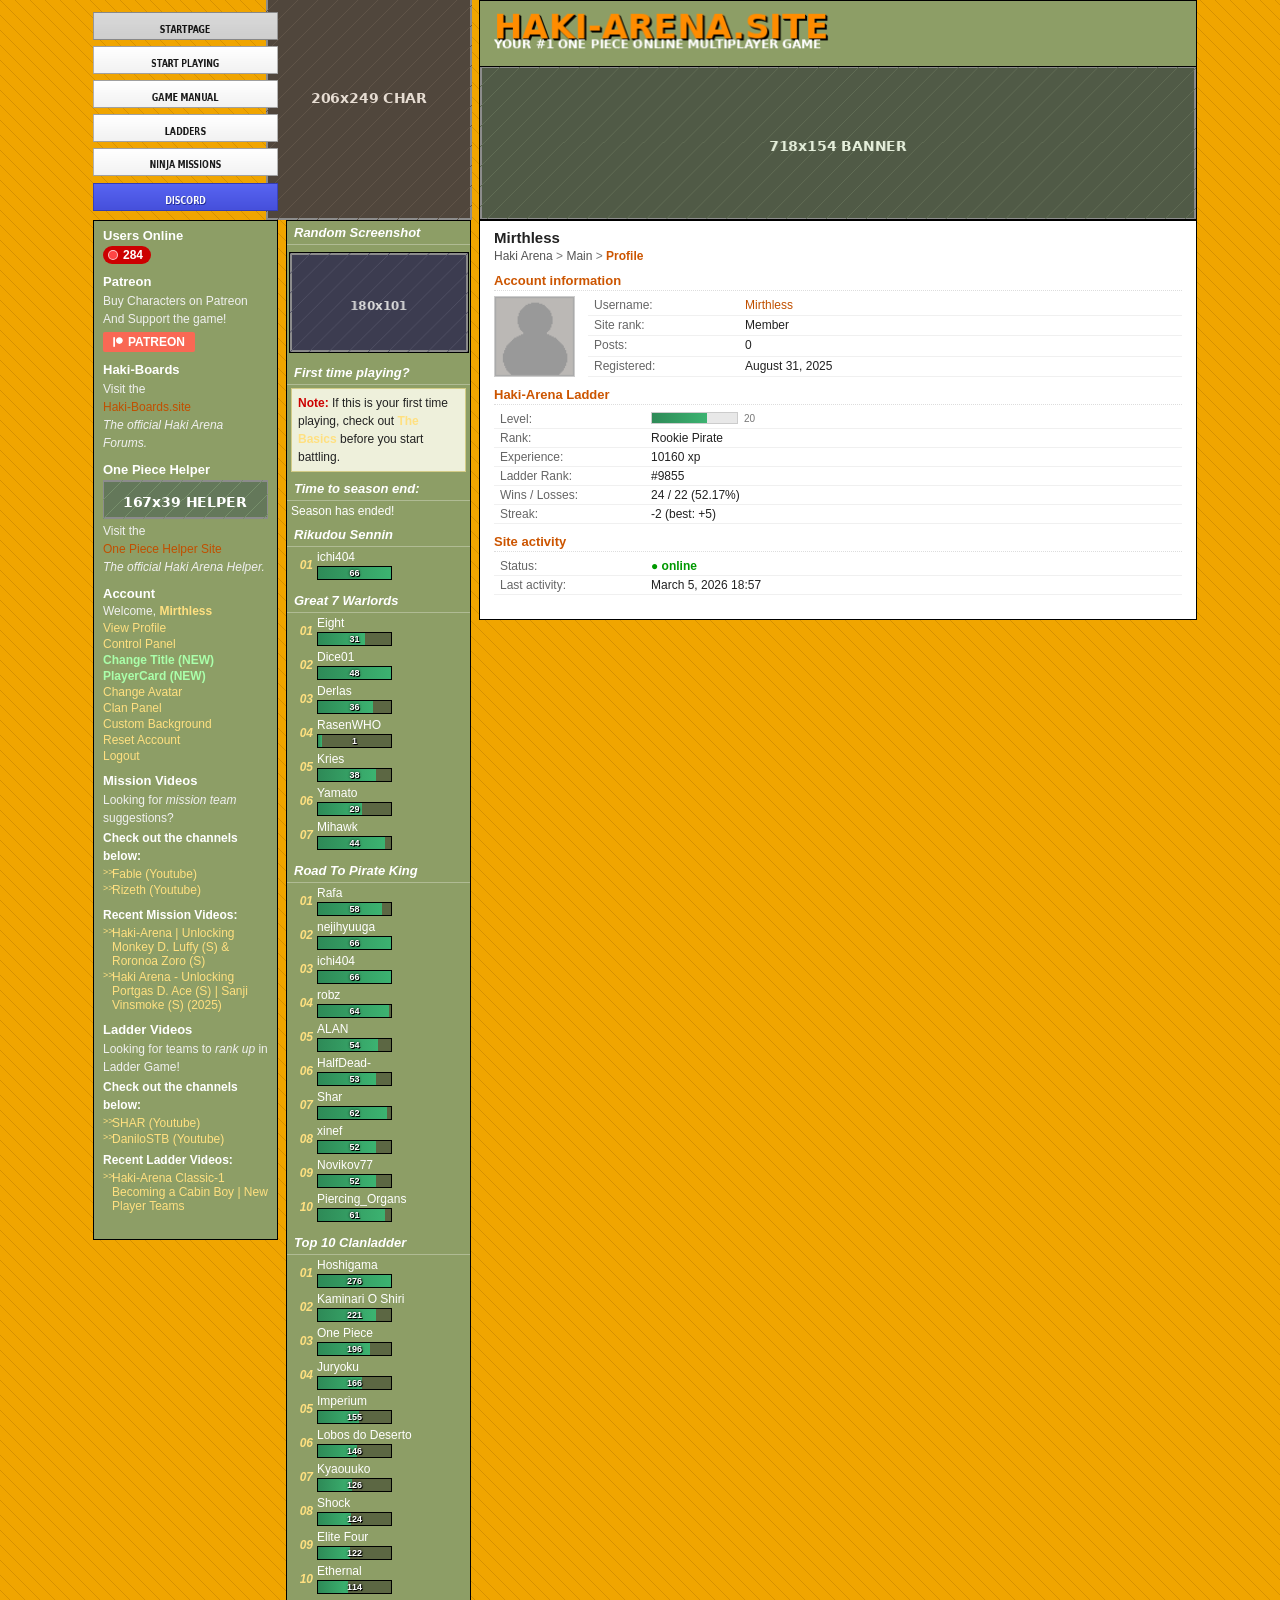
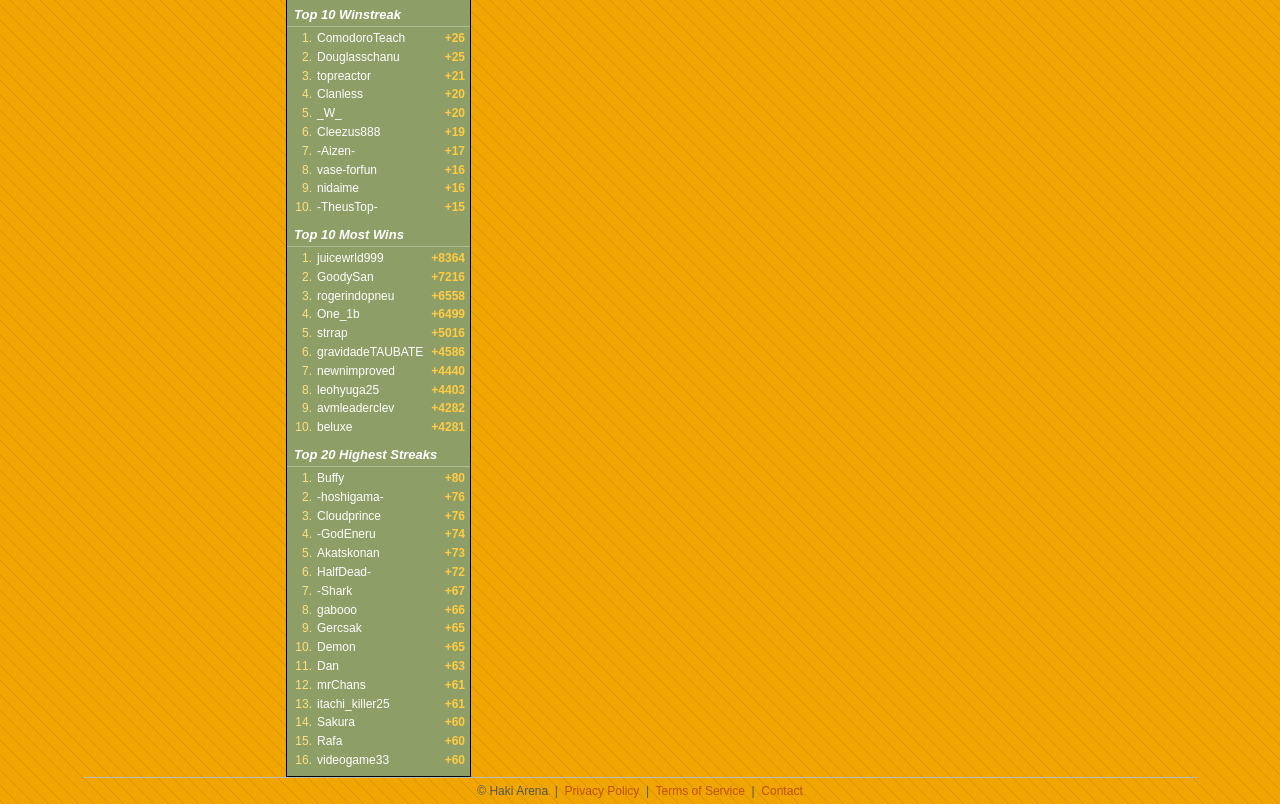
<file: pages/profile.html>
<!DOCTYPE html>
<html lang="en">
<head>
  <meta charset="UTF-8">
  <meta name="viewport" content="width=device-width, initial-scale=1.0">
  <title>Profile: Mirthless - Haki Arena</title>
  <link rel="stylesheet" href="../css/style.css">
</head>
<body>
<div id="page-wrap">

  <div id="header">
    <div id="header-nav">
      <a class="nav-btn active" href="../index.html"><img src="../images/btn-startpage.png" alt="STARTPAGE"></a>
      <a class="nav-btn" href="start-playing.html"><img src="../images/btn-start-playing.png" alt="START PLAYING"></a>
      <a class="nav-btn" href="game-manual.html"><img src="../images/btn-game-manual.png" alt="PIRATE MANUAL"></a>
      <a class="nav-btn" href="ladders.html"><img src="../images/btn-ladders.png" alt="LADDERS"></a>
      <a class="nav-btn" href="ninja-missions.html"><img src="../images/btn-ninja-missions.png" alt="PIRATE MISSIONS"></a>
      <a class="discord-btn" href="#" target="_blank"><img src="../images/btn-discord.png" alt="DISCORD"></a>
    </div>
    <div id="header-char"><img src="../images/header-char.png" alt=""></div>
    <div id="header-right">
      <div id="header-logo"><img src="../images/header-logo.png" alt="Haki Arena"></div>
      <div id="header-banner"><img src="../images/header-banner.png" alt=""></div>
    </div>
  </div>
  <div id="main-layout">
    <div id="sidebar-spacer"></div>
  <div id="sidebar-left">
      <div class="s-section">
        <span class="s-title">Users Online</span>
        <div class="online-pill"><span class="online-dot"></span> 284</div>
      </div>
      <div class="s-section">
        <span class="s-title">Patreon</span>
        <p class="s-text">Buy Characters on Patreon<br>And Support the game!</p>
        <a class="patreon-btn" href="#" target="_blank"><svg width="10" height="10" viewBox="0 0 569 546" fill="white"><path d="M362.589 0C256.686 0 170.93 85.799 170.93 191.74c0 105.64 85.756 191.44 191.659 191.44 105.674 0 191.411-85.8 191.411-191.44C553.999 85.799 468.263 0 362.589 0z"/><rect x="15" y="0" width="100" height="546"/></svg> PATREON</a>
      </div>
      <div class="s-section">
        <a class="s-title" href="#">Haki-Boards</a>
        <p class="s-text">Visit the<br><a href="#">Haki-Boards.site</a><br><em>The official Haki Arena Forums.</em></p>
      </div>
      <div class="s-section">
        <a class="s-title" href="#">One Piece Helper</a>
        <div class="helper-banner"><img src="../images/helper-banner.png" alt="One Piece Helper"></div>
        <p class="s-text">Visit the<br><a href="#">One Piece Helper Site</a><br><em>The official Haki Arena Helper.</em></p>
      </div>
      <div class="s-section">
        <span class="s-title">Account</span>
        <p class="acct-welcome">Welcome, <a href="profile.html">Mirthless</a></p>
        <ul class="acct-links">
          <li><a href="profile.html">View Profile</a></li>
          <li><a href="control-panel.html">Control Panel</a></li>
          <li><a href="control-panel.html" class="new-tag">Change Title (NEW)</a></li>
          <li><a href="control-panel.html" class="new-tag">PlayerCard (NEW)</a></li>
          <li><a href="change-avatar.html">Change Avatar</a></li>
          <li><a href="clan-panel.html">Clan Panel</a></li>
          <li><a href="change-avatar.html">Custom Background</a></li>
          <li><a href="#">Reset Account</a></li>
          <li><a href="#">Logout</a></li>
        </ul>
      </div>
      <div class="s-section">
        <span class="s-title">Mission Videos</span>
        <p class="s-text">Looking for <em>mission team</em> suggestions?</p>
        <p class="s-text"><strong>Check out the channels below:</strong></p>
        <ul class="s-links">
          <li><a href="#">Fable (Youtube)</a></li>
          <li><a href="#">Rizeth (Youtube)</a></li>
        </ul>
        <p class="s-text mt8"><strong>Recent Mission Videos:</strong></p>
        <ul class="s-links">
          <li><a href="#">Haki-Arena | Unlocking Monkey D. Luffy (S) &amp; Roronoa Zoro (S)</a></li>
          <li><a href="#">Haki Arena - Unlocking Portgas D. Ace (S) | Sanji Vinsmoke (S) (2025)</a></li>
        </ul>
      </div>
      <div class="s-section">
        <span class="s-title">Ladder Videos</span>
        <p class="s-text">Looking for teams to <em>rank up</em> in Ladder Game!</p>
        <p class="s-text"><strong>Check out the channels below:</strong></p>
        <ul class="s-links">
          <li><a href="#">SHAR (Youtube)</a></li>
          <li><a href="#">DaniloSTB (Youtube)</a></li>
        </ul>
        <p class="s-text mt4"><strong>Recent Ladder Videos:</strong></p>
        <ul class="s-links">
          <li><a href="#">Haki-Arena Classic-1 Becoming a Cabin Boy | New Player Teams</a></li>
        </ul>
      </div>
  </div>
    <div id="col-gap-left"></div>
    <div id="content-main">
      <div class="c-box">
        <div class="c-box-title">Random Screenshot</div>
        <div class="c-box-inner" style="padding:3px;">
          <div class="screenshot-wrap"><img class="screenshot-img" src="../images/screenshot.png" alt="Screenshot"></div>
        </div>
      </div>
      <div class="c-box">
        <div class="c-box-title">First time playing?</div>
        <div class="c-box-inner">
          <div class="note-box"><span class="note-label">Note:</span> If this is your first time playing, check out <a href="../pages/pirate-manual.html"><strong>The Basics</strong></a> before you start battling.</div>
        </div>
      </div>
      <div class="c-box">
        <div class="c-box-title">Time to season end:</div>
        <div class="c-box-inner">
          <p id="countdown" style="font-size:12px;color:#fff;">Calculating...</p>
        </div>
      </div>
      <div class="c-box">
        <div class="c-box-title">Rikudou Sennin</div>
        <div class="c-box-inner">
          <div class="cl-row"><span class="cl-num">01</span><div class="cl-body"><span class="cl-name">ichi404</span><div class="cl-bar-wrap"><div class="cl-bar" style="width:100%;"></div><span class="cl-bar-label">66</span></div></div></div>
        </div>
      </div>
      <div class="c-box">
        <div class="c-box-title">Great 7 Warlords</div>
        <div class="c-box-inner">
          <div class="cl-row"><span class="cl-num">01</span><div class="cl-body"><span class="cl-name">Eight</span><div class="cl-bar-wrap"><div class="cl-bar" style="width:65%;"></div><span class="cl-bar-label">31</span></div></div></div>
          <div class="cl-row"><span class="cl-num">02</span><div class="cl-body"><span class="cl-name">Dice01</span><div class="cl-bar-wrap"><div class="cl-bar" style="width:100%;"></div><span class="cl-bar-label">48</span></div></div></div>
          <div class="cl-row"><span class="cl-num">03</span><div class="cl-body"><span class="cl-name">Derlas</span><div class="cl-bar-wrap"><div class="cl-bar" style="width:75%;"></div><span class="cl-bar-label">36</span></div></div></div>
          <div class="cl-row"><span class="cl-num">04</span><div class="cl-body"><span class="cl-name">RasenWHO</span><div class="cl-bar-wrap"><div class="cl-bar" style="width:2%;"></div><span class="cl-bar-label">1</span></div></div></div>
          <div class="cl-row"><span class="cl-num">05</span><div class="cl-body"><span class="cl-name">Kries</span><div class="cl-bar-wrap"><div class="cl-bar" style="width:79%;"></div><span class="cl-bar-label">38</span></div></div></div>
          <div class="cl-row"><span class="cl-num">06</span><div class="cl-body"><span class="cl-name">Yamato</span><div class="cl-bar-wrap"><div class="cl-bar" style="width:60%;"></div><span class="cl-bar-label">29</span></div></div></div>
          <div class="cl-row"><span class="cl-num">07</span><div class="cl-body"><span class="cl-name">Mihawk</span><div class="cl-bar-wrap"><div class="cl-bar" style="width:92%;"></div><span class="cl-bar-label">44</span></div></div></div>
        </div>
      </div>
      <div class="c-box">
        <div class="c-box-title">Road To Pirate King</div>
        <div class="c-box-inner">
          <div class="cl-row"><span class="cl-num">01</span><div class="cl-body"><span class="cl-name">Rafa</span><div class="cl-bar-wrap"><div class="cl-bar" style="width:88%;"></div><span class="cl-bar-label">58</span></div></div></div>
          <div class="cl-row"><span class="cl-num">02</span><div class="cl-body"><span class="cl-name">nejihyuuga</span><div class="cl-bar-wrap"><div class="cl-bar" style="width:100%;"></div><span class="cl-bar-label">66</span></div></div></div>
          <div class="cl-row"><span class="cl-num">03</span><div class="cl-body"><span class="cl-name">ichi404</span><div class="cl-bar-wrap"><div class="cl-bar" style="width:100%;"></div><span class="cl-bar-label">66</span></div></div></div>
          <div class="cl-row"><span class="cl-num">04</span><div class="cl-body"><span class="cl-name">robz</span><div class="cl-bar-wrap"><div class="cl-bar" style="width:97%;"></div><span class="cl-bar-label">64</span></div></div></div>
          <div class="cl-row"><span class="cl-num">05</span><div class="cl-body"><span class="cl-name">ALAN</span><div class="cl-bar-wrap"><div class="cl-bar" style="width:82%;"></div><span class="cl-bar-label">54</span></div></div></div>
          <div class="cl-row"><span class="cl-num">06</span><div class="cl-body"><span class="cl-name">HalfDead-</span><div class="cl-bar-wrap"><div class="cl-bar" style="width:80%;"></div><span class="cl-bar-label">53</span></div></div></div>
          <div class="cl-row"><span class="cl-num">07</span><div class="cl-body"><span class="cl-name">Shar</span><div class="cl-bar-wrap"><div class="cl-bar" style="width:94%;"></div><span class="cl-bar-label">62</span></div></div></div>
          <div class="cl-row"><span class="cl-num">08</span><div class="cl-body"><span class="cl-name">xinef</span><div class="cl-bar-wrap"><div class="cl-bar" style="width:79%;"></div><span class="cl-bar-label">52</span></div></div></div>
          <div class="cl-row"><span class="cl-num">09</span><div class="cl-body"><span class="cl-name">Novikov77</span><div class="cl-bar-wrap"><div class="cl-bar" style="width:79%;"></div><span class="cl-bar-label">52</span></div></div></div>
          <div class="cl-row"><span class="cl-num">10</span><div class="cl-body"><span class="cl-name">Piercing_Organs</span><div class="cl-bar-wrap"><div class="cl-bar" style="width:92%;"></div><span class="cl-bar-label">61</span></div></div></div>
        </div>
      </div>
      <div class="c-box">
        <div class="c-box-title">Top 10 Clanladder</div>
        <div class="c-box-inner">
          <div class="cl-row"><span class="cl-num">01</span><div class="cl-body"><span class="cl-name">Hoshigama</span><div class="cl-bar-wrap"><div class="cl-bar" style="width:100%;"></div><span class="cl-bar-label">276</span></div></div></div>
          <div class="cl-row"><span class="cl-num">02</span><div class="cl-body"><span class="cl-name">Kaminari O Shiri</span><div class="cl-bar-wrap"><div class="cl-bar" style="width:80%;"></div><span class="cl-bar-label">221</span></div></div></div>
          <div class="cl-row"><span class="cl-num">03</span><div class="cl-body"><span class="cl-name">One Piece</span><div class="cl-bar-wrap"><div class="cl-bar" style="width:71%;"></div><span class="cl-bar-label">196</span></div></div></div>
          <div class="cl-row"><span class="cl-num">04</span><div class="cl-body"><span class="cl-name">Juryoku</span><div class="cl-bar-wrap"><div class="cl-bar" style="width:60%;"></div><span class="cl-bar-label">166</span></div></div></div>
          <div class="cl-row"><span class="cl-num">05</span><div class="cl-body"><span class="cl-name">Imperium</span><div class="cl-bar-wrap"><div class="cl-bar" style="width:56%;"></div><span class="cl-bar-label">155</span></div></div></div>
          <div class="cl-row"><span class="cl-num">06</span><div class="cl-body"><span class="cl-name">Lobos do Deserto</span><div class="cl-bar-wrap"><div class="cl-bar" style="width:53%;"></div><span class="cl-bar-label">146</span></div></div></div>
          <div class="cl-row"><span class="cl-num">07</span><div class="cl-body"><span class="cl-name">Kyaouuko</span><div class="cl-bar-wrap"><div class="cl-bar" style="width:46%;"></div><span class="cl-bar-label">126</span></div></div></div>
          <div class="cl-row"><span class="cl-num">08</span><div class="cl-body"><span class="cl-name">Shock</span><div class="cl-bar-wrap"><div class="cl-bar" style="width:45%;"></div><span class="cl-bar-label">124</span></div></div></div>
          <div class="cl-row"><span class="cl-num">09</span><div class="cl-body"><span class="cl-name">Elite Four</span><div class="cl-bar-wrap"><div class="cl-bar" style="width:44%;"></div><span class="cl-bar-label">122</span></div></div></div>
          <div class="cl-row"><span class="cl-num">10</span><div class="cl-body"><span class="cl-name">Ethernal</span><div class="cl-bar-wrap"><div class="cl-bar" style="width:41%;"></div><span class="cl-bar-label">114</span></div></div></div>
        </div>
      </div>
      <div class="c-box">
        <div class="c-box-title">Top 10 Winstreak</div>
        <div class="c-box-inner" style="padding:3px 5px;">
          <div class="ws-row"><span class="ws-num">1.</span><span class="ws-name">ComodoroTeach</span><span class="ws-val">+26</span></div>
          <div class="ws-row"><span class="ws-num">2.</span><span class="ws-name">Douglasschanu</span><span class="ws-val">+25</span></div>
          <div class="ws-row"><span class="ws-num">3.</span><span class="ws-name">topreactor</span><span class="ws-val">+21</span></div>
          <div class="ws-row"><span class="ws-num">4.</span><span class="ws-name">Clanless</span><span class="ws-val">+20</span></div>
          <div class="ws-row"><span class="ws-num">5.</span><span class="ws-name">_W_</span><span class="ws-val">+20</span></div>
          <div class="ws-row"><span class="ws-num">6.</span><span class="ws-name">Cleezus888</span><span class="ws-val">+19</span></div>
          <div class="ws-row"><span class="ws-num">7.</span><span class="ws-name">-Aizen-</span><span class="ws-val">+17</span></div>
          <div class="ws-row"><span class="ws-num">8.</span><span class="ws-name">vase-forfun</span><span class="ws-val">+16</span></div>
          <div class="ws-row"><span class="ws-num">9.</span><span class="ws-name">nidaime</span><span class="ws-val">+16</span></div>
          <div class="ws-row"><span class="ws-num">10.</span><span class="ws-name">-TheusTop-</span><span class="ws-val">+15</span></div>
        </div>
      </div>
      <div class="c-box">
        <div class="c-box-title">Top 10 Most Wins</div>
        <div class="c-box-inner" style="padding:3px 5px;">
          <div class="ws-row"><span class="ws-num">1.</span><span class="ws-name">juicewrld999</span><span class="ws-val">+8364</span></div>
          <div class="ws-row"><span class="ws-num">2.</span><span class="ws-name">GoodySan</span><span class="ws-val">+7216</span></div>
          <div class="ws-row"><span class="ws-num">3.</span><span class="ws-name">rogerindopneu</span><span class="ws-val">+6558</span></div>
          <div class="ws-row"><span class="ws-num">4.</span><span class="ws-name">One_1b</span><span class="ws-val">+6499</span></div>
          <div class="ws-row"><span class="ws-num">5.</span><span class="ws-name">strrap</span><span class="ws-val">+5016</span></div>
          <div class="ws-row"><span class="ws-num">6.</span><span class="ws-name">gravidadeTAUBATE</span><span class="ws-val">+4586</span></div>
          <div class="ws-row"><span class="ws-num">7.</span><span class="ws-name">newnimproved</span><span class="ws-val">+4440</span></div>
          <div class="ws-row"><span class="ws-num">8.</span><span class="ws-name">leohyuga25</span><span class="ws-val">+4403</span></div>
          <div class="ws-row"><span class="ws-num">9.</span><span class="ws-name">avmleaderclev</span><span class="ws-val">+4282</span></div>
          <div class="ws-row"><span class="ws-num">10.</span><span class="ws-name">beluxe</span><span class="ws-val">+4281</span></div>
        </div>
      </div>
      <div class="c-box">
        <div class="c-box-title">Top 20 Highest Streaks</div>
        <div class="c-box-inner" style="padding:3px 5px;">
          <div class="ws-row"><span class="ws-num">1.</span><span class="ws-name">Buffy</span><span class="ws-val">+80</span></div>
          <div class="ws-row"><span class="ws-num">2.</span><span class="ws-name">-hoshigama-</span><span class="ws-val">+76</span></div>
          <div class="ws-row"><span class="ws-num">3.</span><span class="ws-name">Cloudprince</span><span class="ws-val">+76</span></div>
          <div class="ws-row"><span class="ws-num">4.</span><span class="ws-name">-GodEneru</span><span class="ws-val">+74</span></div>
          <div class="ws-row"><span class="ws-num">5.</span><span class="ws-name">Akatskonan</span><span class="ws-val">+73</span></div>
          <div class="ws-row"><span class="ws-num">6.</span><span class="ws-name">HalfDead-</span><span class="ws-val">+72</span></div>
          <div class="ws-row"><span class="ws-num">7.</span><span class="ws-name">-Shark</span><span class="ws-val">+67</span></div>
          <div class="ws-row"><span class="ws-num">8.</span><span class="ws-name">gabooo</span><span class="ws-val">+66</span></div>
          <div class="ws-row"><span class="ws-num">9.</span><span class="ws-name">Gercsak</span><span class="ws-val">+65</span></div>
          <div class="ws-row"><span class="ws-num">10.</span><span class="ws-name">Demon</span><span class="ws-val">+65</span></div>
          <div class="ws-row"><span class="ws-num">11.</span><span class="ws-name">Dan</span><span class="ws-val">+63</span></div>
          <div class="ws-row"><span class="ws-num">12.</span><span class="ws-name">mrChans</span><span class="ws-val">+61</span></div>
          <div class="ws-row"><span class="ws-num">13.</span><span class="ws-name">itachi_killer25</span><span class="ws-val">+61</span></div>
          <div class="ws-row"><span class="ws-num">14.</span><span class="ws-name">Sakura</span><span class="ws-val">+60</span></div>
          <div class="ws-row"><span class="ws-num">15.</span><span class="ws-name">Rafa</span><span class="ws-val">+60</span></div>
          <div class="ws-row"><span class="ws-num">16.</span><span class="ws-name">videogame33</span><span class="ws-val">+60</span></div>
        </div>
      </div>
    </div>
    <div id="col-gap-right"></div>
    <div id="sidebar-right">
      <div class="page-heading">Mirthless</div>
      <div class="breadcrumb"><a href="../index.html">Haki Arena</a> &gt; <a href="#">Main</a> &gt; <span>Profile</span></div>
      <div class="profile-section-title">Account information</div>
      <div class="profile-wrap">
        <div class="profile-avatar-box"><img src="../images/avatar-mirthless.png" alt="Avatar" onerror="this.src='../images/avatar-default.png'"></div>
        <table class="profile-info-table">
          <tr><td>Username:</td><td><a href="#">Mirthless</a></td></tr>
          <tr><td>Site rank:</td><td>Member</td></tr>
          <tr><td>Posts:</td><td>0</td></tr>
          <tr><td>Registered:</td><td>August 31, 2025</td></tr>
        </table>
      </div>
      <div class="profile-section-title">Haki-Arena Ladder</div>
      <table class="profile-info-table" style="width:100%;">
        <tr><td>Level:</td><td><div class="rank-level-bar"><div class="rank-bar-outer"><div class="rank-bar-fill" style="width:65%;"></div></div><span style="font-size:10px;color:#777;">20</span></div></td></tr>
        <tr><td>Rank:</td><td>Rookie Pirate</td></tr>
        <tr><td>Experience:</td><td>10160 xp</td></tr>
        <tr><td>Ladder Rank:</td><td>#9855</td></tr>
        <tr><td>Wins / Losses:</td><td>24 / 22 (52.17%)</td></tr>
        <tr><td>Streak:</td><td>-2 (best: +5)</td></tr>
      </table>
      <div class="profile-section-title">Site activity</div>
      <table class="profile-info-table" style="width:100%;">
        <tr><td>Status:</td><td><span class="online-status">● online</span></td></tr>
        <tr><td>Last activity:</td><td>March 5, 2026 18:57</td></tr>
      </table>
    </div>
  </div>

  <div id="footer">
    <p>© Haki Arena &nbsp;|&nbsp; <a href="#">Privacy Policy</a> &nbsp;|&nbsp; <a href="#">Terms of Service</a> &nbsp;|&nbsp; <a href="#">Contact</a></p>
  </div>
</div>
<script>
  var SEASON_END = new Date('2026-03-14T23:59:59');
  function tick() {
    var diff = SEASON_END - Date.now(), el = document.getElementById('countdown');
    if (!el) return;
    if (diff <= 0) { el.textContent = 'Season has ended!'; return; }
    var d=Math.floor(diff/86400000), h=Math.floor((diff%86400000)/3600000),
        m=Math.floor((diff%3600000)/60000), s=Math.floor((diff%60000)/1000);
    el.textContent = d+' days, '+h+' hours, '+m+' minutes, '+s+' seconds remaining';
  }
  tick(); setInterval(tick,1000);

</script>
</body>
</html>
</file>
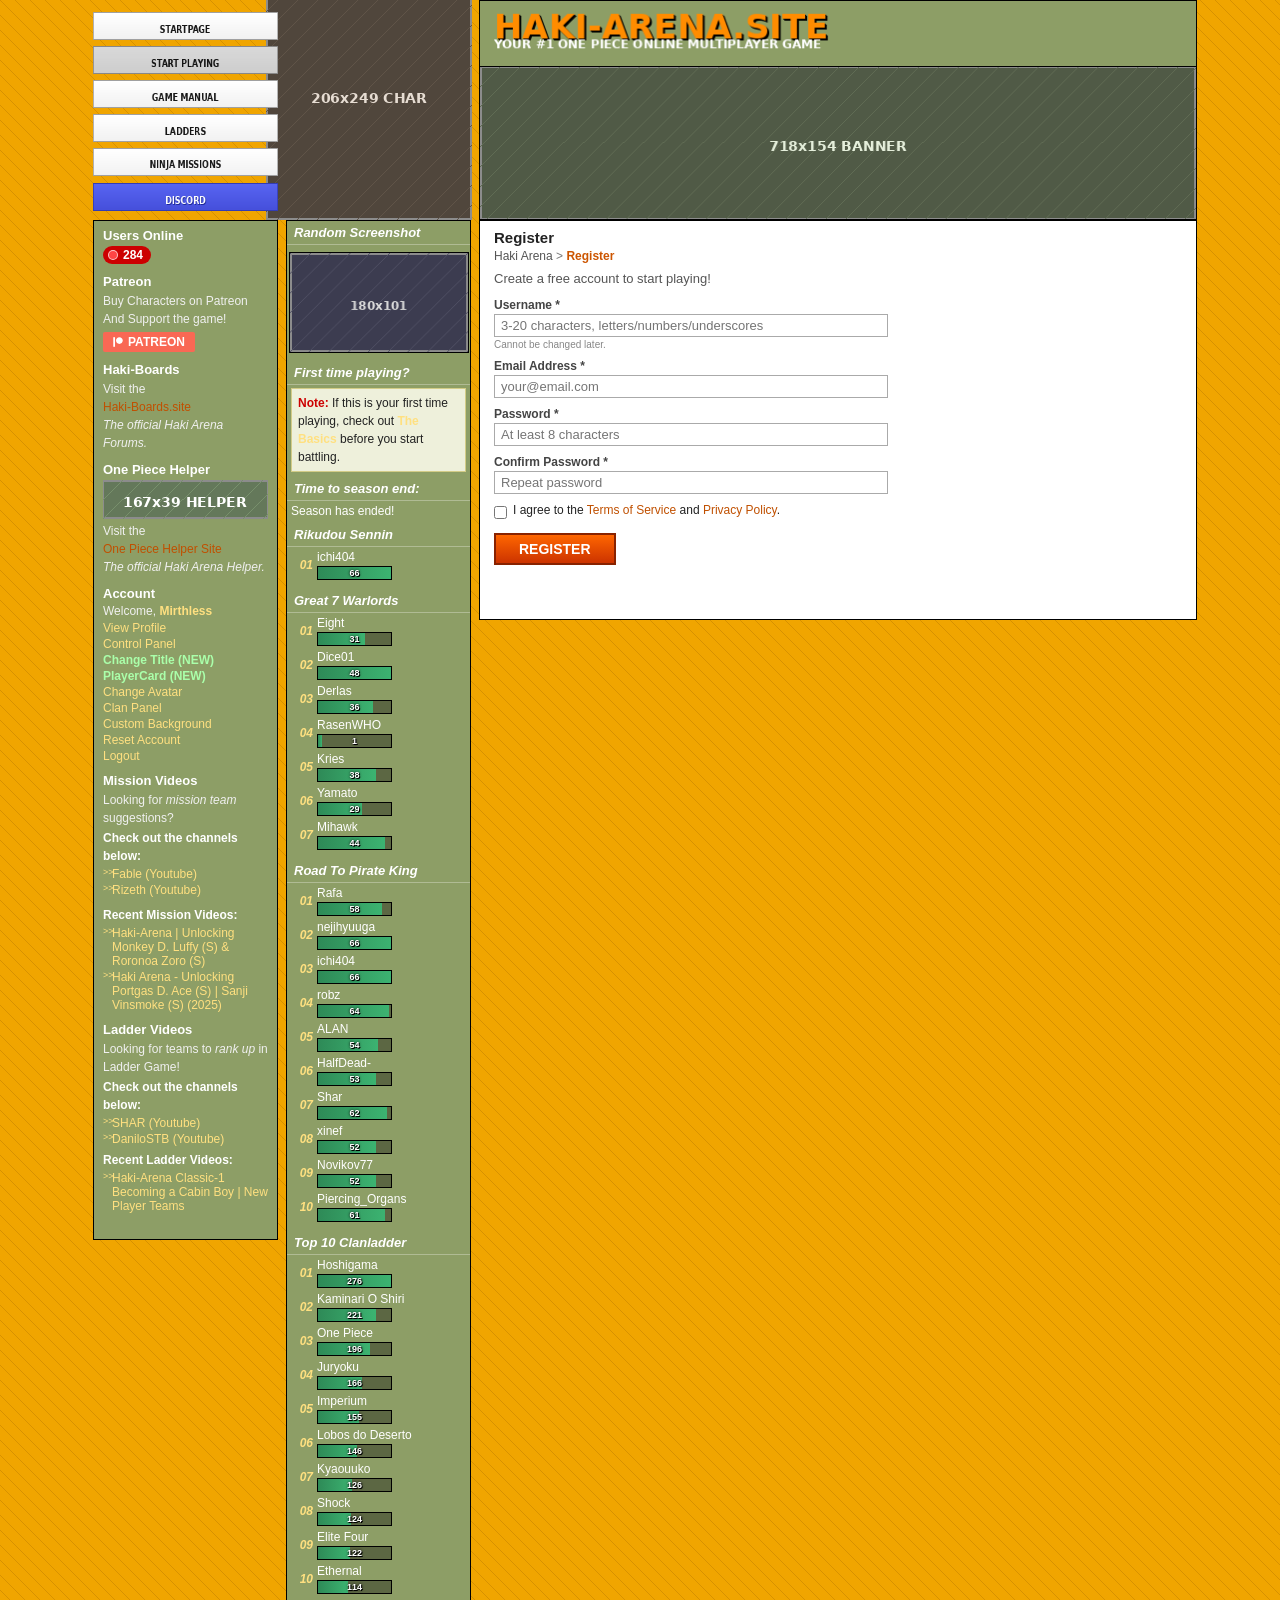
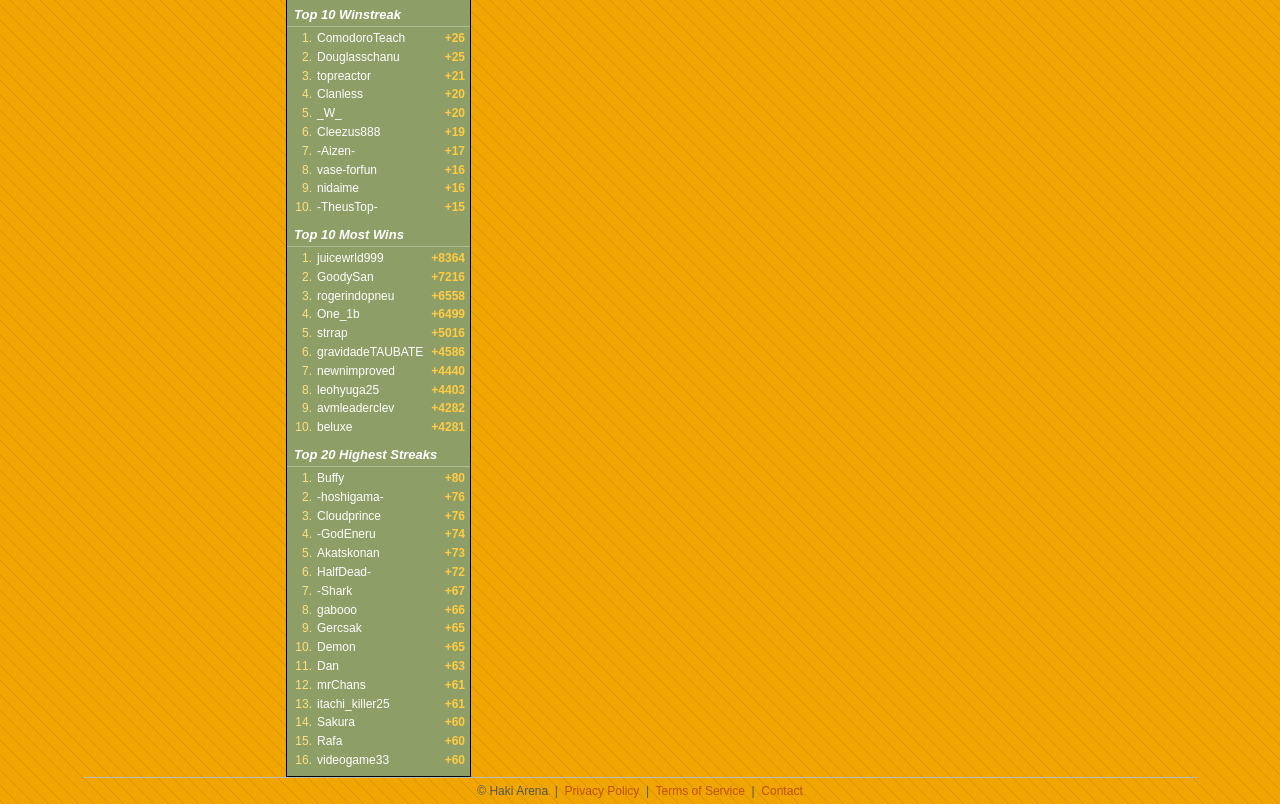
<file: pages/register.html>
<!DOCTYPE html>
<html lang="en">
<head>
  <meta charset="UTF-8">
  <meta name="viewport" content="width=device-width, initial-scale=1.0">
  <title>Register - Haki Arena</title>
  <link rel="stylesheet" href="../css/style.css">
</head>
<body>
<div id="page-wrap">

  <div id="header">
    <div id="header-nav">
      <a class="nav-btn" href="../index.html"><img src="../images/btn-startpage.png" alt="STARTPAGE"></a>
      <a class="nav-btn active" href="start-playing.html"><img src="../images/btn-start-playing.png" alt="START PLAYING"></a>
      <a class="nav-btn" href="game-manual.html"><img src="../images/btn-game-manual.png" alt="PIRATE MANUAL"></a>
      <a class="nav-btn" href="ladders.html"><img src="../images/btn-ladders.png" alt="LADDERS"></a>
      <a class="nav-btn" href="ninja-missions.html"><img src="../images/btn-ninja-missions.png" alt="PIRATE MISSIONS"></a>
      <a class="discord-btn" href="#" target="_blank"><img src="../images/btn-discord.png" alt="DISCORD"></a>
    </div>
    <div id="header-char"><img src="../images/header-char.png" alt=""></div>
    <div id="header-right">
      <div id="header-logo"><img src="../images/header-logo.png" alt="Haki Arena"></div>
      <div id="header-banner"><img src="../images/header-banner.png" alt=""></div>
    </div>
  </div>
  <div id="main-layout">
    <div id="sidebar-spacer"></div>
  <div id="sidebar-left">
      <div class="s-section">
        <span class="s-title">Users Online</span>
        <div class="online-pill"><span class="online-dot"></span> 284</div>
      </div>
      <div class="s-section">
        <span class="s-title">Patreon</span>
        <p class="s-text">Buy Characters on Patreon<br>And Support the game!</p>
        <a class="patreon-btn" href="#" target="_blank"><svg width="10" height="10" viewBox="0 0 569 546" fill="white"><path d="M362.589 0C256.686 0 170.93 85.799 170.93 191.74c0 105.64 85.756 191.44 191.659 191.44 105.674 0 191.411-85.8 191.411-191.44C553.999 85.799 468.263 0 362.589 0z"/><rect x="15" y="0" width="100" height="546"/></svg> PATREON</a>
      </div>
      <div class="s-section">
        <a class="s-title" href="#">Haki-Boards</a>
        <p class="s-text">Visit the<br><a href="#">Haki-Boards.site</a><br><em>The official Haki Arena Forums.</em></p>
      </div>
      <div class="s-section">
        <a class="s-title" href="#">One Piece Helper</a>
        <div class="helper-banner"><img src="../images/helper-banner.png" alt="One Piece Helper"></div>
        <p class="s-text">Visit the<br><a href="#">One Piece Helper Site</a><br><em>The official Haki Arena Helper.</em></p>
      </div>
      <div class="s-section">
        <span class="s-title">Account</span>
        <p class="acct-welcome">Welcome, <a href="profile.html">Mirthless</a></p>
        <ul class="acct-links">
          <li><a href="profile.html">View Profile</a></li>
          <li><a href="control-panel.html">Control Panel</a></li>
          <li><a href="control-panel.html" class="new-tag">Change Title (NEW)</a></li>
          <li><a href="control-panel.html" class="new-tag">PlayerCard (NEW)</a></li>
          <li><a href="change-avatar.html">Change Avatar</a></li>
          <li><a href="clan-panel.html">Clan Panel</a></li>
          <li><a href="change-avatar.html">Custom Background</a></li>
          <li><a href="#">Reset Account</a></li>
          <li><a href="#">Logout</a></li>
        </ul>
      </div>
      <div class="s-section">
        <span class="s-title">Mission Videos</span>
        <p class="s-text">Looking for <em>mission team</em> suggestions?</p>
        <p class="s-text"><strong>Check out the channels below:</strong></p>
        <ul class="s-links">
          <li><a href="#">Fable (Youtube)</a></li>
          <li><a href="#">Rizeth (Youtube)</a></li>
        </ul>
        <p class="s-text mt8"><strong>Recent Mission Videos:</strong></p>
        <ul class="s-links">
          <li><a href="#">Haki-Arena | Unlocking Monkey D. Luffy (S) &amp; Roronoa Zoro (S)</a></li>
          <li><a href="#">Haki Arena - Unlocking Portgas D. Ace (S) | Sanji Vinsmoke (S) (2025)</a></li>
        </ul>
      </div>
      <div class="s-section">
        <span class="s-title">Ladder Videos</span>
        <p class="s-text">Looking for teams to <em>rank up</em> in Ladder Game!</p>
        <p class="s-text"><strong>Check out the channels below:</strong></p>
        <ul class="s-links">
          <li><a href="#">SHAR (Youtube)</a></li>
          <li><a href="#">DaniloSTB (Youtube)</a></li>
        </ul>
        <p class="s-text mt4"><strong>Recent Ladder Videos:</strong></p>
        <ul class="s-links">
          <li><a href="#">Haki-Arena Classic-1 Becoming a Cabin Boy | New Player Teams</a></li>
        </ul>
      </div>
  </div>
    <div id="col-gap-left"></div>
    <div id="content-main">
      <div class="c-box">
        <div class="c-box-title">Random Screenshot</div>
        <div class="c-box-inner" style="padding:3px;">
          <div class="screenshot-wrap"><img class="screenshot-img" src="../images/screenshot.png" alt="Screenshot"></div>
        </div>
      </div>
      <div class="c-box">
        <div class="c-box-title">First time playing?</div>
        <div class="c-box-inner">
          <div class="note-box"><span class="note-label">Note:</span> If this is your first time playing, check out <a href="../pages/pirate-manual.html"><strong>The Basics</strong></a> before you start battling.</div>
        </div>
      </div>
      <div class="c-box">
        <div class="c-box-title">Time to season end:</div>
        <div class="c-box-inner">
          <p id="countdown" style="font-size:12px;color:#fff;">Calculating...</p>
        </div>
      </div>
      <div class="c-box">
        <div class="c-box-title">Rikudou Sennin</div>
        <div class="c-box-inner">
          <div class="cl-row"><span class="cl-num">01</span><div class="cl-body"><span class="cl-name">ichi404</span><div class="cl-bar-wrap"><div class="cl-bar" style="width:100%;"></div><span class="cl-bar-label">66</span></div></div></div>
        </div>
      </div>
      <div class="c-box">
        <div class="c-box-title">Great 7 Warlords</div>
        <div class="c-box-inner">
          <div class="cl-row"><span class="cl-num">01</span><div class="cl-body"><span class="cl-name">Eight</span><div class="cl-bar-wrap"><div class="cl-bar" style="width:65%;"></div><span class="cl-bar-label">31</span></div></div></div>
          <div class="cl-row"><span class="cl-num">02</span><div class="cl-body"><span class="cl-name">Dice01</span><div class="cl-bar-wrap"><div class="cl-bar" style="width:100%;"></div><span class="cl-bar-label">48</span></div></div></div>
          <div class="cl-row"><span class="cl-num">03</span><div class="cl-body"><span class="cl-name">Derlas</span><div class="cl-bar-wrap"><div class="cl-bar" style="width:75%;"></div><span class="cl-bar-label">36</span></div></div></div>
          <div class="cl-row"><span class="cl-num">04</span><div class="cl-body"><span class="cl-name">RasenWHO</span><div class="cl-bar-wrap"><div class="cl-bar" style="width:2%;"></div><span class="cl-bar-label">1</span></div></div></div>
          <div class="cl-row"><span class="cl-num">05</span><div class="cl-body"><span class="cl-name">Kries</span><div class="cl-bar-wrap"><div class="cl-bar" style="width:79%;"></div><span class="cl-bar-label">38</span></div></div></div>
          <div class="cl-row"><span class="cl-num">06</span><div class="cl-body"><span class="cl-name">Yamato</span><div class="cl-bar-wrap"><div class="cl-bar" style="width:60%;"></div><span class="cl-bar-label">29</span></div></div></div>
          <div class="cl-row"><span class="cl-num">07</span><div class="cl-body"><span class="cl-name">Mihawk</span><div class="cl-bar-wrap"><div class="cl-bar" style="width:92%;"></div><span class="cl-bar-label">44</span></div></div></div>
        </div>
      </div>
      <div class="c-box">
        <div class="c-box-title">Road To Pirate King</div>
        <div class="c-box-inner">
          <div class="cl-row"><span class="cl-num">01</span><div class="cl-body"><span class="cl-name">Rafa</span><div class="cl-bar-wrap"><div class="cl-bar" style="width:88%;"></div><span class="cl-bar-label">58</span></div></div></div>
          <div class="cl-row"><span class="cl-num">02</span><div class="cl-body"><span class="cl-name">nejihyuuga</span><div class="cl-bar-wrap"><div class="cl-bar" style="width:100%;"></div><span class="cl-bar-label">66</span></div></div></div>
          <div class="cl-row"><span class="cl-num">03</span><div class="cl-body"><span class="cl-name">ichi404</span><div class="cl-bar-wrap"><div class="cl-bar" style="width:100%;"></div><span class="cl-bar-label">66</span></div></div></div>
          <div class="cl-row"><span class="cl-num">04</span><div class="cl-body"><span class="cl-name">robz</span><div class="cl-bar-wrap"><div class="cl-bar" style="width:97%;"></div><span class="cl-bar-label">64</span></div></div></div>
          <div class="cl-row"><span class="cl-num">05</span><div class="cl-body"><span class="cl-name">ALAN</span><div class="cl-bar-wrap"><div class="cl-bar" style="width:82%;"></div><span class="cl-bar-label">54</span></div></div></div>
          <div class="cl-row"><span class="cl-num">06</span><div class="cl-body"><span class="cl-name">HalfDead-</span><div class="cl-bar-wrap"><div class="cl-bar" style="width:80%;"></div><span class="cl-bar-label">53</span></div></div></div>
          <div class="cl-row"><span class="cl-num">07</span><div class="cl-body"><span class="cl-name">Shar</span><div class="cl-bar-wrap"><div class="cl-bar" style="width:94%;"></div><span class="cl-bar-label">62</span></div></div></div>
          <div class="cl-row"><span class="cl-num">08</span><div class="cl-body"><span class="cl-name">xinef</span><div class="cl-bar-wrap"><div class="cl-bar" style="width:79%;"></div><span class="cl-bar-label">52</span></div></div></div>
          <div class="cl-row"><span class="cl-num">09</span><div class="cl-body"><span class="cl-name">Novikov77</span><div class="cl-bar-wrap"><div class="cl-bar" style="width:79%;"></div><span class="cl-bar-label">52</span></div></div></div>
          <div class="cl-row"><span class="cl-num">10</span><div class="cl-body"><span class="cl-name">Piercing_Organs</span><div class="cl-bar-wrap"><div class="cl-bar" style="width:92%;"></div><span class="cl-bar-label">61</span></div></div></div>
        </div>
      </div>
      <div class="c-box">
        <div class="c-box-title">Top 10 Clanladder</div>
        <div class="c-box-inner">
          <div class="cl-row"><span class="cl-num">01</span><div class="cl-body"><span class="cl-name">Hoshigama</span><div class="cl-bar-wrap"><div class="cl-bar" style="width:100%;"></div><span class="cl-bar-label">276</span></div></div></div>
          <div class="cl-row"><span class="cl-num">02</span><div class="cl-body"><span class="cl-name">Kaminari O Shiri</span><div class="cl-bar-wrap"><div class="cl-bar" style="width:80%;"></div><span class="cl-bar-label">221</span></div></div></div>
          <div class="cl-row"><span class="cl-num">03</span><div class="cl-body"><span class="cl-name">One Piece</span><div class="cl-bar-wrap"><div class="cl-bar" style="width:71%;"></div><span class="cl-bar-label">196</span></div></div></div>
          <div class="cl-row"><span class="cl-num">04</span><div class="cl-body"><span class="cl-name">Juryoku</span><div class="cl-bar-wrap"><div class="cl-bar" style="width:60%;"></div><span class="cl-bar-label">166</span></div></div></div>
          <div class="cl-row"><span class="cl-num">05</span><div class="cl-body"><span class="cl-name">Imperium</span><div class="cl-bar-wrap"><div class="cl-bar" style="width:56%;"></div><span class="cl-bar-label">155</span></div></div></div>
          <div class="cl-row"><span class="cl-num">06</span><div class="cl-body"><span class="cl-name">Lobos do Deserto</span><div class="cl-bar-wrap"><div class="cl-bar" style="width:53%;"></div><span class="cl-bar-label">146</span></div></div></div>
          <div class="cl-row"><span class="cl-num">07</span><div class="cl-body"><span class="cl-name">Kyaouuko</span><div class="cl-bar-wrap"><div class="cl-bar" style="width:46%;"></div><span class="cl-bar-label">126</span></div></div></div>
          <div class="cl-row"><span class="cl-num">08</span><div class="cl-body"><span class="cl-name">Shock</span><div class="cl-bar-wrap"><div class="cl-bar" style="width:45%;"></div><span class="cl-bar-label">124</span></div></div></div>
          <div class="cl-row"><span class="cl-num">09</span><div class="cl-body"><span class="cl-name">Elite Four</span><div class="cl-bar-wrap"><div class="cl-bar" style="width:44%;"></div><span class="cl-bar-label">122</span></div></div></div>
          <div class="cl-row"><span class="cl-num">10</span><div class="cl-body"><span class="cl-name">Ethernal</span><div class="cl-bar-wrap"><div class="cl-bar" style="width:41%;"></div><span class="cl-bar-label">114</span></div></div></div>
        </div>
      </div>
      <div class="c-box">
        <div class="c-box-title">Top 10 Winstreak</div>
        <div class="c-box-inner" style="padding:3px 5px;">
          <div class="ws-row"><span class="ws-num">1.</span><span class="ws-name">ComodoroTeach</span><span class="ws-val">+26</span></div>
          <div class="ws-row"><span class="ws-num">2.</span><span class="ws-name">Douglasschanu</span><span class="ws-val">+25</span></div>
          <div class="ws-row"><span class="ws-num">3.</span><span class="ws-name">topreactor</span><span class="ws-val">+21</span></div>
          <div class="ws-row"><span class="ws-num">4.</span><span class="ws-name">Clanless</span><span class="ws-val">+20</span></div>
          <div class="ws-row"><span class="ws-num">5.</span><span class="ws-name">_W_</span><span class="ws-val">+20</span></div>
          <div class="ws-row"><span class="ws-num">6.</span><span class="ws-name">Cleezus888</span><span class="ws-val">+19</span></div>
          <div class="ws-row"><span class="ws-num">7.</span><span class="ws-name">-Aizen-</span><span class="ws-val">+17</span></div>
          <div class="ws-row"><span class="ws-num">8.</span><span class="ws-name">vase-forfun</span><span class="ws-val">+16</span></div>
          <div class="ws-row"><span class="ws-num">9.</span><span class="ws-name">nidaime</span><span class="ws-val">+16</span></div>
          <div class="ws-row"><span class="ws-num">10.</span><span class="ws-name">-TheusTop-</span><span class="ws-val">+15</span></div>
        </div>
      </div>
      <div class="c-box">
        <div class="c-box-title">Top 10 Most Wins</div>
        <div class="c-box-inner" style="padding:3px 5px;">
          <div class="ws-row"><span class="ws-num">1.</span><span class="ws-name">juicewrld999</span><span class="ws-val">+8364</span></div>
          <div class="ws-row"><span class="ws-num">2.</span><span class="ws-name">GoodySan</span><span class="ws-val">+7216</span></div>
          <div class="ws-row"><span class="ws-num">3.</span><span class="ws-name">rogerindopneu</span><span class="ws-val">+6558</span></div>
          <div class="ws-row"><span class="ws-num">4.</span><span class="ws-name">One_1b</span><span class="ws-val">+6499</span></div>
          <div class="ws-row"><span class="ws-num">5.</span><span class="ws-name">strrap</span><span class="ws-val">+5016</span></div>
          <div class="ws-row"><span class="ws-num">6.</span><span class="ws-name">gravidadeTAUBATE</span><span class="ws-val">+4586</span></div>
          <div class="ws-row"><span class="ws-num">7.</span><span class="ws-name">newnimproved</span><span class="ws-val">+4440</span></div>
          <div class="ws-row"><span class="ws-num">8.</span><span class="ws-name">leohyuga25</span><span class="ws-val">+4403</span></div>
          <div class="ws-row"><span class="ws-num">9.</span><span class="ws-name">avmleaderclev</span><span class="ws-val">+4282</span></div>
          <div class="ws-row"><span class="ws-num">10.</span><span class="ws-name">beluxe</span><span class="ws-val">+4281</span></div>
        </div>
      </div>
      <div class="c-box">
        <div class="c-box-title">Top 20 Highest Streaks</div>
        <div class="c-box-inner" style="padding:3px 5px;">
          <div class="ws-row"><span class="ws-num">1.</span><span class="ws-name">Buffy</span><span class="ws-val">+80</span></div>
          <div class="ws-row"><span class="ws-num">2.</span><span class="ws-name">-hoshigama-</span><span class="ws-val">+76</span></div>
          <div class="ws-row"><span class="ws-num">3.</span><span class="ws-name">Cloudprince</span><span class="ws-val">+76</span></div>
          <div class="ws-row"><span class="ws-num">4.</span><span class="ws-name">-GodEneru</span><span class="ws-val">+74</span></div>
          <div class="ws-row"><span class="ws-num">5.</span><span class="ws-name">Akatskonan</span><span class="ws-val">+73</span></div>
          <div class="ws-row"><span class="ws-num">6.</span><span class="ws-name">HalfDead-</span><span class="ws-val">+72</span></div>
          <div class="ws-row"><span class="ws-num">7.</span><span class="ws-name">-Shark</span><span class="ws-val">+67</span></div>
          <div class="ws-row"><span class="ws-num">8.</span><span class="ws-name">gabooo</span><span class="ws-val">+66</span></div>
          <div class="ws-row"><span class="ws-num">9.</span><span class="ws-name">Gercsak</span><span class="ws-val">+65</span></div>
          <div class="ws-row"><span class="ws-num">10.</span><span class="ws-name">Demon</span><span class="ws-val">+65</span></div>
          <div class="ws-row"><span class="ws-num">11.</span><span class="ws-name">Dan</span><span class="ws-val">+63</span></div>
          <div class="ws-row"><span class="ws-num">12.</span><span class="ws-name">mrChans</span><span class="ws-val">+61</span></div>
          <div class="ws-row"><span class="ws-num">13.</span><span class="ws-name">itachi_killer25</span><span class="ws-val">+61</span></div>
          <div class="ws-row"><span class="ws-num">14.</span><span class="ws-name">Sakura</span><span class="ws-val">+60</span></div>
          <div class="ws-row"><span class="ws-num">15.</span><span class="ws-name">Rafa</span><span class="ws-val">+60</span></div>
          <div class="ws-row"><span class="ws-num">16.</span><span class="ws-name">videogame33</span><span class="ws-val">+60</span></div>
        </div>
      </div>
    </div>
    <div id="col-gap-right"></div>
    <div id="sidebar-right">
      <div class="page-heading">Register</div>
      <div class="breadcrumb"><a href="../index.html">Haki Arena</a> &gt; <span>Register</span></div>
      <p style="font-size:13px;margin:8px 0 12px;color:#555;">Create a free account to start playing!</p>
      <div class="reg-form">
        <div class="form-row"><label>Username *</label><input type="text" placeholder="3-20 characters, letters/numbers/underscores"><div class="form-hint">Cannot be changed later.</div></div>
        <div class="form-row"><label>Email Address *</label><input type="email" placeholder="your@email.com"></div>
        <div class="form-row"><label>Password *</label><input type="password" placeholder="At least 8 characters"></div>
        <div class="form-row"><label>Confirm Password *</label><input type="password" placeholder="Repeat password"></div>
        <div class="form-row" style="display:flex;align-items:flex-start;gap:6px;"><input type="checkbox" style="margin-top:3px;"><span style="font-size:12px;">I agree to the <a href="#">Terms of Service</a> and <a href="#">Privacy Policy</a>.</span></div>
        <div class="form-row"><button class="reg-btn" onclick="alert('Connect to your backend!')">Register</button></div>
      </div>
    </div>
  </div>

  <div id="footer">
    <p>© Haki Arena &nbsp;|&nbsp; <a href="#">Privacy Policy</a> &nbsp;|&nbsp; <a href="#">Terms of Service</a> &nbsp;|&nbsp; <a href="#">Contact</a></p>
  </div>
</div>
<script>
  var SEASON_END = new Date('2026-03-14T23:59:59');
  function tick() {
    var diff = SEASON_END - Date.now(), el = document.getElementById('countdown');
    if (!el) return;
    if (diff <= 0) { el.textContent = 'Season has ended!'; return; }
    var d=Math.floor(diff/86400000), h=Math.floor((diff%86400000)/3600000),
        m=Math.floor((diff%3600000)/60000), s=Math.floor((diff%60000)/1000);
    el.textContent = d+' days, '+h+' hours, '+m+' minutes, '+s+' seconds remaining';
  }
  tick(); setInterval(tick,1000);

</script>
</body>
</html>
</file>
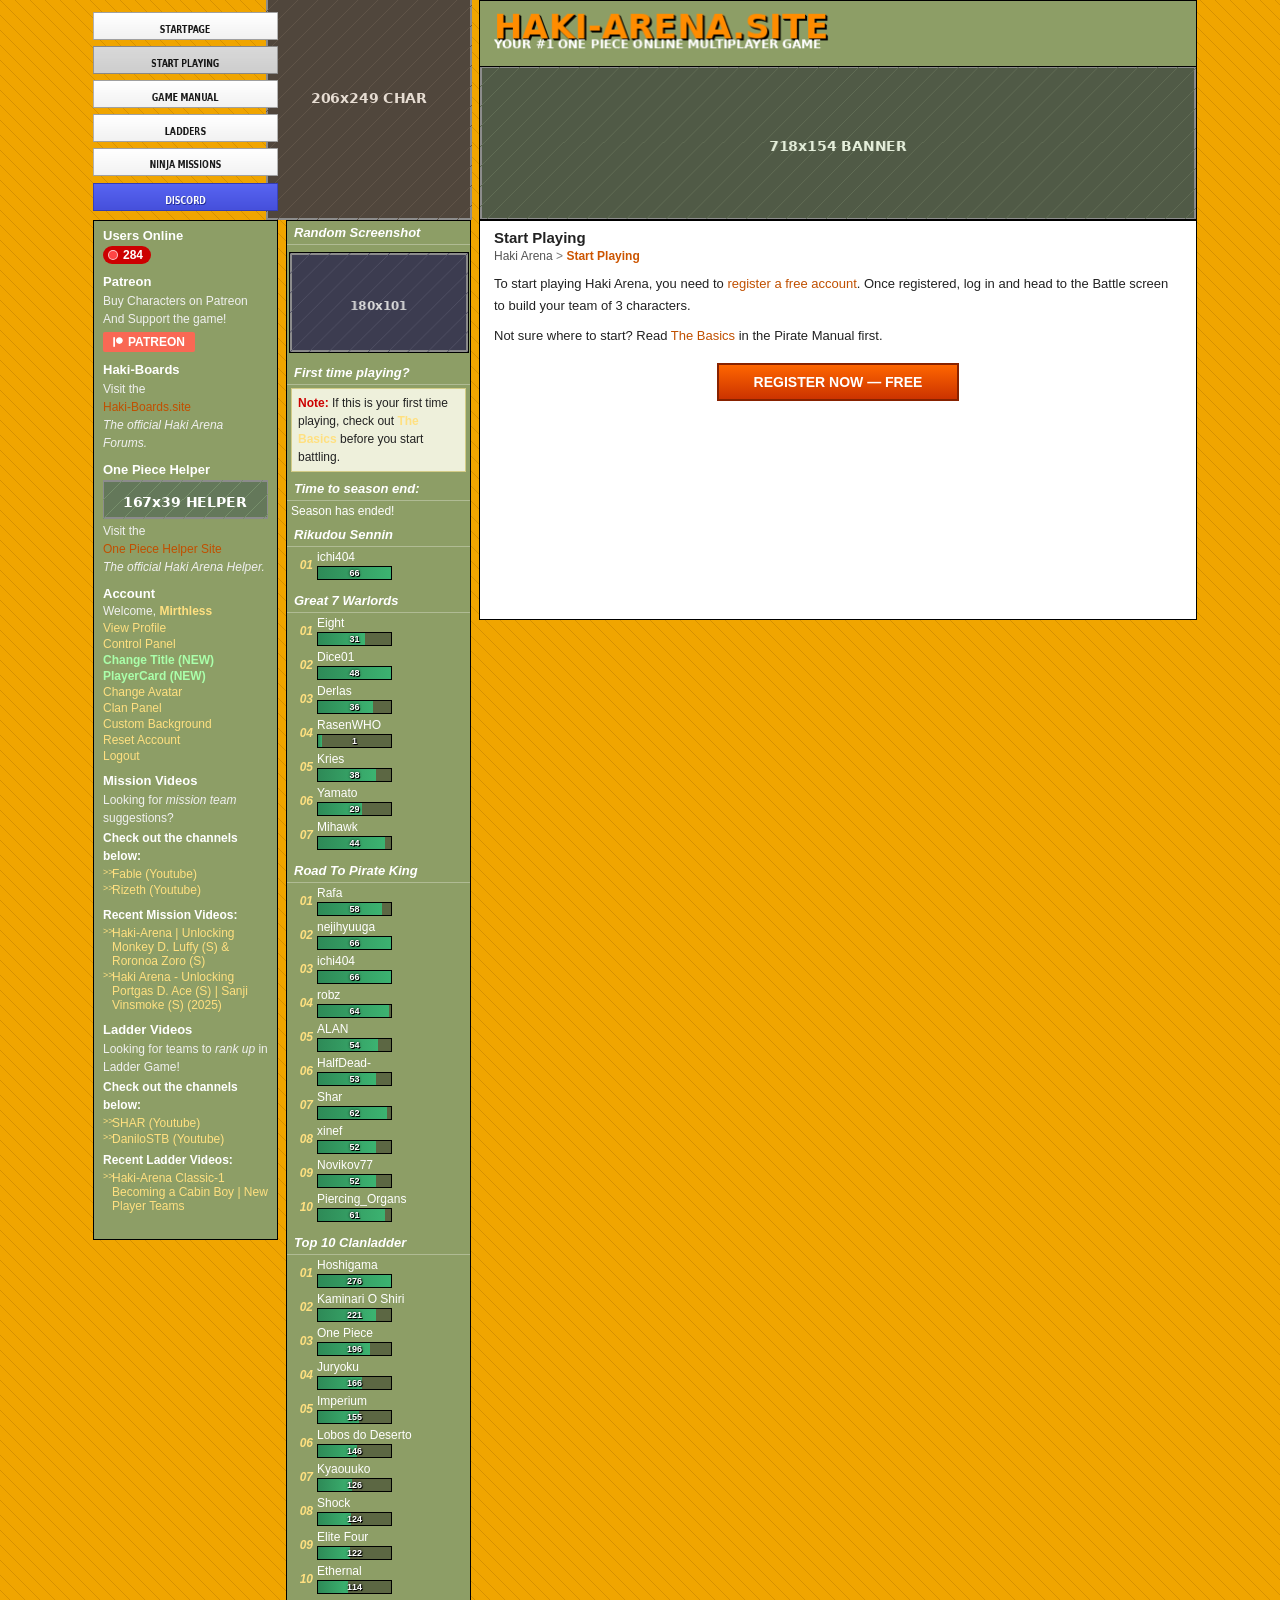
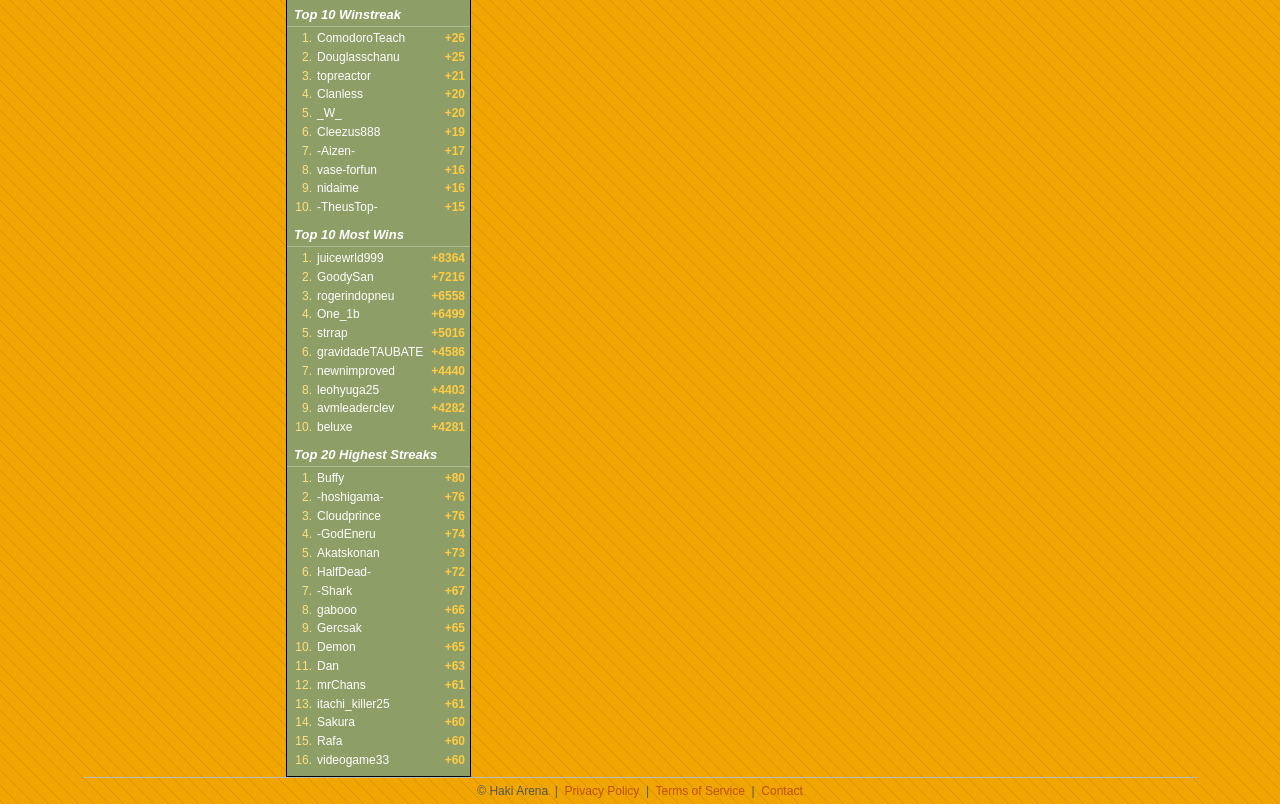
<file: pages/start-playing.html>
<!DOCTYPE html>
<html lang="en">
<head>
  <meta charset="UTF-8">
  <meta name="viewport" content="width=device-width, initial-scale=1.0">
  <title>Start Playing - Haki Arena</title>
  <link rel="stylesheet" href="../css/style.css">
</head>
<body>
<div id="page-wrap">

  <div id="header">
    <div id="header-nav">
      <a class="nav-btn" href="../index.html"><img src="../images/btn-startpage.png" alt="STARTPAGE"></a>
      <a class="nav-btn active" href="start-playing.html"><img src="../images/btn-start-playing.png" alt="START PLAYING"></a>
      <a class="nav-btn" href="game-manual.html"><img src="../images/btn-game-manual.png" alt="PIRATE MANUAL"></a>
      <a class="nav-btn" href="ladders.html"><img src="../images/btn-ladders.png" alt="LADDERS"></a>
      <a class="nav-btn" href="ninja-missions.html"><img src="../images/btn-ninja-missions.png" alt="PIRATE MISSIONS"></a>
      <a class="discord-btn" href="#" target="_blank"><img src="../images/btn-discord.png" alt="DISCORD"></a>
    </div>
    <div id="header-char"><img src="../images/header-char.png" alt=""></div>
    <div id="header-right">
      <div id="header-logo"><img src="../images/header-logo.png" alt="Haki Arena"></div>
      <div id="header-banner"><img src="../images/header-banner.png" alt=""></div>
    </div>
  </div>
  <div id="main-layout">
    <div id="sidebar-spacer"></div>
  <div id="sidebar-left">
      <div class="s-section">
        <span class="s-title">Users Online</span>
        <div class="online-pill"><span class="online-dot"></span> 284</div>
      </div>
      <div class="s-section">
        <span class="s-title">Patreon</span>
        <p class="s-text">Buy Characters on Patreon<br>And Support the game!</p>
        <a class="patreon-btn" href="#" target="_blank"><svg width="10" height="10" viewBox="0 0 569 546" fill="white"><path d="M362.589 0C256.686 0 170.93 85.799 170.93 191.74c0 105.64 85.756 191.44 191.659 191.44 105.674 0 191.411-85.8 191.411-191.44C553.999 85.799 468.263 0 362.589 0z"/><rect x="15" y="0" width="100" height="546"/></svg> PATREON</a>
      </div>
      <div class="s-section">
        <a class="s-title" href="#">Haki-Boards</a>
        <p class="s-text">Visit the<br><a href="#">Haki-Boards.site</a><br><em>The official Haki Arena Forums.</em></p>
      </div>
      <div class="s-section">
        <a class="s-title" href="#">One Piece Helper</a>
        <div class="helper-banner"><img src="../images/helper-banner.png" alt="One Piece Helper"></div>
        <p class="s-text">Visit the<br><a href="#">One Piece Helper Site</a><br><em>The official Haki Arena Helper.</em></p>
      </div>
      <div class="s-section">
        <span class="s-title">Account</span>
        <p class="acct-welcome">Welcome, <a href="profile.html">Mirthless</a></p>
        <ul class="acct-links">
          <li><a href="profile.html">View Profile</a></li>
          <li><a href="control-panel.html">Control Panel</a></li>
          <li><a href="control-panel.html" class="new-tag">Change Title (NEW)</a></li>
          <li><a href="control-panel.html" class="new-tag">PlayerCard (NEW)</a></li>
          <li><a href="change-avatar.html">Change Avatar</a></li>
          <li><a href="clan-panel.html">Clan Panel</a></li>
          <li><a href="change-avatar.html">Custom Background</a></li>
          <li><a href="#">Reset Account</a></li>
          <li><a href="#">Logout</a></li>
        </ul>
      </div>
      <div class="s-section">
        <span class="s-title">Mission Videos</span>
        <p class="s-text">Looking for <em>mission team</em> suggestions?</p>
        <p class="s-text"><strong>Check out the channels below:</strong></p>
        <ul class="s-links">
          <li><a href="#">Fable (Youtube)</a></li>
          <li><a href="#">Rizeth (Youtube)</a></li>
        </ul>
        <p class="s-text mt8"><strong>Recent Mission Videos:</strong></p>
        <ul class="s-links">
          <li><a href="#">Haki-Arena | Unlocking Monkey D. Luffy (S) &amp; Roronoa Zoro (S)</a></li>
          <li><a href="#">Haki Arena - Unlocking Portgas D. Ace (S) | Sanji Vinsmoke (S) (2025)</a></li>
        </ul>
      </div>
      <div class="s-section">
        <span class="s-title">Ladder Videos</span>
        <p class="s-text">Looking for teams to <em>rank up</em> in Ladder Game!</p>
        <p class="s-text"><strong>Check out the channels below:</strong></p>
        <ul class="s-links">
          <li><a href="#">SHAR (Youtube)</a></li>
          <li><a href="#">DaniloSTB (Youtube)</a></li>
        </ul>
        <p class="s-text mt4"><strong>Recent Ladder Videos:</strong></p>
        <ul class="s-links">
          <li><a href="#">Haki-Arena Classic-1 Becoming a Cabin Boy | New Player Teams</a></li>
        </ul>
      </div>
  </div>
    <div id="col-gap-left"></div>
    <div id="content-main">
      <div class="c-box">
        <div class="c-box-title">Random Screenshot</div>
        <div class="c-box-inner" style="padding:3px;">
          <div class="screenshot-wrap"><img class="screenshot-img" src="../images/screenshot.png" alt="Screenshot"></div>
        </div>
      </div>
      <div class="c-box">
        <div class="c-box-title">First time playing?</div>
        <div class="c-box-inner">
          <div class="note-box"><span class="note-label">Note:</span> If this is your first time playing, check out <a href="../pages/pirate-manual.html"><strong>The Basics</strong></a> before you start battling.</div>
        </div>
      </div>
      <div class="c-box">
        <div class="c-box-title">Time to season end:</div>
        <div class="c-box-inner">
          <p id="countdown" style="font-size:12px;color:#fff;">Calculating...</p>
        </div>
      </div>
      <div class="c-box">
        <div class="c-box-title">Rikudou Sennin</div>
        <div class="c-box-inner">
          <div class="cl-row"><span class="cl-num">01</span><div class="cl-body"><span class="cl-name">ichi404</span><div class="cl-bar-wrap"><div class="cl-bar" style="width:100%;"></div><span class="cl-bar-label">66</span></div></div></div>
        </div>
      </div>
      <div class="c-box">
        <div class="c-box-title">Great 7 Warlords</div>
        <div class="c-box-inner">
          <div class="cl-row"><span class="cl-num">01</span><div class="cl-body"><span class="cl-name">Eight</span><div class="cl-bar-wrap"><div class="cl-bar" style="width:65%;"></div><span class="cl-bar-label">31</span></div></div></div>
          <div class="cl-row"><span class="cl-num">02</span><div class="cl-body"><span class="cl-name">Dice01</span><div class="cl-bar-wrap"><div class="cl-bar" style="width:100%;"></div><span class="cl-bar-label">48</span></div></div></div>
          <div class="cl-row"><span class="cl-num">03</span><div class="cl-body"><span class="cl-name">Derlas</span><div class="cl-bar-wrap"><div class="cl-bar" style="width:75%;"></div><span class="cl-bar-label">36</span></div></div></div>
          <div class="cl-row"><span class="cl-num">04</span><div class="cl-body"><span class="cl-name">RasenWHO</span><div class="cl-bar-wrap"><div class="cl-bar" style="width:2%;"></div><span class="cl-bar-label">1</span></div></div></div>
          <div class="cl-row"><span class="cl-num">05</span><div class="cl-body"><span class="cl-name">Kries</span><div class="cl-bar-wrap"><div class="cl-bar" style="width:79%;"></div><span class="cl-bar-label">38</span></div></div></div>
          <div class="cl-row"><span class="cl-num">06</span><div class="cl-body"><span class="cl-name">Yamato</span><div class="cl-bar-wrap"><div class="cl-bar" style="width:60%;"></div><span class="cl-bar-label">29</span></div></div></div>
          <div class="cl-row"><span class="cl-num">07</span><div class="cl-body"><span class="cl-name">Mihawk</span><div class="cl-bar-wrap"><div class="cl-bar" style="width:92%;"></div><span class="cl-bar-label">44</span></div></div></div>
        </div>
      </div>
      <div class="c-box">
        <div class="c-box-title">Road To Pirate King</div>
        <div class="c-box-inner">
          <div class="cl-row"><span class="cl-num">01</span><div class="cl-body"><span class="cl-name">Rafa</span><div class="cl-bar-wrap"><div class="cl-bar" style="width:88%;"></div><span class="cl-bar-label">58</span></div></div></div>
          <div class="cl-row"><span class="cl-num">02</span><div class="cl-body"><span class="cl-name">nejihyuuga</span><div class="cl-bar-wrap"><div class="cl-bar" style="width:100%;"></div><span class="cl-bar-label">66</span></div></div></div>
          <div class="cl-row"><span class="cl-num">03</span><div class="cl-body"><span class="cl-name">ichi404</span><div class="cl-bar-wrap"><div class="cl-bar" style="width:100%;"></div><span class="cl-bar-label">66</span></div></div></div>
          <div class="cl-row"><span class="cl-num">04</span><div class="cl-body"><span class="cl-name">robz</span><div class="cl-bar-wrap"><div class="cl-bar" style="width:97%;"></div><span class="cl-bar-label">64</span></div></div></div>
          <div class="cl-row"><span class="cl-num">05</span><div class="cl-body"><span class="cl-name">ALAN</span><div class="cl-bar-wrap"><div class="cl-bar" style="width:82%;"></div><span class="cl-bar-label">54</span></div></div></div>
          <div class="cl-row"><span class="cl-num">06</span><div class="cl-body"><span class="cl-name">HalfDead-</span><div class="cl-bar-wrap"><div class="cl-bar" style="width:80%;"></div><span class="cl-bar-label">53</span></div></div></div>
          <div class="cl-row"><span class="cl-num">07</span><div class="cl-body"><span class="cl-name">Shar</span><div class="cl-bar-wrap"><div class="cl-bar" style="width:94%;"></div><span class="cl-bar-label">62</span></div></div></div>
          <div class="cl-row"><span class="cl-num">08</span><div class="cl-body"><span class="cl-name">xinef</span><div class="cl-bar-wrap"><div class="cl-bar" style="width:79%;"></div><span class="cl-bar-label">52</span></div></div></div>
          <div class="cl-row"><span class="cl-num">09</span><div class="cl-body"><span class="cl-name">Novikov77</span><div class="cl-bar-wrap"><div class="cl-bar" style="width:79%;"></div><span class="cl-bar-label">52</span></div></div></div>
          <div class="cl-row"><span class="cl-num">10</span><div class="cl-body"><span class="cl-name">Piercing_Organs</span><div class="cl-bar-wrap"><div class="cl-bar" style="width:92%;"></div><span class="cl-bar-label">61</span></div></div></div>
        </div>
      </div>
      <div class="c-box">
        <div class="c-box-title">Top 10 Clanladder</div>
        <div class="c-box-inner">
          <div class="cl-row"><span class="cl-num">01</span><div class="cl-body"><span class="cl-name">Hoshigama</span><div class="cl-bar-wrap"><div class="cl-bar" style="width:100%;"></div><span class="cl-bar-label">276</span></div></div></div>
          <div class="cl-row"><span class="cl-num">02</span><div class="cl-body"><span class="cl-name">Kaminari O Shiri</span><div class="cl-bar-wrap"><div class="cl-bar" style="width:80%;"></div><span class="cl-bar-label">221</span></div></div></div>
          <div class="cl-row"><span class="cl-num">03</span><div class="cl-body"><span class="cl-name">One Piece</span><div class="cl-bar-wrap"><div class="cl-bar" style="width:71%;"></div><span class="cl-bar-label">196</span></div></div></div>
          <div class="cl-row"><span class="cl-num">04</span><div class="cl-body"><span class="cl-name">Juryoku</span><div class="cl-bar-wrap"><div class="cl-bar" style="width:60%;"></div><span class="cl-bar-label">166</span></div></div></div>
          <div class="cl-row"><span class="cl-num">05</span><div class="cl-body"><span class="cl-name">Imperium</span><div class="cl-bar-wrap"><div class="cl-bar" style="width:56%;"></div><span class="cl-bar-label">155</span></div></div></div>
          <div class="cl-row"><span class="cl-num">06</span><div class="cl-body"><span class="cl-name">Lobos do Deserto</span><div class="cl-bar-wrap"><div class="cl-bar" style="width:53%;"></div><span class="cl-bar-label">146</span></div></div></div>
          <div class="cl-row"><span class="cl-num">07</span><div class="cl-body"><span class="cl-name">Kyaouuko</span><div class="cl-bar-wrap"><div class="cl-bar" style="width:46%;"></div><span class="cl-bar-label">126</span></div></div></div>
          <div class="cl-row"><span class="cl-num">08</span><div class="cl-body"><span class="cl-name">Shock</span><div class="cl-bar-wrap"><div class="cl-bar" style="width:45%;"></div><span class="cl-bar-label">124</span></div></div></div>
          <div class="cl-row"><span class="cl-num">09</span><div class="cl-body"><span class="cl-name">Elite Four</span><div class="cl-bar-wrap"><div class="cl-bar" style="width:44%;"></div><span class="cl-bar-label">122</span></div></div></div>
          <div class="cl-row"><span class="cl-num">10</span><div class="cl-body"><span class="cl-name">Ethernal</span><div class="cl-bar-wrap"><div class="cl-bar" style="width:41%;"></div><span class="cl-bar-label">114</span></div></div></div>
        </div>
      </div>
      <div class="c-box">
        <div class="c-box-title">Top 10 Winstreak</div>
        <div class="c-box-inner" style="padding:3px 5px;">
          <div class="ws-row"><span class="ws-num">1.</span><span class="ws-name">ComodoroTeach</span><span class="ws-val">+26</span></div>
          <div class="ws-row"><span class="ws-num">2.</span><span class="ws-name">Douglasschanu</span><span class="ws-val">+25</span></div>
          <div class="ws-row"><span class="ws-num">3.</span><span class="ws-name">topreactor</span><span class="ws-val">+21</span></div>
          <div class="ws-row"><span class="ws-num">4.</span><span class="ws-name">Clanless</span><span class="ws-val">+20</span></div>
          <div class="ws-row"><span class="ws-num">5.</span><span class="ws-name">_W_</span><span class="ws-val">+20</span></div>
          <div class="ws-row"><span class="ws-num">6.</span><span class="ws-name">Cleezus888</span><span class="ws-val">+19</span></div>
          <div class="ws-row"><span class="ws-num">7.</span><span class="ws-name">-Aizen-</span><span class="ws-val">+17</span></div>
          <div class="ws-row"><span class="ws-num">8.</span><span class="ws-name">vase-forfun</span><span class="ws-val">+16</span></div>
          <div class="ws-row"><span class="ws-num">9.</span><span class="ws-name">nidaime</span><span class="ws-val">+16</span></div>
          <div class="ws-row"><span class="ws-num">10.</span><span class="ws-name">-TheusTop-</span><span class="ws-val">+15</span></div>
        </div>
      </div>
      <div class="c-box">
        <div class="c-box-title">Top 10 Most Wins</div>
        <div class="c-box-inner" style="padding:3px 5px;">
          <div class="ws-row"><span class="ws-num">1.</span><span class="ws-name">juicewrld999</span><span class="ws-val">+8364</span></div>
          <div class="ws-row"><span class="ws-num">2.</span><span class="ws-name">GoodySan</span><span class="ws-val">+7216</span></div>
          <div class="ws-row"><span class="ws-num">3.</span><span class="ws-name">rogerindopneu</span><span class="ws-val">+6558</span></div>
          <div class="ws-row"><span class="ws-num">4.</span><span class="ws-name">One_1b</span><span class="ws-val">+6499</span></div>
          <div class="ws-row"><span class="ws-num">5.</span><span class="ws-name">strrap</span><span class="ws-val">+5016</span></div>
          <div class="ws-row"><span class="ws-num">6.</span><span class="ws-name">gravidadeTAUBATE</span><span class="ws-val">+4586</span></div>
          <div class="ws-row"><span class="ws-num">7.</span><span class="ws-name">newnimproved</span><span class="ws-val">+4440</span></div>
          <div class="ws-row"><span class="ws-num">8.</span><span class="ws-name">leohyuga25</span><span class="ws-val">+4403</span></div>
          <div class="ws-row"><span class="ws-num">9.</span><span class="ws-name">avmleaderclev</span><span class="ws-val">+4282</span></div>
          <div class="ws-row"><span class="ws-num">10.</span><span class="ws-name">beluxe</span><span class="ws-val">+4281</span></div>
        </div>
      </div>
      <div class="c-box">
        <div class="c-box-title">Top 20 Highest Streaks</div>
        <div class="c-box-inner" style="padding:3px 5px;">
          <div class="ws-row"><span class="ws-num">1.</span><span class="ws-name">Buffy</span><span class="ws-val">+80</span></div>
          <div class="ws-row"><span class="ws-num">2.</span><span class="ws-name">-hoshigama-</span><span class="ws-val">+76</span></div>
          <div class="ws-row"><span class="ws-num">3.</span><span class="ws-name">Cloudprince</span><span class="ws-val">+76</span></div>
          <div class="ws-row"><span class="ws-num">4.</span><span class="ws-name">-GodEneru</span><span class="ws-val">+74</span></div>
          <div class="ws-row"><span class="ws-num">5.</span><span class="ws-name">Akatskonan</span><span class="ws-val">+73</span></div>
          <div class="ws-row"><span class="ws-num">6.</span><span class="ws-name">HalfDead-</span><span class="ws-val">+72</span></div>
          <div class="ws-row"><span class="ws-num">7.</span><span class="ws-name">-Shark</span><span class="ws-val">+67</span></div>
          <div class="ws-row"><span class="ws-num">8.</span><span class="ws-name">gabooo</span><span class="ws-val">+66</span></div>
          <div class="ws-row"><span class="ws-num">9.</span><span class="ws-name">Gercsak</span><span class="ws-val">+65</span></div>
          <div class="ws-row"><span class="ws-num">10.</span><span class="ws-name">Demon</span><span class="ws-val">+65</span></div>
          <div class="ws-row"><span class="ws-num">11.</span><span class="ws-name">Dan</span><span class="ws-val">+63</span></div>
          <div class="ws-row"><span class="ws-num">12.</span><span class="ws-name">mrChans</span><span class="ws-val">+61</span></div>
          <div class="ws-row"><span class="ws-num">13.</span><span class="ws-name">itachi_killer25</span><span class="ws-val">+61</span></div>
          <div class="ws-row"><span class="ws-num">14.</span><span class="ws-name">Sakura</span><span class="ws-val">+60</span></div>
          <div class="ws-row"><span class="ws-num">15.</span><span class="ws-name">Rafa</span><span class="ws-val">+60</span></div>
          <div class="ws-row"><span class="ws-num">16.</span><span class="ws-name">videogame33</span><span class="ws-val">+60</span></div>
        </div>
      </div>
    </div>
    <div id="col-gap-right"></div>
    <div id="sidebar-right">
      <div class="page-heading">Start Playing</div>
      <div class="breadcrumb"><a href="../index.html">Haki Arena</a> &gt; <span>Start Playing</span></div>
      <p style="font-size:13px;margin:10px 0 8px;line-height:1.7;">To start playing Haki Arena, you need to <a href="register.html">register a free account</a>. Once registered, log in and head to the Battle screen to build your team of 3 characters.</p>
      <p style="font-size:13px;margin-bottom:8px;line-height:1.7;">Not sure where to start? Read <a href="game-manual.html">The Basics</a> in the Pirate Manual first.</p>
      <div style="margin-top:16px;text-align:center;"><a href="register.html" style="display:inline-block;background:linear-gradient(to bottom,#ff6600,#cc3300);color:#fff;padding:9px 35px;font-weight:bold;font-size:14px;border:2px solid #882200;text-decoration:none;">REGISTER NOW — FREE</a></div>
    </div>
  </div>

  <div id="footer">
    <p>© Haki Arena &nbsp;|&nbsp; <a href="#">Privacy Policy</a> &nbsp;|&nbsp; <a href="#">Terms of Service</a> &nbsp;|&nbsp; <a href="#">Contact</a></p>
  </div>
</div>
<script>
  var SEASON_END = new Date('2026-03-14T23:59:59');
  function tick() {
    var diff = SEASON_END - Date.now(), el = document.getElementById('countdown');
    if (!el) return;
    if (diff <= 0) { el.textContent = 'Season has ended!'; return; }
    var d=Math.floor(diff/86400000), h=Math.floor((diff%86400000)/3600000),
        m=Math.floor((diff%3600000)/60000), s=Math.floor((diff%60000)/1000);
    el.textContent = d+' days, '+h+' hours, '+m+' minutes, '+s+' seconds remaining';
  }
  tick(); setInterval(tick,1000);

</script>
</body>
</html>
</file>
<file: css/style.css>
/* ============================================================
   NARUTO ARENA v14
   Layout (1114px total):
   Header: [nav 195px] [char 206px ml:-5 → consumed 201] [right 718px]
   Body:   [spacer 10px] [left 185px] [gap 8px] [center 185px] [gap 8px] [right 718px]
   nav(195) = spacer(10)+left(185)  |  header-right == sidebar-right == 718px
   char center=293px ≈ center-col midpoint=295px  ✓
   ============================================================ */

*, *::before, *::after { box-sizing: border-box; margin: 0; padding: 0; }

body {
  background-color: #f0a500;  /* matches site-bg.png so no gray gaps */
  background-image: url(../images/site-bg.png);
  background-repeat: repeat;
  font-family: Tahoma, Geneva, sans-serif;
  font-size: 13px;
  color: #222;
}
a { color: #c05000; text-decoration: none; }
a:hover { text-decoration: underline; }

#page-wrap   { width: 1114px; margin: 0 auto; }
#main-layout { display: flex; width: 1114px; align-items: flex-start; }
#footer      { width: 1114px; margin: 0 auto; padding: 6px 12px; text-align: center;
               font-size: 12px; color: #555; border-top: 1px solid #bbb; background: transparent; }

/* HEADER */
#header {
  width: 1114px; height: 220px;
  display: flex; background: transparent; overflow: visible;
}

/* Fix 1: nav col = 195px */
#header-nav {
  width: 195px; min-width: 195px; flex-shrink: 0; height: 220px;
  display: flex; flex-direction: column; justify-content: flex-start;
  padding: 12px 0px 5px 10px; gap: 6px; /* left=10px aligns button left edge with sidebar-left */
  background: transparent; position: relative; z-index: 2;
}
#header-nav a.nav-btn { display: block; width: 100%; line-height: 0; text-decoration: none; }
#header-nav a.nav-btn img { width: 100%; height: 28px; display: block; object-fit: fill; }
#header-nav a.nav-btn:hover img { opacity: 0.78; }
#header-nav a.nav-btn.active img { filter: brightness(0.85); }
/* Fix 5: Discord button as PNG image */
#header-nav a.discord-btn {
  display: block; width: 100%; line-height: 0; text-decoration: none; margin-top: 1px;
}
#header-nav a.discord-btn img { width: 100%; height: 28px; display: block; object-fit: fill; }
#header-nav a.discord-btn:hover img { opacity: 0.78; }

/* char: 221px wide, ml:-20px → consumed=201px (unchanged). Extends 20px under nav. */
#header-char {
  width: 221px; min-width: 221px; flex-shrink: 0; height: 220px;
  background: transparent; overflow: visible; position: relative; z-index: 1;
  margin-left: -20px;
}
#header-char img {
  position: absolute; bottom: 0; left: 50%; transform: translateX(-50%);
  height: 249px; width: auto; object-fit: contain;
}

#header-right {
  flex: 1; height: 220px; display: flex; flex-direction: column;
  min-width: 0; position: relative; z-index: 3;
}

/* FIX 2: logo is a PNG image */
#header-logo {
  width: 100%; height: 66px; min-height: 66px; flex-shrink: 0;
  background: #8d9e66; overflow: hidden;
  border: 1px solid #000; border-bottom: none;
}
#header-logo img { width: 100%; height: 100%; display: block; object-fit: cover; }

#header-banner {
  flex: 1; background: #8d9e66; overflow: hidden; border: 1px solid #000;
}
#header-banner img { width: 100%; height: 100%; object-fit: cover; object-position: center; display: block; }

/* BODY COLUMNS — spacer(8)+left(187)=195 aligns under nav(195) */
#sidebar-spacer { width: 10px; min-width: 10px; flex-shrink: 0; background: transparent; align-self: stretch; }

#sidebar-left {
  width: 185px; min-width: 185px; flex-shrink: 0;
  background: #8d9e66; border: 1px solid #000;
  padding: 7px 9px 16px;
}

#col-gap-left  { width: 8px; min-width: 8px; flex-shrink: 0; background: transparent; }
#col-gap-right { width: 8px; min-width: 8px; flex-shrink: 0; background: transparent; }

/* Fix 2: content-main transparent c-boxes show green through */
#content-main {
  width: 185px; min-width: 185px; max-width: 185px; flex-shrink: 0;
  background: #8d9e66; border: 1px solid #000; padding: 0;
  overflow: hidden;  /* NEVER let content push column wider */
}

#sidebar-right {
  width: 718px; min-width: 718px; flex-shrink: 0;
  background: #fff; padding: 8px 14px 16px; min-height: 400px;
  border: 1px solid #000;
}

/* SIDEBAR-LEFT TEXT */
.s-section { margin-bottom: 10px; }
.s-title { font-size: 13px; font-weight: bold; color: #fff; display: block; margin-bottom: 3px; font-family: Tahoma, sans-serif; text-decoration: none; }
.s-title a, a.s-title { color: #fff; text-decoration: none; }
.s-title:hover, .s-title a:hover { text-decoration: underline; }
.online-pill { display: inline-flex; align-items: center; gap: 5px; background: #cc0000; color: #fff; font-size: 12px; font-weight: bold; padding: 2px 8px 2px 5px; border-radius: 11px; }
.online-dot { width: 10px; height: 10px; background: #ff4444; border-radius: 50%; display: inline-block; border: 1px solid rgba(255,255,255,0.7); }
.s-text { font-size: 12px; color: #f0f0f0; line-height: 1.5; margin-bottom: 2px; }
.s-text em { font-style: italic; }
.s-text strong { color: #fff; }
.s-links { list-style: none; padding: 0; }
.s-links li { font-size: 12px; padding-left: 9px; position: relative; margin-bottom: 2px; }
.s-links li::before { content: ">>"; position: absolute; left: 0; color: #ffe080; font-size: 9px; }
.s-links li a { color: #ffe080; }
.patreon-btn { display: inline-flex; align-items: center; gap: 5px; background: #f96854; color: #fff !important; font-size: 12px; font-weight: bold; padding: 3px 10px; text-decoration: none !important; border-radius: 2px; margin-top: 2px; }
.patreon-btn:hover { background: #e55a45; }
.helper-banner { width: 100%; height: 39px; overflow: hidden; margin-bottom: 3px; }
.helper-banner img { width: 100%; height: 100%; object-fit: cover; display: block; }
.acct-welcome { font-size: 12px; color: #f0f0f0; margin-bottom: 3px; }
.acct-welcome a { color: #ffe080; font-weight: bold; }
.acct-links { list-style: none; padding: 0; }
.acct-links li { font-size: 12px; margin-bottom: 2px; }
.acct-links li a { color: #ffe080; }
.acct-links li a.new-tag { color: #aaffaa; font-weight: bold; }

/* CENTER COL c-boxes — Fix 2: transparent so #8d9e66 shows through */
.c-box { background: transparent; margin: 0 0 2px 0; overflow: hidden; }
.c-box-inner { padding: 3px 4px; overflow: hidden; }
.c-box-title {
  font-size: 13px; font-weight: bold; font-style: italic;
  color: #fff; padding: 4px 7px;
  border-bottom: 1px solid rgba(255,255,255,0.3);
  background: transparent;
  font-family: Tahoma, sans-serif;
}

/* Fix 6: screenshot exactly 185x90, horizontally centered in 220px col */
.screenshot-wrap {
  display: flex; justify-content: center; padding: 4px 0 3px;
}
.screenshot-img {
  width: 180px; height: 101px; display: block;
  object-fit: cover; border: 1px solid #000; flex-shrink: 0;
}

.note-box {
  background: rgba(255,255,240,0.85); border: 1px solid rgba(200,190,100,0.7);
  padding: 5px 6px; font-size: 12px; line-height: 1.5;
}
.note-box .note-label { font-weight: bold; color: #cc0000; }
.note-box a { color: #ffe080; }

/* ── CENTER COLUMN rows ───────────────────────────────────────────────────
   All stacked-bar rows share .cl-row / .cl-num / .cl-body / .cl-name
   Bar is EXACTLY 75x14px, 1px black border, score centered.
   Everything clips inside the 185px column via overflow:hidden on #content-main.
   Font sizes match sidebar-left: 12px body, 13px titles.
   ──────────────────────────────────────────────────────────────────────── */

/* Stacked-bar row — used by Clanladder, RTH, Warlords, Rikudou */
.cl-row  { display: flex; align-items: center; gap: 0; margin-bottom: 4px; }
.cl-num  { width: 22px; min-width: 22px; font-size: 12px; font-weight: bold; font-style: italic;
           color: #ffe080; text-align: right; flex-shrink: 0; align-self: center; line-height: 1; }
.cl-body { width: 155px; max-width: 155px; overflow: hidden; padding-left: 4px; flex-shrink: 0; }
.cl-name { display: block; font-size: 12px; color: #fff; white-space: nowrap;
           overflow: hidden; text-overflow: ellipsis; margin-bottom: 2px;
           width: 151px; max-width: 151px; }
/* Bar: exactly 75x14, 1px black border, score centered in bar */
.cl-bar-wrap { width: 75px; height: 14px; background: rgba(0,0,0,0.35);
               border: 1px solid #000; overflow: hidden; position: relative; }
.cl-bar      { position: absolute; top: 0; left: 0; height: 100%;
               background: linear-gradient(to right, #2e8a57, #3cb371); min-width: 4px; }
.cl-bar-label { position: absolute; top: 0; left: 0; width: 100%; height: 100%;
                display: flex; align-items: center; justify-content: center;
                font-size: 9px; color: #fff; font-weight: bold; white-space: nowrap;
                text-shadow: 0 0 3px #000, 1px 1px 0 #000; pointer-events: none; z-index: 1; }

/* Rikudou Sennin — single row with avatar + bar */
.lb-row    { display: flex; align-items: center; gap: 3px; margin-bottom: 3px; overflow: hidden; }
.lb-avatar { width: 21px; height: 21px; background: #bbb; border-radius: 50%;
             overflow: hidden; flex-shrink: 0; border: 1px solid #999; }
.lb-avatar img { width: 100%; height: 100%; object-fit: cover; display: block; }
.lb-avatar.sq  { border-radius: 2px; background: #cc6600; }
.lb-name   { font-size: 12px; color: #fff; white-space: nowrap; overflow: hidden;
             text-overflow: ellipsis; flex: 1; min-width: 0; }
.lb-bar-wrap { width: 75px; min-width: 75px; height: 14px; background: rgba(0,0,0,0.35);
               border: 1px solid #000; overflow: hidden; flex-shrink: 0; position: relative; }
.lb-bar  { position: absolute; top: 0; left: 0; height: 100%;
           background: linear-gradient(to right, #2e8a57, #3cb371); min-width: 4px; }
.lb-bar-label { position: absolute; top: 0; left: 0; width: 100%; height: 100%;
                display: flex; align-items: center; justify-content: center;
                font-size: 9px; color: #fff; font-weight: bold; white-space: nowrap;
                text-shadow: 0 0 3px #000, 1px 1px 0 #000; pointer-events: none; z-index: 1; }

/* Plain text lists — Winstreak / Most Wins / Highest Streaks */
.ws-row  { display: flex; align-items: baseline; gap: 2px; margin-bottom: 2px;
           line-height: 1.4; overflow: hidden; max-width: 100%; }
.ws-num  { width: 20px; min-width: 20px; font-size: 12px; color: #ffe080;
           text-align: right; flex-shrink: 0; }
.ws-name { flex: 1; font-size: 12px; color: #fff; white-space: nowrap;
           overflow: hidden; text-overflow: ellipsis; min-width: 0; padding-left: 3px; }
.ws-val  { font-size: 12px; font-weight: bold; color: #ffcc44; flex-shrink: 0; padding-left: 3px; }

/* RIGHT PANEL */
.news-site-title { font-size: 15px; font-weight: bold; color: #222; font-family: Tahoma, sans-serif; }
.news-site-sub { font-size: 12px; color: #cc5500; margin-bottom: 6px; }
.news-banner-img { width: 100%; display: block; margin-bottom: 5px; object-fit: cover; max-height: 151px; }
.news-prev-next { font-size: 12px; color: #777; margin-bottom: 5px; }
.news-prev-next a { color: #555; border: 1px solid #bbb; padding: 1px 6px; font-size: 12px; }
.news-prev-next a:hover { background: #eee; }
.news-post-title { font-size: 14px; font-weight: bold; color: #cc5500; margin-bottom: 1px; font-family: Tahoma, sans-serif; }
.news-post-meta { font-size: 12px; color: #888; margin-bottom: 5px; padding-bottom: 3px; border-bottom: 1px dotted #ddd; }
.news-post-meta a { color: #c05000; }
.news-post-meta::before { content: ">> "; color: #c05000; }
.news-body { font-size: 13px; line-height: 1.65; color: #333; }
.news-body p { margin-bottom: 6px; }
.news-body strong { color: #111; }
.news-body ul { list-style: none; padding-left: 5px; margin-bottom: 6px; }
.news-body ul li { padding-left: 16px; position: relative; margin-bottom: 2px; font-size: 12px; }
.news-body ul li::before { content: ">>"; position: absolute; left: 0; color: #c05000; font-size: 9px; top: 2px; }
.balance-cta { display: block; background: linear-gradient(to bottom, #ff5500, #cc2200); color: #fff !important; text-align: center; padding: 9px; font-size: 13px; font-weight: bold; text-transform: uppercase; text-decoration: none !important; border: 2px solid #881100; margin-top: 8px; font-family: Impact, 'Arial Black', sans-serif; text-shadow: 1px 1px 0 rgba(0,0,0,0.5); }
.balance-cta:hover { background: linear-gradient(to bottom, #ff7700, #cc3300); }
.clan-row { display: flex; align-items: center; gap: 5px; margin-bottom: 2px; }
.clan-num { width: 21px; color: #c05000; font-weight: bold; font-size: 12px; text-align: right; flex-shrink: 0; }
.clan-name-cell { width: 116px; min-width: 116px; flex-shrink: 0; font-size: 12px; overflow: hidden; white-space: nowrap; text-overflow: ellipsis; }
.clan-bar-wrap { flex: 1; background: #e8e8e8; height: 12px; overflow: hidden; border: 1px solid #ccc; }
.clan-bar { height: 100%; background: linear-gradient(to right, #2e8a57, #3cb371); display: flex; align-items: center; padding-left: 2px; font-size: 9px; color: #fff; font-weight: bold; white-space: nowrap; }
.news-divider { border: none; border-top: 1px solid #e8e8e8; margin: 8px 0; }

/* INNER PAGES */
.breadcrumb { font-size: 12px; color: #777; margin-bottom: 7px; }
.breadcrumb a { color: #555; }
.breadcrumb span { color: #cc5500; font-weight: bold; }
.page-heading { font-size: 15px; font-weight: bold; color: #222; margin-bottom: 3px; font-family: Tahoma, sans-serif; }
.section-heading { font-size: 13px; font-weight: bold; color: #cc5500; border-bottom: 1px dotted #ddd; padding-bottom: 3px; margin: 9px 0 6px; display: flex; align-items: center; gap: 5px; }
.section-heading::before { content: "**"; font-size: 9px; color: #c05000; }
.feature-tile { display: flex; border-bottom: 1px dotted #ddd; padding: 8px 0; align-items: flex-start; gap: 10px; }
.feature-tile:last-child { border-bottom: none; }
.tile-icon { width: 91px; min-width: 91px; height: 67px; background: #ddd; overflow: hidden; border: 1px solid #ccc; flex-shrink: 0; }
.tile-icon img { width: 100%; height: 100%; object-fit: cover; display: block; }
.tile-content { flex: 1; }
.tile-title { font-size: 13px; font-weight: bold; color: #333; margin-bottom: 3px; }
.tile-desc { font-size: 12px; color: #555; line-height: 1.5; margin-bottom: 3px; }
.tile-link { font-size: 12px; color: #c05000; display: block; text-align: right; }
.profile-wrap { display: flex; gap: 10px; margin-bottom: 7px; }
.profile-avatar-box { width: 84px; min-width: 84px; flex-shrink: 0; }
.profile-avatar-box img { width: 81px; height: 81px; border: 1px solid #ccc; object-fit: cover; display: block; }
.profile-info-table { width: 100%; border-collapse: collapse; }
.profile-info-table td { padding: 2px 6px; font-size: 12px; border-bottom: 1px solid #f0f0f0; vertical-align: top; }
.profile-info-table td:first-child { width: 151px; color: #666; }
.profile-section-title { font-size: 13px; font-weight: bold; color: #cc5500; display: flex; align-items: center; gap: 5px; margin: 10px 0 5px; border-bottom: 1px dotted #ddd; padding-bottom: 2px; }
.rank-level-bar { display: flex; align-items: center; gap: 6px; }
.rank-bar-outer { background: #e8e8e8; height: 12px; width: 87px; border: 1px solid #ccc; overflow: hidden; }
.rank-bar-fill { height: 100%; background: linear-gradient(to right, #2e8a57, #3cb371); }
.online-status { color: #009900; font-weight: bold; }
.av-img { width: 70px; height: 70px; border: 2px solid #ccc; object-fit: cover; display: block; cursor: pointer; }
.av-img:hover, .av-img.selected-av { border-color: #cc6600; }
.avatar-grid { display: flex; flex-wrap: wrap; gap: 6px; padding: 9px; background: #f9f9f9; border: 1px solid #eee; }
.av-option { display: flex; flex-direction: column; align-items: center; gap: 2px; cursor: pointer; }
.avatar-upload-row { display: flex; align-items: center; gap: 6px; margin: 6px 0; }
.avatar-url-input { flex: 1; border: 1px solid #aaa; padding: 3px 5px; font-size: 12px; font-family: Tahoma, sans-serif; }
.btn-change { background: #e0e0e0; border: 1px solid #aaa; padding: 3px 10px; font-size: 12px; cursor: pointer; font-family: Tahoma, sans-serif; }
.btn-change:hover { background: #ccc; }
.clan-info-top { display: flex; align-items: center; gap: 12px; padding: 8px 0 10px; border-bottom: 1px solid #eee; }
.clan-logo-box { width: 77px; height: 77px; background: #ddd; border: 1px solid #ccc; display: flex; align-items: center; justify-content: center; font-size: 10px; color: #aaa; flex-shrink: 0; }
.clan-panel-grid { display: grid; grid-template-columns: 1fr 1fr; border-left: 1px solid #e0e0e0; border-top: 1px solid #e0e0e0; }
.clan-cell { border-right: 1px solid #e0e0e0; border-bottom: 1px solid #e0e0e0; padding: 12px 10px; text-align: center; }
.clan-cell p { font-size: 12px; color: #555; line-height: 1.5; margin-bottom: 8px; }
.clan-btn { display: inline-block; background: #eee; border: 1px solid #aaa; padding: 3px 13px; font-size: 12px; cursor: pointer; text-decoration: none; color: #111; }
.clan-btn:hover { background: #ddd; }
.mission-cat { display: flex; border-bottom: 1px dotted #ddd; padding: 8px 0; gap: 10px; }
.mission-cat:last-child { border-bottom: none; }
.mission-cat-img { width: 87px; min-width: 87px; height: 65px; background: #ddd; border: 1px solid #ccc; overflow: hidden; flex-shrink: 0; }
.mission-cat-img img { width: 100%; height: 100%; object-fit: cover; display: block; }
.mission-cat-text { flex: 1; }
.mission-cat-name { font-size: 13px; font-weight: bold; color: #333; margin-bottom: 2px; }
.mission-cat-desc { font-size: 12px; color: #555; line-height: 1.5; margin-bottom: 2px; }
.mission-cat-link { font-size: 12px; color: #c05000; display: block; text-align: right; }
.bal-table { width: 100%; border-collapse: collapse; font-size: 12px; margin-bottom: 12px; }
.bal-table th { background: #f0f0f0; border: 1px solid #ddd; padding: 3px 7px; text-align: left; }
.bal-table td { border: 1px solid #eee; padding: 3px 7px; vertical-align: top; }
.tag { display: inline-block; font-size: 10px; font-weight: bold; padding: 1px 5px; border-radius: 2px; margin-right: 5px; color: #fff; }
.tag.fix { background: #0077aa; } .tag.nerf { background: #cc2200; }
.tag.buff { background: #228800; } .tag.change { background: #996600; }
.reg-form { max-width: 394px; }
.form-row { margin-bottom: 9px; }
.form-row label { display: block; font-size: 12px; font-weight: bold; color: #444; margin-bottom: 2px; }
.form-row input[type=text], .form-row input[type=email], .form-row input[type=password] { width: 100%; border: 1px solid #aaa; padding: 3px 6px; font-size: 13px; font-family: Tahoma, sans-serif; }
.form-hint { font-size: 10px; color: #888; margin-top: 2px; }
.reg-btn { background: linear-gradient(to bottom, #ff6600, #cc3300); border: 2px solid #882200; color: #fff; padding: 6px 23px; font-size: 14px; font-weight: bold; cursor: pointer; font-family: Tahoma, sans-serif; text-transform: uppercase; margin-top: 5px; }
.mt4 { margin-top: 5px; } .mt8 { margin-top: 9px; }
.section-divider { border: none; border-top: 2px solid #eee; margin: 10px 0 8px; }

/* RESPONSIVE */
@media (max-width: 1150px) {
  body { min-width: 320px; }
  #page-wrap, #main-layout, #header, #footer { width: 100%; max-width: 1114px; }
  #header { height: auto; flex-wrap: wrap; }
  #header-nav { order: 2; width: 100%; height: auto; flex-direction: row; flex-wrap: wrap; padding: 5px 7px; gap: 4px; }
  #header-nav a.nav-btn { width: calc(33.33% - 4px); }
  #header-nav a.discord-btn { width: calc(33.33% - 4px); }
  #header-char { order: 0; width: 140px; min-width: 140px; height: 150px; }
  #header-char img { height: 162px; }
  #header-right { order: 1; flex: 1; height: 150px; }
  #header-logo { height: 51px; min-height: 51px; }
  #main-layout { flex-wrap: wrap; }
  #sidebar-spacer, #col-gap-left, #col-gap-right { display: none; }
  #sidebar-right { order: 0; width: 100%; min-width: 0; }
  #content-main { order: 1; width: 100%; min-width: unset; display: flex; flex-wrap: wrap; gap: 2px; padding: 2px; border-top: 1px solid #000; }
  #content-main .c-box { flex: 1; min-width: 185px; }
  #sidebar-left { order: 2; width: 100%; min-width: unset; display: flex; flex-wrap: wrap; }
  #sidebar-left .s-section { width: 50%; padding: 7px; }
}
@media (max-width: 700px) {
  #header-char { display: none; }
  #header-nav a.nav-btn { width: calc(50% - 3px); }
  #header-nav a.discord-btn { width: calc(50% - 3px); }
  #sidebar-left .s-section { width: 100%; }
  .feature-tile, .mission-cat { flex-direction: column; }
  .tile-icon, .mission-cat-img { width: 100%; min-width: unset; height: 93px; }
  .clan-panel-grid { grid-template-columns: 1fr; }
}
</file>
